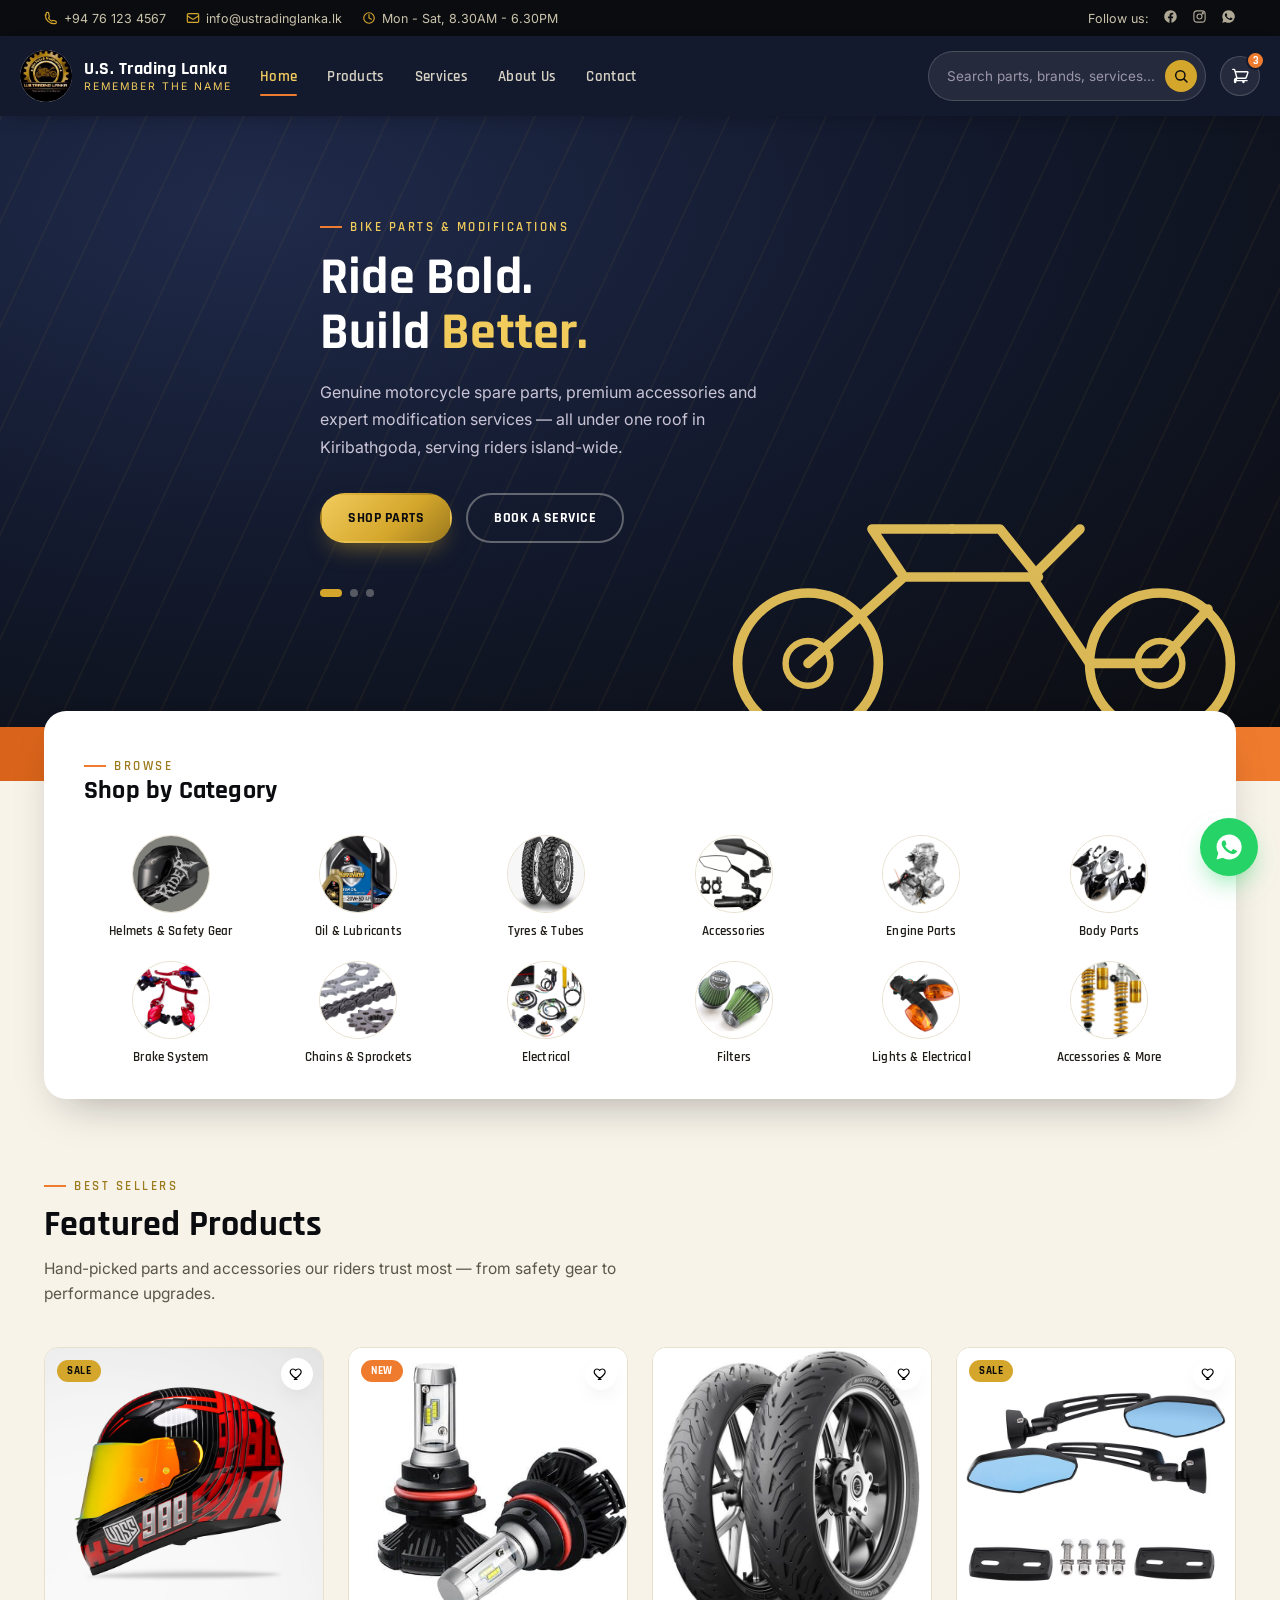
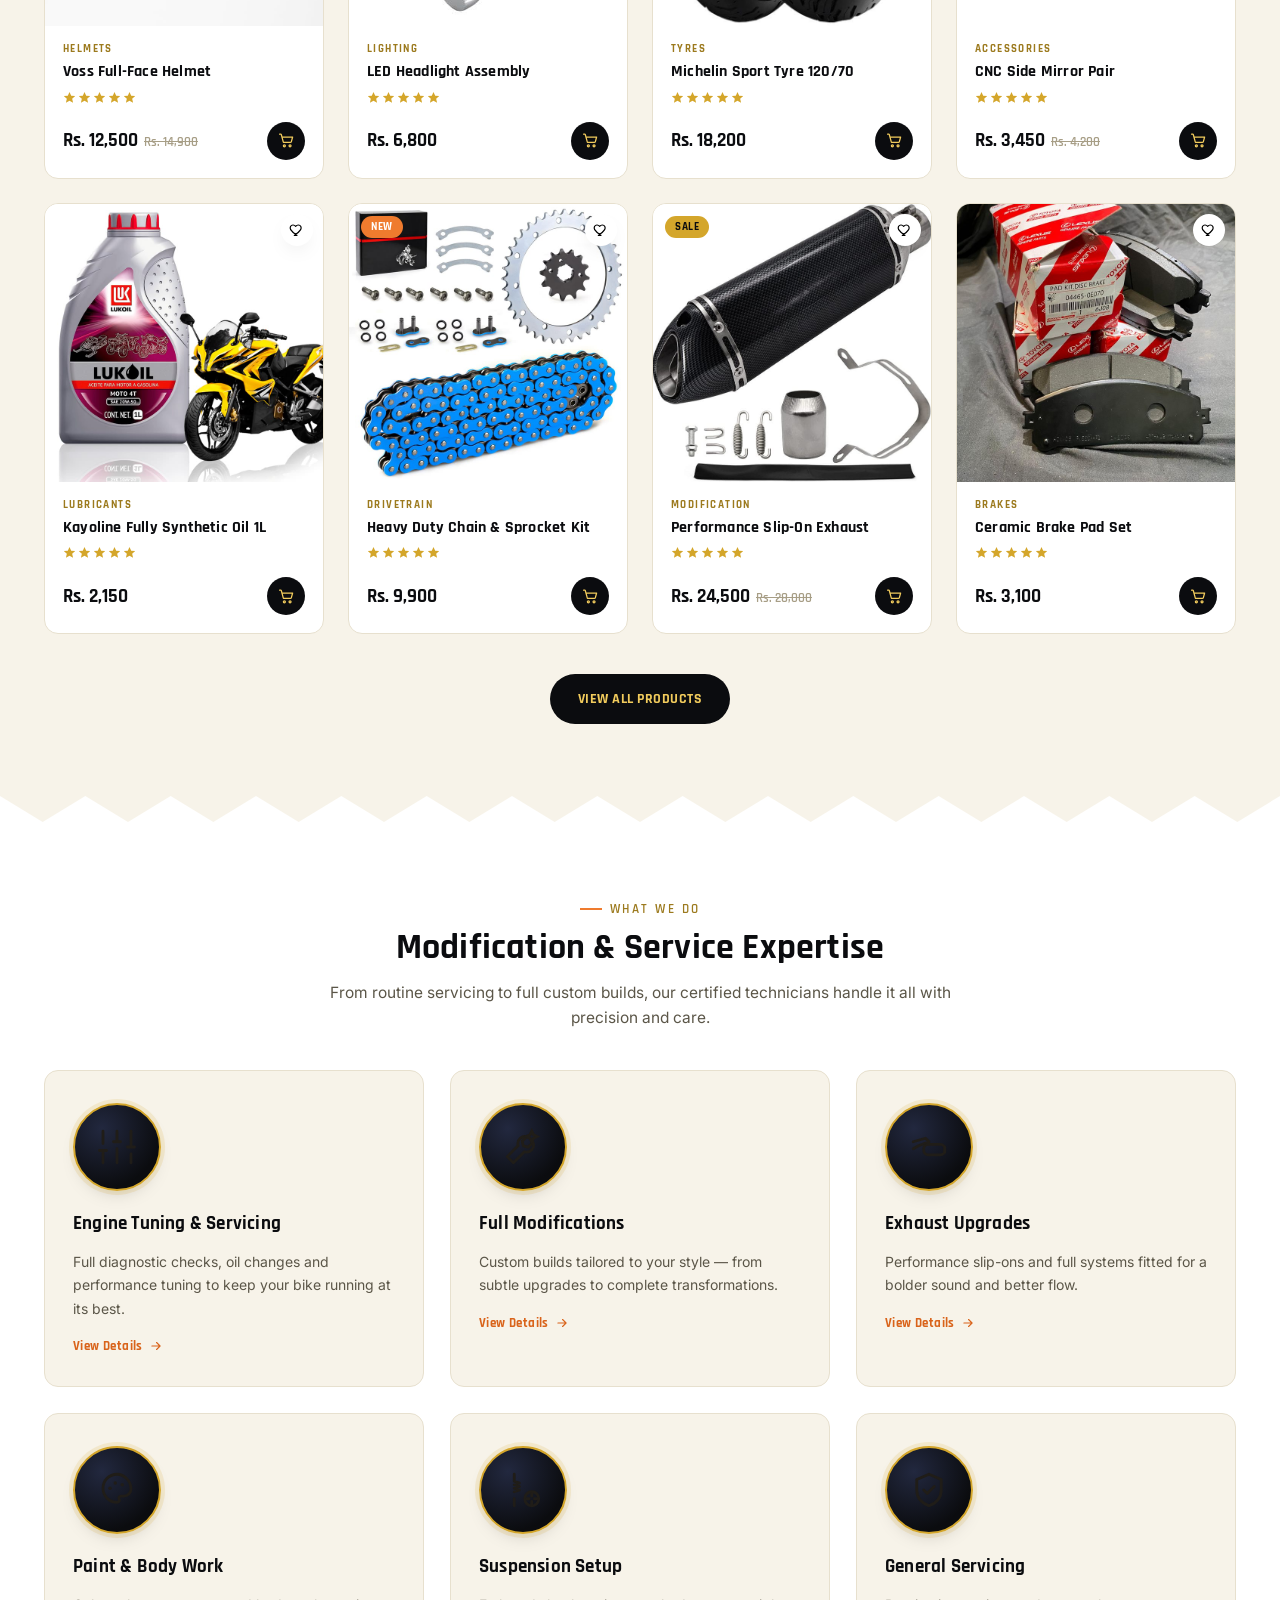
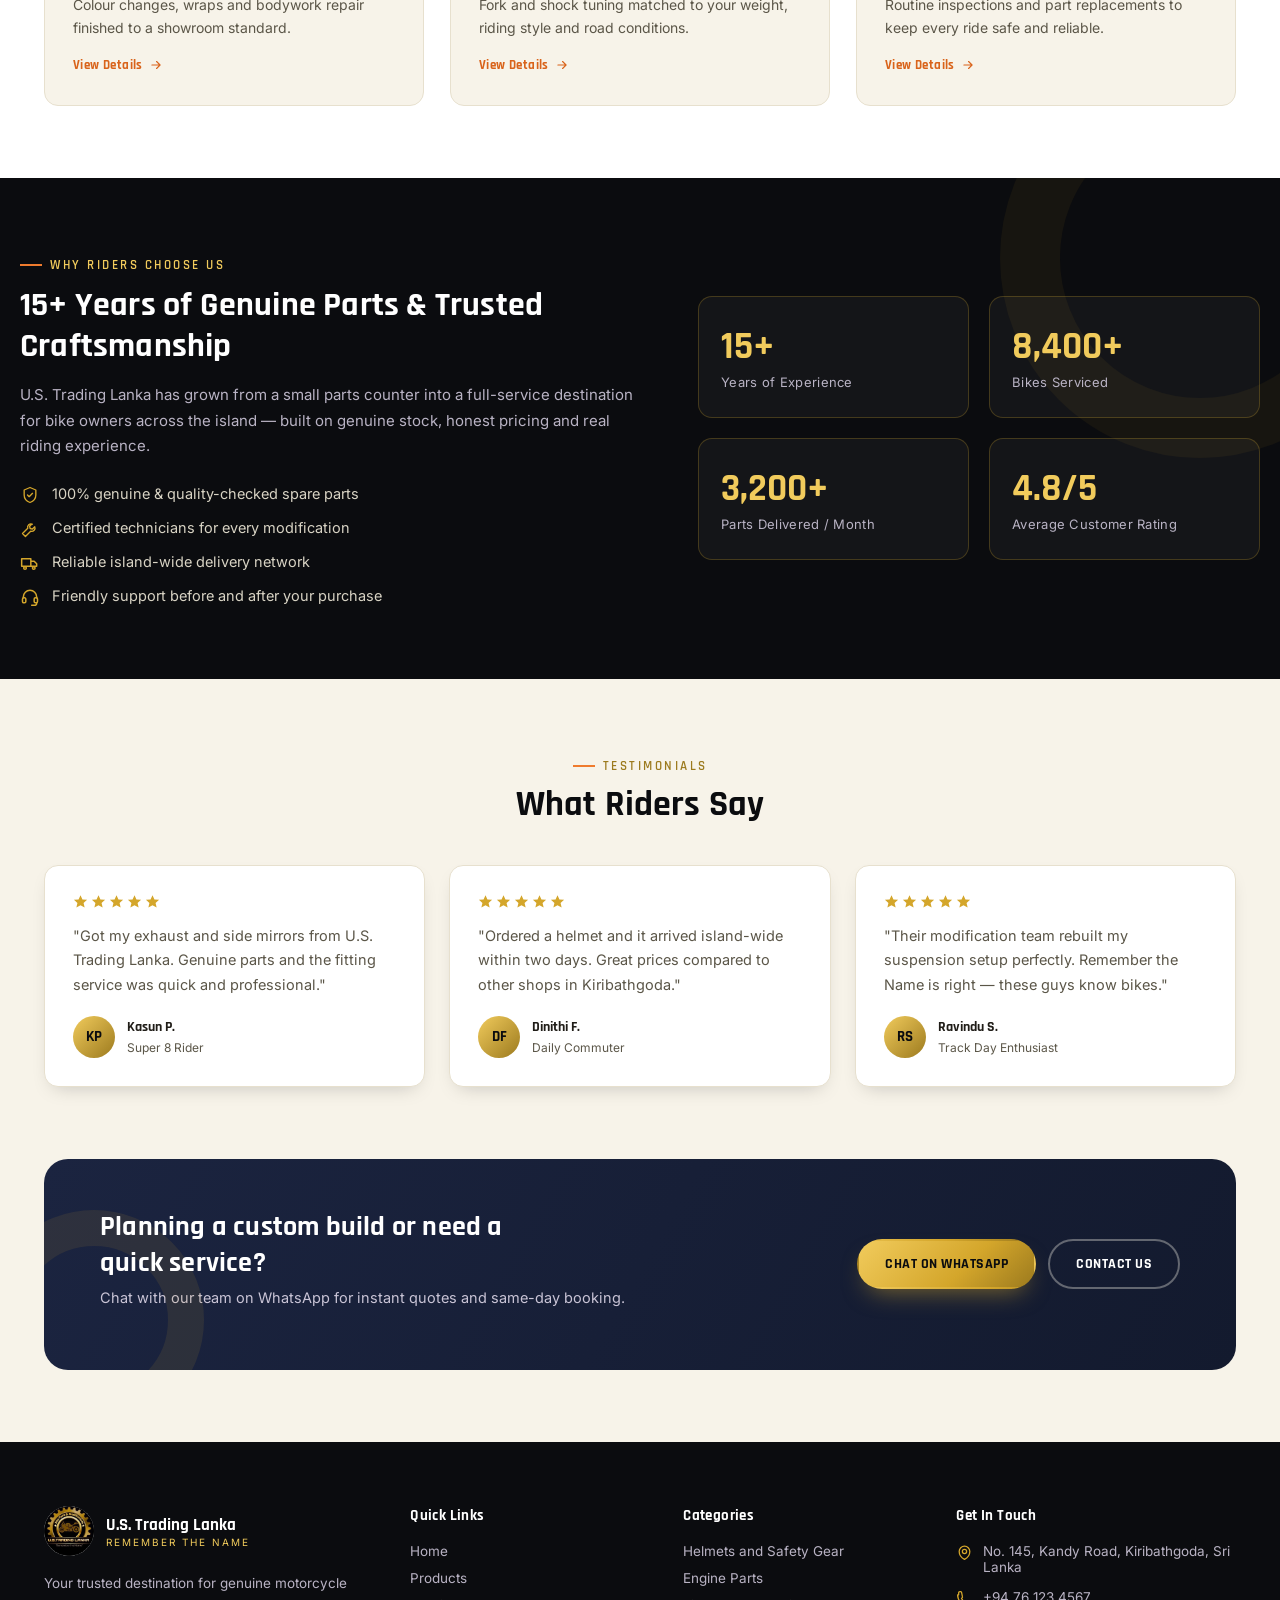
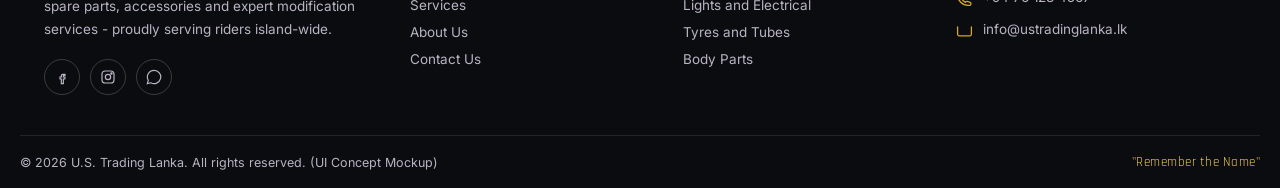
<file: us-trading-lanka/index.html>
<!DOCTYPE html>
<html lang="en">
<head>
<meta charset="UTF-8">
<meta name="viewport" content="width=device-width, initial-scale=1.0">
<meta name="description" content="U.S. Trading Lanka - Bike Parts and Modifications. Genuine motorcycle spare parts, accessories and expert modification services island-wide.">
<link rel="icon" href="images/logo.png">
<link rel="preconnect" href="https://fonts.googleapis.com">
<link rel="preconnect" href="https://fonts.gstatic.com" crossorigin>
<link href="https://fonts.googleapis.com/css2?family=Rajdhani:wght@500;600;700&family=Inter:wght@400;500;600;700&display=swap" rel="stylesheet">
<link rel="stylesheet" href="css/style.css">
<title>U.S. Trading Lanka — Bike Parts &amp; Modifications</title>
</head>
<body>

<div class="topbar">
  <div class="container">
    <div class="topbar-left">
      <span><svg fill="none" viewBox="0 0 24 24" stroke-width="2" stroke="currentColor"><path stroke-linecap="round" stroke-linejoin="round" d="M2.25 6.75c0 8.284 6.716 15 15 15h2.25a1.5 1.5 0 001.5-1.5v-1.372a1.5 1.5 0 00-1.06-1.436l-4.121-1.237a1.5 1.5 0 00-1.514.39l-.9.9a12.03 12.03 0 01-5.622-5.622l.9-.9a1.5 1.5 0 00.39-1.514L7.858 3.31A1.5 1.5 0 006.422 2.25H5.25a1.5 1.5 0 00-1.5 1.5v3z"/></svg> +94 76 123 4567</span>
      <span><svg fill="none" viewBox="0 0 24 24" stroke-width="2" stroke="currentColor"><path stroke-linecap="round" stroke-linejoin="round" d="M21.75 6.75v10.5a2.25 2.25 0 01-2.25 2.25h-15a2.25 2.25 0 01-2.25-2.25V6.75m19.5 0A2.25 2.25 0 0019.5 4.5h-15a2.25 2.25 0 00-2.25 2.25m19.5 0v.243a2.25 2.25 0 01-1.07 1.916l-7.5 4.615a2.25 2.25 0 01-2.36 0L3.32 8.91a2.25 2.25 0 01-1.07-1.916V6.75"/></svg> info@ustradinglanka.lk</span>
      <span><svg fill="none" viewBox="0 0 24 24" stroke-width="2" stroke="currentColor"><path stroke-linecap="round" stroke-linejoin="round" d="M12 6v6l4 2"/><circle cx="12" cy="12" r="9" stroke-linecap="round" stroke-linejoin="round"/></svg> Mon - Sat, 8.30AM - 6.30PM</span>
    </div>
    <div class="topbar-right">
      <span>Follow us:</span>
      <a href="#" aria-label="Facebook"><svg viewBox="0 0 24 24" fill="currentColor"><path d="M22 12.06C22 6.5 17.52 2 12 2S2 6.5 2 12.06c0 5 3.66 9.16 8.44 9.94v-7.03H7.9v-2.91h2.54V9.85c0-2.5 1.49-3.89 3.77-3.89 1.09 0 2.23.2 2.23.2v2.46h-1.26c-1.24 0-1.63.77-1.63 1.56v1.88h2.78l-.44 2.91h-2.34V22c4.78-.78 8.44-4.94 8.44-9.94z"/></svg></a>
      <a href="#" aria-label="Instagram"><svg viewBox="0 0 24 24" fill="none" stroke="currentColor" stroke-width="1.8"><rect x="3" y="3" width="18" height="18" rx="5"/><circle cx="12" cy="12" r="4"/><circle cx="17.2" cy="6.8" r="1"/></svg></a>
      <a href="https://wa.me/94761234567" aria-label="WhatsApp"><svg viewBox="0 0 24 24" fill="currentColor"><path d="M12 2a10 10 0 00-8.6 15.03L2 22l5.1-1.34A10 10 0 1012 2zm5.68 14.24c-.24.68-1.4 1.3-1.94 1.36-.5.06-1.12.08-1.8-.12-.42-.12-.96-.3-1.66-.6-2.92-1.26-4.82-4.2-4.97-4.4-.14-.2-1.18-1.58-1.18-3s.74-2.12 1-2.4c.26-.28.56-.36.76-.36h.54c.18 0 .4-.02.62.48.24.56.8 1.96.88 2.1.08.14.12.32.02.5-.1.2-.16.32-.3.5-.16.18-.32.4-.46.54-.16.16-.32.32-.14.64.18.32.8 1.34 1.74 2.18 1.2 1.06 2.2 1.4 2.52 1.56.32.16.5.14.68-.08.18-.22.78-.9.98-1.22.2-.3.4-.26.68-.16.28.1 1.76.84 2.06.98.3.16.5.24.58.36.08.14.08.76-.16 1.44z"/></svg></a>
    </div>
  </div>
</div>

<header class="site-header">
  <div class="container header-inner">
    <a href="index.html" class="brand">
      <img src="images/logo.png" alt="U.S. Trading Lanka logo">
      <div class="brand-text">
        <strong>U.S. Trading Lanka</strong>
        <span>Remember the Name</span>
      </div>
    </a>

    <nav class="main-nav">
      <a href="index.html" class="active">Home</a>
      <a href="products.html" class="">Products</a>
      <a href="services.html" class="">Services</a>
      <a href="about.html" class="">About Us</a>
      <a href="contact.html" class="">Contact</a>
    </nav>

    <div class="header-actions">
      <form class="search-form desktop-only" role="search">
        <input type="text" placeholder="Search parts, brands, services...">
        <button type="submit" aria-label="Search">
          <svg viewBox="0 0 24 24" fill="none" stroke-width="2.2" stroke="currentColor"><circle cx="11" cy="11" r="7"/><path stroke-linecap="round" d="M21 21l-4.3-4.3"/></svg>
        </button>
      </form>
      <a href="cart.html" class="icon-btn" aria-label="Cart">
        <svg viewBox="0 0 24 24" fill="none" stroke-width="1.8" stroke="currentColor"><path stroke-linecap="round" stroke-linejoin="round" d="M2.25 3h1.386c.51 0 .955.343 1.087.836l.383 1.437M7.5 14.25a3 3 0 00-3 3h15.75m-12.75-3h11.218c1.121-2.3 1.994-4.694 2.602-7.152.153-.614-.319-1.198-.95-1.198H5.106M7.5 14.25L5.106 5.25M7.5 14.25L5.25 18M6 18.75a.75.75 0 11-1.5 0 .75.75 0 011.5 0zM16.5 18.75a.75.75 0 11-1.5 0 .75.75 0 011.5 0z"/></svg>
        <span class="cart-count">3</span>
      </a>
      <button class="menu-toggle" aria-label="Open menu">
        <svg viewBox="0 0 24 24" fill="none" stroke-width="1.8" stroke="currentColor"><path stroke-linecap="round" stroke-linejoin="round" d="M3.75 6.75h16.5M3.75 12h16.5m-16.5 5.25h16.5"/></svg>
      </button>
    </div>
  </div>
</header>

<div class="mobile-drawer">
  <div class="backdrop"></div>
  <div class="panel">
    <button class="close-drawer" aria-label="Close menu">
      <svg viewBox="0 0 24 24" fill="none" stroke-width="2" stroke="currentColor"><path stroke-linecap="round" stroke-linejoin="round" d="M6 18L18 6M6 6l12 12"/></svg>
    </button>
    <form class="search-form" role="search">
      <input type="text" placeholder="Search...">
      <button type="submit" aria-label="Search"><svg viewBox="0 0 24 24" fill="none" stroke-width="2.2" stroke="currentColor"><circle cx="11" cy="11" r="7"/><path stroke-linecap="round" d="M21 21l-4.3-4.3"/></svg></button>
    </form>
    <nav>
      <a href="index.html">Home</a>
      <a href="products.html">Products</a>
      <a href="services.html">Services</a>
      <a href="about.html">About Us</a>
      <a href="contact.html">Contact</a>
      <a href="cart.html">Cart</a>
    </nav>
  </div>
</div>

<section class="hero">
  <div class="container hero-inner">
    <span class="eyebrow">Bike Parts &amp; Modifications</span>
    <h1>Ride Bold.<br>Build <em>Better.</em></h1>
    <p>Genuine motorcycle spare parts, premium accessories and expert modification services — all under one roof in Kiribathgoda, serving riders island-wide.</p>
    <div class="hero-cta">
      <a href="products.html" class="btn btn-primary">Shop Parts</a>
      <a href="services.html" class="btn btn-outline">Book a Service</a>
    </div>
    <div class="hero-dots"><span class="active"></span><span></span><span></span></div>
  </div>
  <div class="hero-moto"><svg viewBox="0 0 200 100" fill="none" xmlns="http://www.w3.org/2000/svg">
<circle cx="40" cy="72" r="22" stroke="url(#g1)" stroke-width="3"/>
<circle cx="150" cy="72" r="22" stroke="url(#g1)" stroke-width="3"/>
<path d="M40 72L70 45H110L128 72M70 45L60 30H85M110 45L125 30" stroke="url(#g1)" stroke-width="3" stroke-linecap="round" stroke-linejoin="round"/>
<path d="M128 72H150M150 72L165 55" stroke="url(#g1)" stroke-width="3" stroke-linecap="round"/>
<path d="M85 30H100L112 45" stroke="url(#g1)" stroke-width="3" stroke-linecap="round" stroke-linejoin="round"/>
<circle cx="40" cy="72" r="7" stroke="url(#g1)" stroke-width="2"/>
<circle cx="150" cy="72" r="7" stroke="url(#g1)" stroke-width="2"/>
<defs><linearGradient id="g1" x1="0" y1="0" x2="200" y2="100"><stop stop-color="#F1CB5C"/><stop offset="1" stop-color="#9C7A1E"/></linearGradient></defs>
</svg></div>
</section>

<div class="trust-bar">
  <div class="container">
    <div class="trust-item"><svg viewBox="0 0 24 24" fill="none" stroke="currentColor" stroke-width="1.8"><path stroke-linecap="round" stroke-linejoin="round" d="M2 7h11v9H2zM13 10h4l3 3v3h-7z"/><circle cx="6" cy="18" r="1.6"/><circle cx="16.5" cy="18" r="1.6"/></svg> Fast Island Wide Delivery</div>
    <div class="trust-item"><svg viewBox="0 0 24 24" fill="none" stroke="currentColor" stroke-width="1.8"><rect x="2.5" y="6" width="19" height="13" rx="2"/><path stroke-linecap="round" d="M2.5 10h19"/><circle cx="17.5" cy="14.5" r="1.2" fill="currentColor" stroke="none"/></svg> Multiple Payment Options</div>
    <div class="trust-item"><svg viewBox="0 0 24 24" fill="none" stroke="currentColor" stroke-width="1.8"><path stroke-linecap="round" stroke-linejoin="round" d="M4 13v-1a8 8 0 0116 0v1"/><rect x="3" y="13" width="4" height="6" rx="1.5"/><rect x="17" y="13" width="4" height="6" rx="1.5"/><path stroke-linecap="round" d="M20 19v.5A2.5 2.5 0 0117.5 22H14"/></svg> 24/7 Customer Support</div>
  </div>
</div>

<div class="container category-wrap">
  <div class="category-card">
    <span class="eyebrow">Browse</span>
    <h2>Shop by Category</h2>
    <div class="cat-grid">

        <a href="products.html" class="cat-item">
          <span class="cat-icon">
            <img src="images/categories/Helmets.jpeg" alt="Helmets & Safety Gear">
          </span>
          <span>Helmets & Safety Gear</span>
        </a>

        <a href="products.html" class="cat-item">
          <span class="cat-icon">
            <img src="images/categories/Oil.jpeg" alt="Oil & Lubricants">
          </span>
          <span>Oil & Lubricants</span>
        </a>

        <a href="products.html" class="cat-item">
          <span class="cat-icon">
            <img src="images/categories/Tyres.jpeg" alt="Tyres & Tubes">
          </span>
          <span>Tyres & Tubes</span>
        </a>

        <a href="products.html" class="cat-item">
          <span class="cat-icon">
            <img src="images/categories/Accessories.jpeg" alt="Accessories">
          </span>
          <span>Accessories</span>
        </a>

        <a href="products.html" class="cat-item">
          <span class="cat-icon">
            <img src="images/categories/Engine.jpeg" alt="Engine Parts">
          </span>
          <span>Engine Parts</span>
        </a>

        <a href="products.html" class="cat-item">
          <span class="cat-icon">
            <img src="images/categories/Body.jpeg" alt="Body Parts">
          </span>
          <span>Body Parts</span>
        </a>

        <a href="products.html" class="cat-item">
          <span class="cat-icon">
            <img src="images/categories/Brake.jpeg" alt="Brake System">
          </span>
          <span>Brake System</span>
        </a>

        <a href="products.html" class="cat-item">
          <span class="cat-icon">
            <img src="images/categories/Chains.jpeg" alt="Chains & Sprockets">
          </span>
          <span>Chains & Sprockets</span>
        </a>

        <a href="products.html" class="cat-item">
          <span class="cat-icon">
            <img src="images/categories/Electrical.jpeg" alt="Electrical">
          </span>
          <span>Electrical</span>
        </a>

        <a href="products.html" class="cat-item">
          <span class="cat-icon">
            <img src="images/categories/Filters.jpeg" alt="Filters">
          </span>
          <span>Filters</span>
        </a>

        <a href="products.html" class="cat-item">
          <span class="cat-icon">
            <img src="images/categories/Lights.jpeg" alt="Lights & Electrical">
          </span>
          <span>Lights & Electrical</span>
        </a>

        <a href="products.html" class="cat-item">
          <span class="cat-icon">
            <img src="images/categories/More.jpeg" alt="Accessories & More">
          </span>
          <span>Accessories & More</span>
        </a>

    </div>
  </div>
</div>

<section class="section">
  <div class="container">
    <div class="section-head">
      <span class="eyebrow">Best Sellers</span>
      <h2>Featured Products</h2>
      <p>Hand-picked parts and accessories our riders trust most — from safety gear to performance upgrades.</p>
    </div>
    <div class="product-grid">

        <div class="product-card">
          <div class="product-media">
            <span class="product-badge sale">Sale</span>
            <button class="wishlist-btn" aria-label="Add to wishlist"><svg viewBox="0 0 24 24" fill="none" stroke="currentColor" stroke-width="1.8"><path stroke-linecap="round" stroke-linejoin="round" d="M12 20s-7-4.35-9.5-8.5C.7 8 2.5 4.5 6 4.5c2 0 3.3 1 4 2 .7-1 2-2 4-2 3.5 0 5.3 3.5 3.5 7-2.5 4.15-9.5 8.5-9.5 8.5z"/></svg></button>
            <img src="images/products/helmet.jpeg" alt="Voss Full-Face Helmet">
          </div>
          <div class="product-body">
            <span class="product-cat">Helmets</span>
            <h4>Voss Full-Face Helmet</h4>
            <div class="product-stars"><svg viewBox="0 0 20 20"><path d="M10 1.5l2.6 5.7 6.2.6-4.7 4.1 1.4 6.1L10 14.9l-5.5 3.1 1.4-6.1L1.2 7.8l6.2-.6L10 1.5z"/></svg><svg viewBox="0 0 20 20"><path d="M10 1.5l2.6 5.7 6.2.6-4.7 4.1 1.4 6.1L10 14.9l-5.5 3.1 1.4-6.1L1.2 7.8l6.2-.6L10 1.5z"/></svg><svg viewBox="0 0 20 20"><path d="M10 1.5l2.6 5.7 6.2.6-4.7 4.1 1.4 6.1L10 14.9l-5.5 3.1 1.4-6.1L1.2 7.8l6.2-.6L10 1.5z"/></svg><svg viewBox="0 0 20 20"><path d="M10 1.5l2.6 5.7 6.2.6-4.7 4.1 1.4 6.1L10 14.9l-5.5 3.1 1.4-6.1L1.2 7.8l6.2-.6L10 1.5z"/></svg><svg viewBox="0 0 20 20"><path d="M10 1.5l2.6 5.7 6.2.6-4.7 4.1 1.4 6.1L10 14.9l-5.5 3.1 1.4-6.1L1.2 7.8l6.2-.6L10 1.5z"/></svg></div>
            <div class="product-price-row">
              <span class="price">Rs. 12,500<small>Rs. 14,900</small></span>
              <button class="add-cart-btn" aria-label="Add to cart"><svg viewBox="0 0 24 24" fill="none" stroke="currentColor" stroke-width="1.8"><path stroke-linecap="round" stroke-linejoin="round" d="M2.25 3h1.386c.51 0 .955.343 1.087.836l2.6 9.764A1.5 1.5 0 007.77 14.6h9.68a1.5 1.5 0 001.447-1.1l1.72-6.4H5.5"/><circle cx="9" cy="19.5" r="1.4"/><circle cx="17" cy="19.5" r="1.4"/></svg></button>
            </div>
          </div>
        </div>

        <div class="product-card">
          <div class="product-media">
            <span class="product-badge">New</span>
            <button class="wishlist-btn" aria-label="Add to wishlist"><svg viewBox="0 0 24 24" fill="none" stroke="currentColor" stroke-width="1.8"><path stroke-linecap="round" stroke-linejoin="round" d="M12 20s-7-4.35-9.5-8.5C.7 8 2.5 4.5 6 4.5c2 0 3.3 1 4 2 .7-1 2-2 4-2 3.5 0 5.3 3.5 3.5 7-2.5 4.15-9.5 8.5-9.5 8.5z"/></svg></button>
            <img src="images/products/headlight.jpeg" alt="LED Headlight Assembly">
          </div>
          <div class="product-body">
            <span class="product-cat">Lighting</span>
            <h4>LED Headlight Assembly</h4>
            <div class="product-stars"><svg viewBox="0 0 20 20"><path d="M10 1.5l2.6 5.7 6.2.6-4.7 4.1 1.4 6.1L10 14.9l-5.5 3.1 1.4-6.1L1.2 7.8l6.2-.6L10 1.5z"/></svg><svg viewBox="0 0 20 20"><path d="M10 1.5l2.6 5.7 6.2.6-4.7 4.1 1.4 6.1L10 14.9l-5.5 3.1 1.4-6.1L1.2 7.8l6.2-.6L10 1.5z"/></svg><svg viewBox="0 0 20 20"><path d="M10 1.5l2.6 5.7 6.2.6-4.7 4.1 1.4 6.1L10 14.9l-5.5 3.1 1.4-6.1L1.2 7.8l6.2-.6L10 1.5z"/></svg><svg viewBox="0 0 20 20"><path d="M10 1.5l2.6 5.7 6.2.6-4.7 4.1 1.4 6.1L10 14.9l-5.5 3.1 1.4-6.1L1.2 7.8l6.2-.6L10 1.5z"/></svg><svg viewBox="0 0 20 20"><path d="M10 1.5l2.6 5.7 6.2.6-4.7 4.1 1.4 6.1L10 14.9l-5.5 3.1 1.4-6.1L1.2 7.8l6.2-.6L10 1.5z"/></svg></div>
            <div class="product-price-row">
              <span class="price">Rs. 6,800</span>
              <button class="add-cart-btn" aria-label="Add to cart"><svg viewBox="0 0 24 24" fill="none" stroke="currentColor" stroke-width="1.8"><path stroke-linecap="round" stroke-linejoin="round" d="M2.25 3h1.386c.51 0 .955.343 1.087.836l2.6 9.764A1.5 1.5 0 007.77 14.6h9.68a1.5 1.5 0 001.447-1.1l1.72-6.4H5.5"/><circle cx="9" cy="19.5" r="1.4"/><circle cx="17" cy="19.5" r="1.4"/></svg></button>
            </div>
          </div>
        </div>

        <div class="product-card">
          <div class="product-media">
            <button class="wishlist-btn" aria-label="Add to wishlist"><svg viewBox="0 0 24 24" fill="none" stroke="currentColor" stroke-width="1.8"><path stroke-linecap="round" stroke-linejoin="round" d="M12 20s-7-4.35-9.5-8.5C.7 8 2.5 4.5 6 4.5c2 0 3.3 1 4 2 .7-1 2-2 4-2 3.5 0 5.3 3.5 3.5 7-2.5 4.15-9.5 8.5-9.5 8.5z"/></svg></button>
            <img src="images/products/tyre.jpeg" alt="Michelin Sport Tyre 120/70">
          </div>
          <div class="product-body">
            <span class="product-cat">Tyres</span>
            <h4>Michelin Sport Tyre 120/70</h4>
            <div class="product-stars"><svg viewBox="0 0 20 20"><path d="M10 1.5l2.6 5.7 6.2.6-4.7 4.1 1.4 6.1L10 14.9l-5.5 3.1 1.4-6.1L1.2 7.8l6.2-.6L10 1.5z"/></svg><svg viewBox="0 0 20 20"><path d="M10 1.5l2.6 5.7 6.2.6-4.7 4.1 1.4 6.1L10 14.9l-5.5 3.1 1.4-6.1L1.2 7.8l6.2-.6L10 1.5z"/></svg><svg viewBox="0 0 20 20"><path d="M10 1.5l2.6 5.7 6.2.6-4.7 4.1 1.4 6.1L10 14.9l-5.5 3.1 1.4-6.1L1.2 7.8l6.2-.6L10 1.5z"/></svg><svg viewBox="0 0 20 20"><path d="M10 1.5l2.6 5.7 6.2.6-4.7 4.1 1.4 6.1L10 14.9l-5.5 3.1 1.4-6.1L1.2 7.8l6.2-.6L10 1.5z"/></svg><svg viewBox="0 0 20 20"><path d="M10 1.5l2.6 5.7 6.2.6-4.7 4.1 1.4 6.1L10 14.9l-5.5 3.1 1.4-6.1L1.2 7.8l6.2-.6L10 1.5z"/></svg></div>
            <div class="product-price-row">
              <span class="price">Rs. 18,200</span>
              <button class="add-cart-btn" aria-label="Add to cart"><svg viewBox="0 0 24 24" fill="none" stroke="currentColor" stroke-width="1.8"><path stroke-linecap="round" stroke-linejoin="round" d="M2.25 3h1.386c.51 0 .955.343 1.087.836l2.6 9.764A1.5 1.5 0 007.77 14.6h9.68a1.5 1.5 0 001.447-1.1l1.72-6.4H5.5"/><circle cx="9" cy="19.5" r="1.4"/><circle cx="17" cy="19.5" r="1.4"/></svg></button>
            </div>
          </div>
        </div>

        <div class="product-card">
          <div class="product-media">
            <span class="product-badge sale">Sale</span>
            <button class="wishlist-btn" aria-label="Add to wishlist"><svg viewBox="0 0 24 24" fill="none" stroke="currentColor" stroke-width="1.8"><path stroke-linecap="round" stroke-linejoin="round" d="M12 20s-7-4.35-9.5-8.5C.7 8 2.5 4.5 6 4.5c2 0 3.3 1 4 2 .7-1 2-2 4-2 3.5 0 5.3 3.5 3.5 7-2.5 4.15-9.5 8.5-9.5 8.5z"/></svg></button>
            <img src="images/products/mirror.jpeg" alt="CNC Side Mirror Pair">
          </div>
          <div class="product-body">
            <span class="product-cat">Accessories</span>
            <h4>CNC Side Mirror Pair</h4>
            <div class="product-stars"><svg viewBox="0 0 20 20"><path d="M10 1.5l2.6 5.7 6.2.6-4.7 4.1 1.4 6.1L10 14.9l-5.5 3.1 1.4-6.1L1.2 7.8l6.2-.6L10 1.5z"/></svg><svg viewBox="0 0 20 20"><path d="M10 1.5l2.6 5.7 6.2.6-4.7 4.1 1.4 6.1L10 14.9l-5.5 3.1 1.4-6.1L1.2 7.8l6.2-.6L10 1.5z"/></svg><svg viewBox="0 0 20 20"><path d="M10 1.5l2.6 5.7 6.2.6-4.7 4.1 1.4 6.1L10 14.9l-5.5 3.1 1.4-6.1L1.2 7.8l6.2-.6L10 1.5z"/></svg><svg viewBox="0 0 20 20"><path d="M10 1.5l2.6 5.7 6.2.6-4.7 4.1 1.4 6.1L10 14.9l-5.5 3.1 1.4-6.1L1.2 7.8l6.2-.6L10 1.5z"/></svg><svg viewBox="0 0 20 20"><path d="M10 1.5l2.6 5.7 6.2.6-4.7 4.1 1.4 6.1L10 14.9l-5.5 3.1 1.4-6.1L1.2 7.8l6.2-.6L10 1.5z"/></svg></div>
            <div class="product-price-row">
              <span class="price">Rs. 3,450<small>Rs. 4,200</small></span>
              <button class="add-cart-btn" aria-label="Add to cart"><svg viewBox="0 0 24 24" fill="none" stroke="currentColor" stroke-width="1.8"><path stroke-linecap="round" stroke-linejoin="round" d="M2.25 3h1.386c.51 0 .955.343 1.087.836l2.6 9.764A1.5 1.5 0 007.77 14.6h9.68a1.5 1.5 0 001.447-1.1l1.72-6.4H5.5"/><circle cx="9" cy="19.5" r="1.4"/><circle cx="17" cy="19.5" r="1.4"/></svg></button>
            </div>
          </div>
        </div>

        <div class="product-card">
          <div class="product-media">
            <button class="wishlist-btn" aria-label="Add to wishlist"><svg viewBox="0 0 24 24" fill="none" stroke="currentColor" stroke-width="1.8"><path stroke-linecap="round" stroke-linejoin="round" d="M12 20s-7-4.35-9.5-8.5C.7 8 2.5 4.5 6 4.5c2 0 3.3 1 4 2 .7-1 2-2 4-2 3.5 0 5.3 3.5 3.5 7-2.5 4.15-9.5 8.5-9.5 8.5z"/></svg></button>
            <img src="images/products/oil.jpeg" alt="Kayoline Fully Synthetic Oil 1L">
          </div>
          <div class="product-body">
            <span class="product-cat">Lubricants</span>
            <h4>Kayoline Fully Synthetic Oil 1L</h4>
            <div class="product-stars"><svg viewBox="0 0 20 20"><path d="M10 1.5l2.6 5.7 6.2.6-4.7 4.1 1.4 6.1L10 14.9l-5.5 3.1 1.4-6.1L1.2 7.8l6.2-.6L10 1.5z"/></svg><svg viewBox="0 0 20 20"><path d="M10 1.5l2.6 5.7 6.2.6-4.7 4.1 1.4 6.1L10 14.9l-5.5 3.1 1.4-6.1L1.2 7.8l6.2-.6L10 1.5z"/></svg><svg viewBox="0 0 20 20"><path d="M10 1.5l2.6 5.7 6.2.6-4.7 4.1 1.4 6.1L10 14.9l-5.5 3.1 1.4-6.1L1.2 7.8l6.2-.6L10 1.5z"/></svg><svg viewBox="0 0 20 20"><path d="M10 1.5l2.6 5.7 6.2.6-4.7 4.1 1.4 6.1L10 14.9l-5.5 3.1 1.4-6.1L1.2 7.8l6.2-.6L10 1.5z"/></svg><svg viewBox="0 0 20 20"><path d="M10 1.5l2.6 5.7 6.2.6-4.7 4.1 1.4 6.1L10 14.9l-5.5 3.1 1.4-6.1L1.2 7.8l6.2-.6L10 1.5z"/></svg></div>
            <div class="product-price-row">
              <span class="price">Rs. 2,150</span>
              <button class="add-cart-btn" aria-label="Add to cart"><svg viewBox="0 0 24 24" fill="none" stroke="currentColor" stroke-width="1.8"><path stroke-linecap="round" stroke-linejoin="round" d="M2.25 3h1.386c.51 0 .955.343 1.087.836l2.6 9.764A1.5 1.5 0 007.77 14.6h9.68a1.5 1.5 0 001.447-1.1l1.72-6.4H5.5"/><circle cx="9" cy="19.5" r="1.4"/><circle cx="17" cy="19.5" r="1.4"/></svg></button>
            </div>
          </div>
        </div>

        <div class="product-card">
          <div class="product-media">
            <span class="product-badge">New</span>
            <button class="wishlist-btn" aria-label="Add to wishlist"><svg viewBox="0 0 24 24" fill="none" stroke="currentColor" stroke-width="1.8"><path stroke-linecap="round" stroke-linejoin="round" d="M12 20s-7-4.35-9.5-8.5C.7 8 2.5 4.5 6 4.5c2 0 3.3 1 4 2 .7-1 2-2 4-2 3.5 0 5.3 3.5 3.5 7-2.5 4.15-9.5 8.5-9.5 8.5z"/></svg></button>
            <img src="images/products/chain.jpeg" alt="Heavy Duty Chain & Sprocket Kit">
          </div>
          <div class="product-body">
            <span class="product-cat">Drivetrain</span>
            <h4>Heavy Duty Chain & Sprocket Kit</h4>
            <div class="product-stars"><svg viewBox="0 0 20 20"><path d="M10 1.5l2.6 5.7 6.2.6-4.7 4.1 1.4 6.1L10 14.9l-5.5 3.1 1.4-6.1L1.2 7.8l6.2-.6L10 1.5z"/></svg><svg viewBox="0 0 20 20"><path d="M10 1.5l2.6 5.7 6.2.6-4.7 4.1 1.4 6.1L10 14.9l-5.5 3.1 1.4-6.1L1.2 7.8l6.2-.6L10 1.5z"/></svg><svg viewBox="0 0 20 20"><path d="M10 1.5l2.6 5.7 6.2.6-4.7 4.1 1.4 6.1L10 14.9l-5.5 3.1 1.4-6.1L1.2 7.8l6.2-.6L10 1.5z"/></svg><svg viewBox="0 0 20 20"><path d="M10 1.5l2.6 5.7 6.2.6-4.7 4.1 1.4 6.1L10 14.9l-5.5 3.1 1.4-6.1L1.2 7.8l6.2-.6L10 1.5z"/></svg><svg viewBox="0 0 20 20"><path d="M10 1.5l2.6 5.7 6.2.6-4.7 4.1 1.4 6.1L10 14.9l-5.5 3.1 1.4-6.1L1.2 7.8l6.2-.6L10 1.5z"/></svg></div>
            <div class="product-price-row">
              <span class="price">Rs. 9,900</span>
              <button class="add-cart-btn" aria-label="Add to cart"><svg viewBox="0 0 24 24" fill="none" stroke="currentColor" stroke-width="1.8"><path stroke-linecap="round" stroke-linejoin="round" d="M2.25 3h1.386c.51 0 .955.343 1.087.836l2.6 9.764A1.5 1.5 0 007.77 14.6h9.68a1.5 1.5 0 001.447-1.1l1.72-6.4H5.5"/><circle cx="9" cy="19.5" r="1.4"/><circle cx="17" cy="19.5" r="1.4"/></svg></button>
            </div>
          </div>
        </div>

        <div class="product-card">
          <div class="product-media">
            <span class="product-badge sale">Sale</span>
            <button class="wishlist-btn" aria-label="Add to wishlist"><svg viewBox="0 0 24 24" fill="none" stroke="currentColor" stroke-width="1.8"><path stroke-linecap="round" stroke-linejoin="round" d="M12 20s-7-4.35-9.5-8.5C.7 8 2.5 4.5 6 4.5c2 0 3.3 1 4 2 .7-1 2-2 4-2 3.5 0 5.3 3.5 3.5 7-2.5 4.15-9.5 8.5-9.5 8.5z"/></svg></button>
            <img src="images/products/exhaust.jpeg" alt="Performance Slip-On Exhaust">
          </div>
          <div class="product-body">
            <span class="product-cat">Modification</span>
            <h4>Performance Slip-On Exhaust</h4>
            <div class="product-stars"><svg viewBox="0 0 20 20"><path d="M10 1.5l2.6 5.7 6.2.6-4.7 4.1 1.4 6.1L10 14.9l-5.5 3.1 1.4-6.1L1.2 7.8l6.2-.6L10 1.5z"/></svg><svg viewBox="0 0 20 20"><path d="M10 1.5l2.6 5.7 6.2.6-4.7 4.1 1.4 6.1L10 14.9l-5.5 3.1 1.4-6.1L1.2 7.8l6.2-.6L10 1.5z"/></svg><svg viewBox="0 0 20 20"><path d="M10 1.5l2.6 5.7 6.2.6-4.7 4.1 1.4 6.1L10 14.9l-5.5 3.1 1.4-6.1L1.2 7.8l6.2-.6L10 1.5z"/></svg><svg viewBox="0 0 20 20"><path d="M10 1.5l2.6 5.7 6.2.6-4.7 4.1 1.4 6.1L10 14.9l-5.5 3.1 1.4-6.1L1.2 7.8l6.2-.6L10 1.5z"/></svg><svg viewBox="0 0 20 20"><path d="M10 1.5l2.6 5.7 6.2.6-4.7 4.1 1.4 6.1L10 14.9l-5.5 3.1 1.4-6.1L1.2 7.8l6.2-.6L10 1.5z"/></svg></div>
            <div class="product-price-row">
              <span class="price">Rs. 24,500<small>Rs. 28,000</small></span>
              <button class="add-cart-btn" aria-label="Add to cart"><svg viewBox="0 0 24 24" fill="none" stroke="currentColor" stroke-width="1.8"><path stroke-linecap="round" stroke-linejoin="round" d="M2.25 3h1.386c.51 0 .955.343 1.087.836l2.6 9.764A1.5 1.5 0 007.77 14.6h9.68a1.5 1.5 0 001.447-1.1l1.72-6.4H5.5"/><circle cx="9" cy="19.5" r="1.4"/><circle cx="17" cy="19.5" r="1.4"/></svg></button>
            </div>
          </div>
        </div>

        <div class="product-card">
          <div class="product-media">
            <button class="wishlist-btn" aria-label="Add to wishlist"><svg viewBox="0 0 24 24" fill="none" stroke="currentColor" stroke-width="1.8"><path stroke-linecap="round" stroke-linejoin="round" d="M12 20s-7-4.35-9.5-8.5C.7 8 2.5 4.5 6 4.5c2 0 3.3 1 4 2 .7-1 2-2 4-2 3.5 0 5.3 3.5 3.5 7-2.5 4.15-9.5 8.5-9.5 8.5z"/></svg></button>
            <img src="images/products/brake.jpeg" alt="Ceramic Brake Pad Set">
          </div>
          <div class="product-body">
            <span class="product-cat">Brakes</span>
            <h4>Ceramic Brake Pad Set</h4>
            <div class="product-stars"><svg viewBox="0 0 20 20"><path d="M10 1.5l2.6 5.7 6.2.6-4.7 4.1 1.4 6.1L10 14.9l-5.5 3.1 1.4-6.1L1.2 7.8l6.2-.6L10 1.5z"/></svg><svg viewBox="0 0 20 20"><path d="M10 1.5l2.6 5.7 6.2.6-4.7 4.1 1.4 6.1L10 14.9l-5.5 3.1 1.4-6.1L1.2 7.8l6.2-.6L10 1.5z"/></svg><svg viewBox="0 0 20 20"><path d="M10 1.5l2.6 5.7 6.2.6-4.7 4.1 1.4 6.1L10 14.9l-5.5 3.1 1.4-6.1L1.2 7.8l6.2-.6L10 1.5z"/></svg><svg viewBox="0 0 20 20"><path d="M10 1.5l2.6 5.7 6.2.6-4.7 4.1 1.4 6.1L10 14.9l-5.5 3.1 1.4-6.1L1.2 7.8l6.2-.6L10 1.5z"/></svg><svg viewBox="0 0 20 20"><path d="M10 1.5l2.6 5.7 6.2.6-4.7 4.1 1.4 6.1L10 14.9l-5.5 3.1 1.4-6.1L1.2 7.8l6.2-.6L10 1.5z"/></svg></div>
            <div class="product-price-row">
              <span class="price">Rs. 3,100</span>
              <button class="add-cart-btn" aria-label="Add to cart"><svg viewBox="0 0 24 24" fill="none" stroke="currentColor" stroke-width="1.8"><path stroke-linecap="round" stroke-linejoin="round" d="M2.25 3h1.386c.51 0 .955.343 1.087.836l2.6 9.764A1.5 1.5 0 007.77 14.6h9.68a1.5 1.5 0 001.447-1.1l1.72-6.4H5.5"/><circle cx="9" cy="19.5" r="1.4"/><circle cx="17" cy="19.5" r="1.4"/></svg></button>
            </div>
          </div>
        </div>


    </div>
    <div class="products-footer">
      <a href="products.html" class="btn btn-dark">View All Products</a>
    </div>
  </div>
</section>

<div class="gear-divider"><svg viewBox="0 0 1200 26" preserveAspectRatio="none" xmlns="http://www.w3.org/2000/svg"><polygon points="0.0,0 40.0,26 80.0,0 120.0,26 160.0,0 200.0,26 240.0,0 280.0,26 320.0,0 360.0,26 400.0,0 440.0,26 480.0,0 520.0,26 560.0,0 600.0,26 640.0,0 680.0,26 720.0,0 760.0,26 800.0,0 840.0,26 880.0,0 920.0,26 960.0,0 1000.0,26 1040.0,0 1080.0,26 1120.0,0 1160.0,26 1200.0,0 1200,26 0,26" fill="var(--white)"/></svg></div>
<section class="section services-section">
  <div class="container">
    <div class="section-head center" style="margin:0 auto 40px;">
      <span class="eyebrow">What We Do</span>
      <h2>Modification &amp; Service Expertise</h2>
      <p>From routine servicing to full custom builds, our certified technicians handle it all with precision and care.</p>
    </div>
    <div class="service-grid">
        <div class="service-card">
          <div class="ring-badge"><svg viewBox="0 0 24 24" fill="none" stroke="currentColor" stroke-width="1.6"><path stroke-linecap="round" stroke-linejoin="round" d="M4 21V14M4 10V3M12 21v-8M12 9V3M20 21v-5M20 12V3M2 14h4M10 9h4M18 12h4"/></svg></div>
          <h3>Engine Tuning & Servicing</h3>
          <p>Full diagnostic checks, oil changes and performance tuning to keep your bike running at its best.</p>
          <a href="services.html" class="link-arrow">View Details <svg viewBox="0 0 24 24" fill="none" stroke="currentColor" stroke-width="2"><path stroke-linecap="round" stroke-linejoin="round" d="M5 12h14M13 6l6 6-6 6"/></svg></a>
        </div>
        <div class="service-card">
          <div class="ring-badge"><svg viewBox="0 0 24 24" fill="none" stroke="currentColor" stroke-width="1.6"><path stroke-linecap="round" stroke-linejoin="round" d="M14.7 6.3a4 4 0 00-5.4 4.9L3 17.5 6.5 21l6.3-6.3a4 4 0 004.9-5.4l-2.8 2.8-2.7-.7-.7-2.7 2.8-2.8z"/><path stroke-linecap="round" d="M17 3l1 2 2 1-2 1-1 2-1-2-2-1 2-1 1-2z"/></svg></div>
          <h3>Full Modifications</h3>
          <p>Custom builds tailored to your style — from subtle upgrades to complete transformations.</p>
          <a href="services.html" class="link-arrow">View Details <svg viewBox="0 0 24 24" fill="none" stroke="currentColor" stroke-width="2"><path stroke-linecap="round" stroke-linejoin="round" d="M5 12h14M13 6l6 6-6 6"/></svg></a>
        </div>
        <div class="service-card">
          <div class="ring-badge"><svg viewBox="0 0 24 24" fill="none" stroke="currentColor" stroke-width="1.6"><path stroke-linecap="round" stroke-linejoin="round" d="M3 9l7-2 2 2-6 2.3L3 13"/><rect x="9" y="10.5" width="12" height="6" rx="2.5"/><path stroke-linecap="round" d="M21 12v3"/></svg></div>
          <h3>Exhaust Upgrades</h3>
          <p>Performance slip-ons and full systems fitted for a bolder sound and better flow.</p>
          <a href="services.html" class="link-arrow">View Details <svg viewBox="0 0 24 24" fill="none" stroke="currentColor" stroke-width="2"><path stroke-linecap="round" stroke-linejoin="round" d="M5 12h14M13 6l6 6-6 6"/></svg></a>
        </div>
        <div class="service-card">
          <div class="ring-badge"><svg viewBox="0 0 24 24" fill="none" stroke="currentColor" stroke-width="1.6"><path stroke-linecap="round" stroke-linejoin="round" d="M12 3a8 8 0 000 16c1.2 0 1.7-.9 1.2-1.9-.4-.8.1-1.6 1-1.6H16a4 4 0 004-4c0-4.7-3.8-8.5-8-8.5z"/><circle cx="8" cy="11" r="1" fill="currentColor" stroke="none"/><circle cx="11" cy="8" r="1" fill="currentColor" stroke="none"/><circle cx="15" cy="9" r="1" fill="currentColor" stroke="none"/></svg></div>
          <h3>Paint & Body Work</h3>
          <p>Colour changes, wraps and bodywork repair finished to a showroom standard.</p>
          <a href="services.html" class="link-arrow">View Details <svg viewBox="0 0 24 24" fill="none" stroke="currentColor" stroke-width="2"><path stroke-linecap="round" stroke-linejoin="round" d="M5 12h14M13 6l6 6-6 6"/></svg></a>
        </div>
        <div class="service-card">
          <div class="ring-badge"><svg viewBox="0 0 24 24" fill="none" stroke="currentColor" stroke-width="1.6"><path stroke-linecap="round" stroke-linejoin="round" d="M7 3v4M7 21v-4M7 7l3 1-3 1 3 1-3 1 3 1-3 1"/><circle cx="17" cy="17" r="4"/><path stroke-linecap="round" d="M17 14v1.5M17 18.5V20M14 17h1.5M18.5 17H20"/></svg></div>
          <h3>Suspension Setup</h3>
          <p>Fork and shock tuning matched to your weight, riding style and road conditions.</p>
          <a href="services.html" class="link-arrow">View Details <svg viewBox="0 0 24 24" fill="none" stroke="currentColor" stroke-width="2"><path stroke-linecap="round" stroke-linejoin="round" d="M5 12h14M13 6l6 6-6 6"/></svg></a>
        </div>
        <div class="service-card">
          <div class="ring-badge"><svg viewBox="0 0 24 24" fill="none" stroke="currentColor" stroke-width="1.6"><path stroke-linecap="round" stroke-linejoin="round" d="M12 3l7 3v6c0 4.5-3 7.5-7 9-4-1.5-7-4.5-7-9V6l7-3z"/><path stroke-linecap="round" stroke-linejoin="round" d="M9 12l2 2 4-4"/></svg></div>
          <h3>General Servicing</h3>
          <p>Routine inspections and part replacements to keep every ride safe and reliable.</p>
          <a href="services.html" class="link-arrow">View Details <svg viewBox="0 0 24 24" fill="none" stroke="currentColor" stroke-width="2"><path stroke-linecap="round" stroke-linejoin="round" d="M5 12h14M13 6l6 6-6 6"/></svg></a>
        </div>
    </div>
  </div>
</section>

<section class="experience-section">
  <div class="container section">
    <div class="exp-grid">
      <div>
        <span class="eyebrow">Why Riders Choose Us</span>
        <h2>15+ Years of Genuine Parts &amp; Trusted Craftsmanship</h2>
        <p>U.S. Trading Lanka has grown from a small parts counter into a full-service destination for bike owners across the island — built on genuine stock, honest pricing and real riding experience.</p>
        <ul class="exp-list">
          <li><svg viewBox="0 0 24 24" fill="none" stroke="currentColor" stroke-width="1.6"><path stroke-linecap="round" stroke-linejoin="round" d="M12 3l7 3v6c0 4.5-3 7.5-7 9-4-1.5-7-4.5-7-9V6l7-3z"/><path stroke-linecap="round" stroke-linejoin="round" d="M9 12l2 2 4-4"/></svg> 100% genuine &amp; quality-checked spare parts</li>
          <li><svg viewBox="0 0 24 24" fill="none" stroke="currentColor" stroke-width="1.6"><path stroke-linecap="round" stroke-linejoin="round" d="M14.7 6.3a4 4 0 00-5.4 4.9L3 17.5 6.5 21l6.3-6.3a4 4 0 004.9-5.4l-2.8 2.8-2.7-.7-.7-2.7 2.8-2.8z"/></svg> Certified technicians for every modification</li>
          <li><svg viewBox="0 0 24 24" fill="none" stroke="currentColor" stroke-width="1.8"><path stroke-linecap="round" stroke-linejoin="round" d="M2 7h11v9H2zM13 10h4l3 3v3h-7z"/><circle cx="6" cy="18" r="1.6"/><circle cx="16.5" cy="18" r="1.6"/></svg> Reliable island-wide delivery network</li>
          <li><svg viewBox="0 0 24 24" fill="none" stroke="currentColor" stroke-width="1.8"><path stroke-linecap="round" stroke-linejoin="round" d="M4 13v-1a8 8 0 0116 0v1"/><rect x="3" y="13" width="4" height="6" rx="1.5"/><rect x="17" y="13" width="4" height="6" rx="1.5"/><path stroke-linecap="round" d="M20 19v.5A2.5 2.5 0 0117.5 22H14"/></svg> Friendly support before and after your purchase</li>
        </ul>
      </div>
      <div class="stat-grid">
        <div class="stat-box"><strong>15+</strong><span>Years of Experience</span></div>
        <div class="stat-box"><strong>8,400+</strong><span>Bikes Serviced</span></div>
        <div class="stat-box"><strong>3,200+</strong><span>Parts Delivered / Month</span></div>
        <div class="stat-box"><strong>4.8/5</strong><span>Average Customer Rating</span></div>
      </div>
    </div>
  </div>
</section>

<section class="section">
  <div class="container">
    <div class="section-head center" style="margin:0 auto 40px;">
      <span class="eyebrow">Testimonials</span>
      <h2>What Riders Say</h2>
    </div>
    <div class="testi-grid">
        <div class="testi-card">
          <div class="testi-stars"><svg viewBox="0 0 20 20"><path d="M10 1.5l2.6 5.7 6.2.6-4.7 4.1 1.4 6.1L10 14.9l-5.5 3.1 1.4-6.1L1.2 7.8l6.2-.6L10 1.5z"/></svg><svg viewBox="0 0 20 20"><path d="M10 1.5l2.6 5.7 6.2.6-4.7 4.1 1.4 6.1L10 14.9l-5.5 3.1 1.4-6.1L1.2 7.8l6.2-.6L10 1.5z"/></svg><svg viewBox="0 0 20 20"><path d="M10 1.5l2.6 5.7 6.2.6-4.7 4.1 1.4 6.1L10 14.9l-5.5 3.1 1.4-6.1L1.2 7.8l6.2-.6L10 1.5z"/></svg><svg viewBox="0 0 20 20"><path d="M10 1.5l2.6 5.7 6.2.6-4.7 4.1 1.4 6.1L10 14.9l-5.5 3.1 1.4-6.1L1.2 7.8l6.2-.6L10 1.5z"/></svg><svg viewBox="0 0 20 20"><path d="M10 1.5l2.6 5.7 6.2.6-4.7 4.1 1.4 6.1L10 14.9l-5.5 3.1 1.4-6.1L1.2 7.8l6.2-.6L10 1.5z"/></svg></div>
          <p>"Got my exhaust and side mirrors from U.S. Trading Lanka. Genuine parts and the fitting service was quick and professional."</p>
          <div class="testi-person">
            <div class="testi-avatar">KP</div>
            <div><strong>Kasun P.</strong><span>Super 8 Rider</span></div>
          </div>
        </div>
        <div class="testi-card">
          <div class="testi-stars"><svg viewBox="0 0 20 20"><path d="M10 1.5l2.6 5.7 6.2.6-4.7 4.1 1.4 6.1L10 14.9l-5.5 3.1 1.4-6.1L1.2 7.8l6.2-.6L10 1.5z"/></svg><svg viewBox="0 0 20 20"><path d="M10 1.5l2.6 5.7 6.2.6-4.7 4.1 1.4 6.1L10 14.9l-5.5 3.1 1.4-6.1L1.2 7.8l6.2-.6L10 1.5z"/></svg><svg viewBox="0 0 20 20"><path d="M10 1.5l2.6 5.7 6.2.6-4.7 4.1 1.4 6.1L10 14.9l-5.5 3.1 1.4-6.1L1.2 7.8l6.2-.6L10 1.5z"/></svg><svg viewBox="0 0 20 20"><path d="M10 1.5l2.6 5.7 6.2.6-4.7 4.1 1.4 6.1L10 14.9l-5.5 3.1 1.4-6.1L1.2 7.8l6.2-.6L10 1.5z"/></svg><svg viewBox="0 0 20 20"><path d="M10 1.5l2.6 5.7 6.2.6-4.7 4.1 1.4 6.1L10 14.9l-5.5 3.1 1.4-6.1L1.2 7.8l6.2-.6L10 1.5z"/></svg></div>
          <p>"Ordered a helmet and it arrived island-wide within two days. Great prices compared to other shops in Kiribathgoda."</p>
          <div class="testi-person">
            <div class="testi-avatar">DF</div>
            <div><strong>Dinithi F.</strong><span>Daily Commuter</span></div>
          </div>
        </div>
        <div class="testi-card">
          <div class="testi-stars"><svg viewBox="0 0 20 20"><path d="M10 1.5l2.6 5.7 6.2.6-4.7 4.1 1.4 6.1L10 14.9l-5.5 3.1 1.4-6.1L1.2 7.8l6.2-.6L10 1.5z"/></svg><svg viewBox="0 0 20 20"><path d="M10 1.5l2.6 5.7 6.2.6-4.7 4.1 1.4 6.1L10 14.9l-5.5 3.1 1.4-6.1L1.2 7.8l6.2-.6L10 1.5z"/></svg><svg viewBox="0 0 20 20"><path d="M10 1.5l2.6 5.7 6.2.6-4.7 4.1 1.4 6.1L10 14.9l-5.5 3.1 1.4-6.1L1.2 7.8l6.2-.6L10 1.5z"/></svg><svg viewBox="0 0 20 20"><path d="M10 1.5l2.6 5.7 6.2.6-4.7 4.1 1.4 6.1L10 14.9l-5.5 3.1 1.4-6.1L1.2 7.8l6.2-.6L10 1.5z"/></svg><svg viewBox="0 0 20 20"><path d="M10 1.5l2.6 5.7 6.2.6-4.7 4.1 1.4 6.1L10 14.9l-5.5 3.1 1.4-6.1L1.2 7.8l6.2-.6L10 1.5z"/></svg></div>
          <p>"Their modification team rebuilt my suspension setup perfectly. Remember the Name is right — these guys know bikes."</p>
          <div class="testi-person">
            <div class="testi-avatar">RS</div>
            <div><strong>Ravindu S.</strong><span>Track Day Enthusiast</span></div>
          </div>
        </div>
    </div>
  </div>
</section>

<section class="section" style="padding-top:0;">
  <div class="container">
    <div class="cta-banner">
      <div>
        <h3>Planning a custom build or need a quick service?</h3>
        <p>Chat with our team on WhatsApp for instant quotes and same-day booking.</p>
      </div>
      <div class="cta-actions">
        <a href="https://wa.me/94761234567" class="btn btn-primary" target="_blank" rel="noopener">Chat on WhatsApp</a>
        <a href="contact.html" class="btn btn-outline">Contact Us</a>
      </div>
    </div>
  </div>
</section>


<footer class="site-footer">
  <div class="footer-top">
    <div class="container footer-grid">
      <div>
        <div class="footer-brand">
          <img src="images/logo.png" alt="U.S. Trading Lanka logo">
          <div>
            <strong>U.S. Trading Lanka</strong>
            <span>Remember the Name</span>
          </div>
        </div>
        <p class="desc">Your trusted destination for genuine motorcycle spare parts, accessories and expert modification services - proudly serving riders island-wide.</p>
        <div class="footer-social">
          <a href="#" aria-label="Facebook"><svg viewBox="0 0 24 24" fill="none" stroke="currentColor" stroke-width="1.8"><path d="M15 8h-2a2 2 0 00-2 2v2H9v3h2v7h3v-7h2.2l.3-3H14v-1.5c0-.5.3-1 1-1h1.5V8z"/></svg></a>
          <a href="#" aria-label="Instagram"><svg viewBox="0 0 24 24" fill="none" stroke="currentColor" stroke-width="1.8"><rect x="3" y="3" width="18" height="18" rx="5"/><circle cx="12" cy="12" r="4"/><circle cx="17.2" cy="6.8" r="1"/></svg></a>
          <a href="https://wa.me/94761234567" aria-label="WhatsApp"><svg viewBox="0 0 24 24" fill="none" stroke="currentColor" stroke-width="1.8"><path d="M12 2a10 10 0 00-8.6 15.03L2 22l5.1-1.34A10 10 0 1012 2z"/></svg></a>
        </div>
      </div>

      <div>
        <h4>Quick Links</h4>
        <div class="footer-links">
          <a href="index.html">Home</a>
          <a href="products.html">Products</a>
          <a href="services.html">Services</a>
          <a href="about.html">About Us</a>
          <a href="contact.html">Contact Us</a>
        </div>
      </div>

      <div>
        <h4>Categories</h4>
        <div class="footer-links">
          <a href="products.html">Helmets and Safety Gear</a>
          <a href="products.html">Engine Parts</a>
          <a href="products.html">Lights and Electrical</a>
          <a href="products.html">Tyres and Tubes</a>
          <a href="products.html">Body Parts</a>
        </div>
      </div>

      <div>
        <h4>Get In Touch</h4>
        <ul class="footer-contact">
          <li><svg viewBox="0 0 24 24" fill="none" stroke="currentColor" stroke-width="1.8"><path stroke-linecap="round" stroke-linejoin="round" d="M15 10.5a3 3 0 11-6 0 3 3 0 016 0z"/><path stroke-linecap="round" stroke-linejoin="round" d="M19.5 10.5c0 7.142-7.5 11.25-7.5 11.25S4.5 17.642 4.5 10.5a7.5 7.5 0 1115 0z"/></svg><span>No. 145, Kandy Road, Kiribathgoda, Sri Lanka</span></li>
          <li><svg viewBox="0 0 24 24" fill="none" stroke="currentColor" stroke-width="1.8"><path stroke-linecap="round" stroke-linejoin="round" d="M2.25 6.75c0 8.284 6.716 15 15 15h2.25a1.5 1.5 0 001.5-1.5v-1.372a1.5 1.5 0 00-1.06-1.436l-4.121-1.237a1.5 1.5 0 00-1.514.39l-.9.9a12.03 12.03 0 01-5.622-5.622l.9-.9a1.5 1.5 0 00.39-1.514L7.858 3.31A1.5 1.5 0 006.422 2.25H5.25a1.5 1.5 0 00-1.5 1.5v3z"/></svg><span>+94 76 123 4567</span></li>
          <li><svg viewBox="0 0 24 24" fill="none" stroke="currentColor" stroke-width="1.8"><path stroke-linecap="round" stroke-linejoin="round" d="M21.75 6.75v10.5a2.25 2.25 0 01-2.25 2.25h-15a2.25 2.25 0 01-2.25-2.25V6.75"/></svg><span>info@ustradinglanka.lk</span></li>
        </ul>
      </div>
    </div>
  </div>
  <div class="container footer-bottom">
    <span>&copy; 2026 U.S. Trading Lanka. All rights reserved. (UI Concept Mockup)</span>
    <span class="tagline">"Remember the Name"</span>
  </div>
</footer>

<a href="https://wa.me/94761234567" class="whatsapp-float" target="_blank" rel="noopener" aria-label="Chat on WhatsApp">
  <svg viewBox="0 0 24 24"><path d="M12 2a10 10 0 00-8.6 15.03L2 22l5.1-1.34A10 10 0 1012 2zm5.68 14.24c-.24.68-1.4 1.3-1.94 1.36-.5.06-1.12.08-1.8-.12-.42-.12-.96-.3-1.66-.6-2.92-1.26-4.82-4.2-4.97-4.4-.14-.2-1.18-1.58-1.18-3s.74-2.12 1-2.4c.26-.28.56-.36.76-.36h.54c.18 0 .4-.02.62.48.24.56.8 1.96.88 2.1.08.14.12.32.02.5-.1.2-.16.32-.3.5-.16.18-.32.4-.46.54-.16.16-.32.32-.14.64.18.32.8 1.34 1.74 2.18 1.2 1.06 2.2 1.4 2.52 1.56.32.16.5.14.68-.08.18-.22.78-.9.98-1.22.2-.3.4-.26.68-.16.28.1 1.76.84 2.06.98.3.16.5.24.58.36.08.14.08.76-.16 1.44z"/></svg>
</a>
<script src="js/script.js"></script>

</body>
</html>
</file>
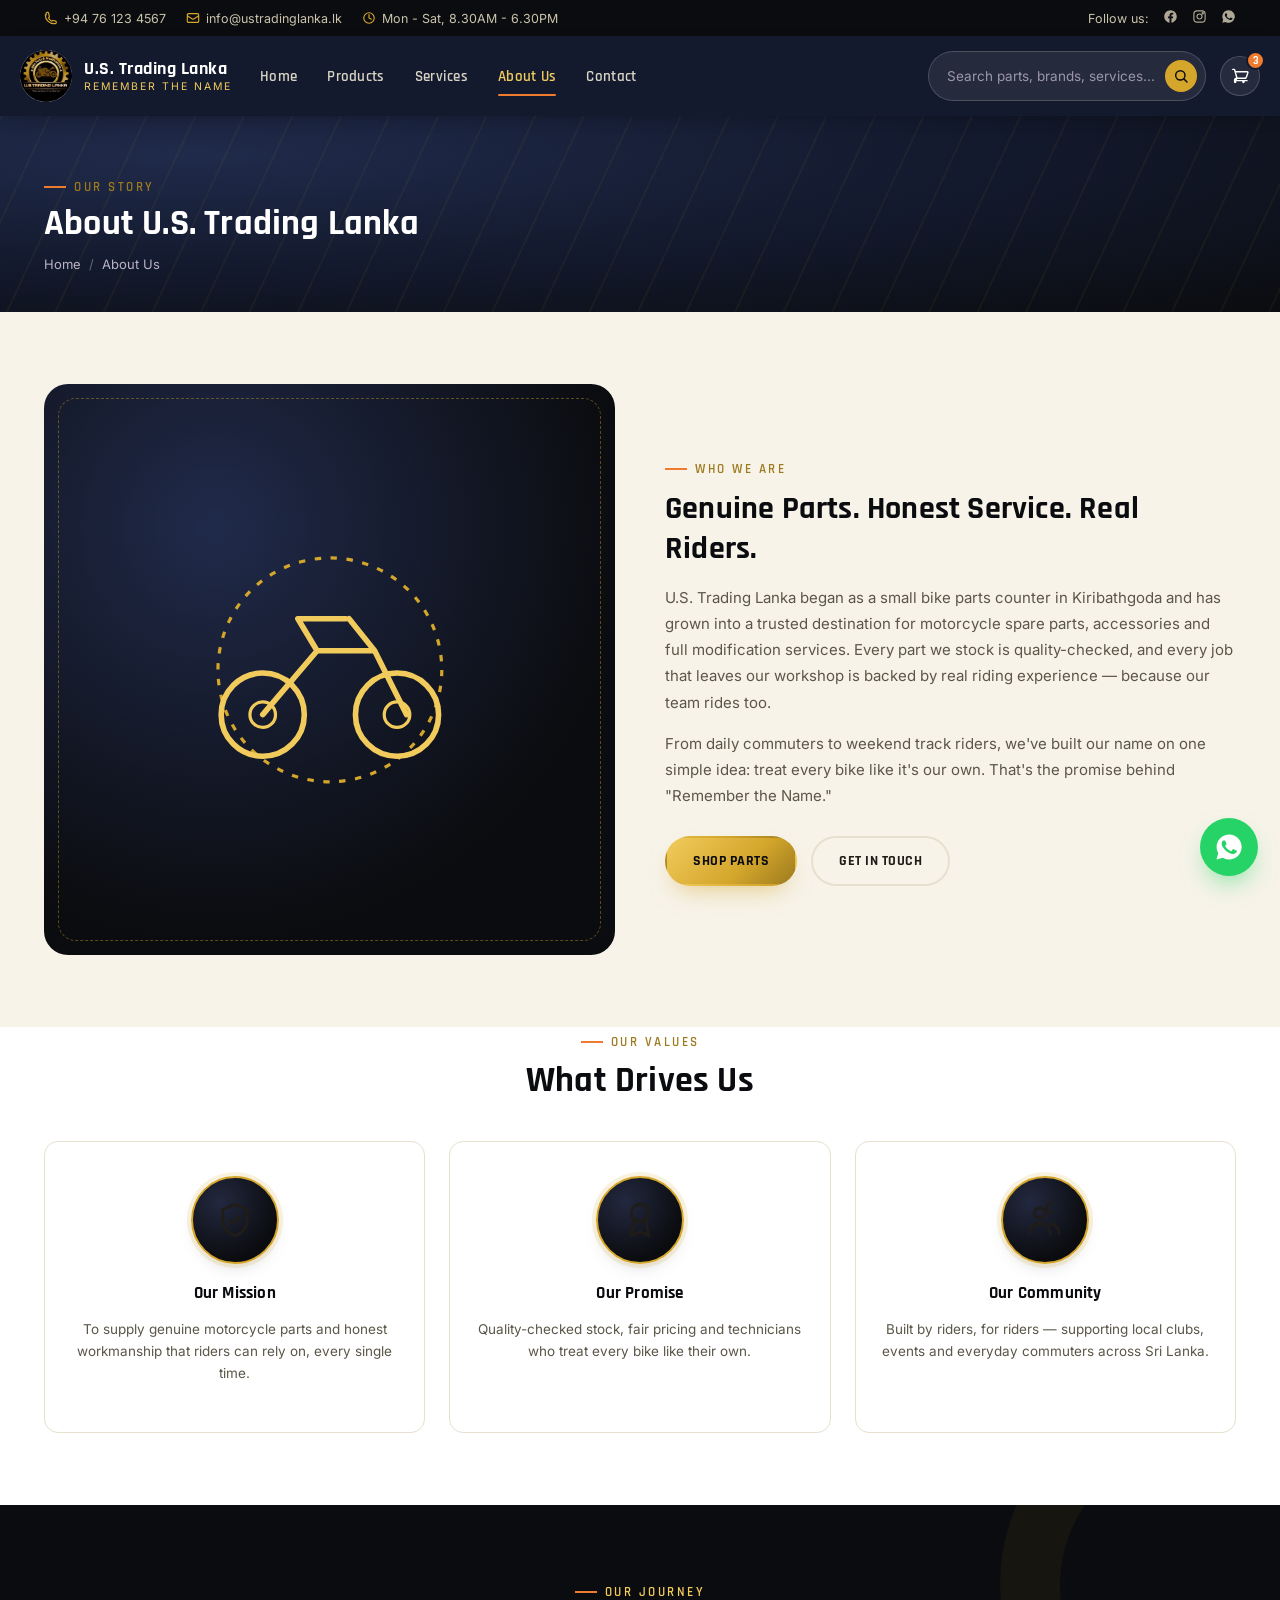
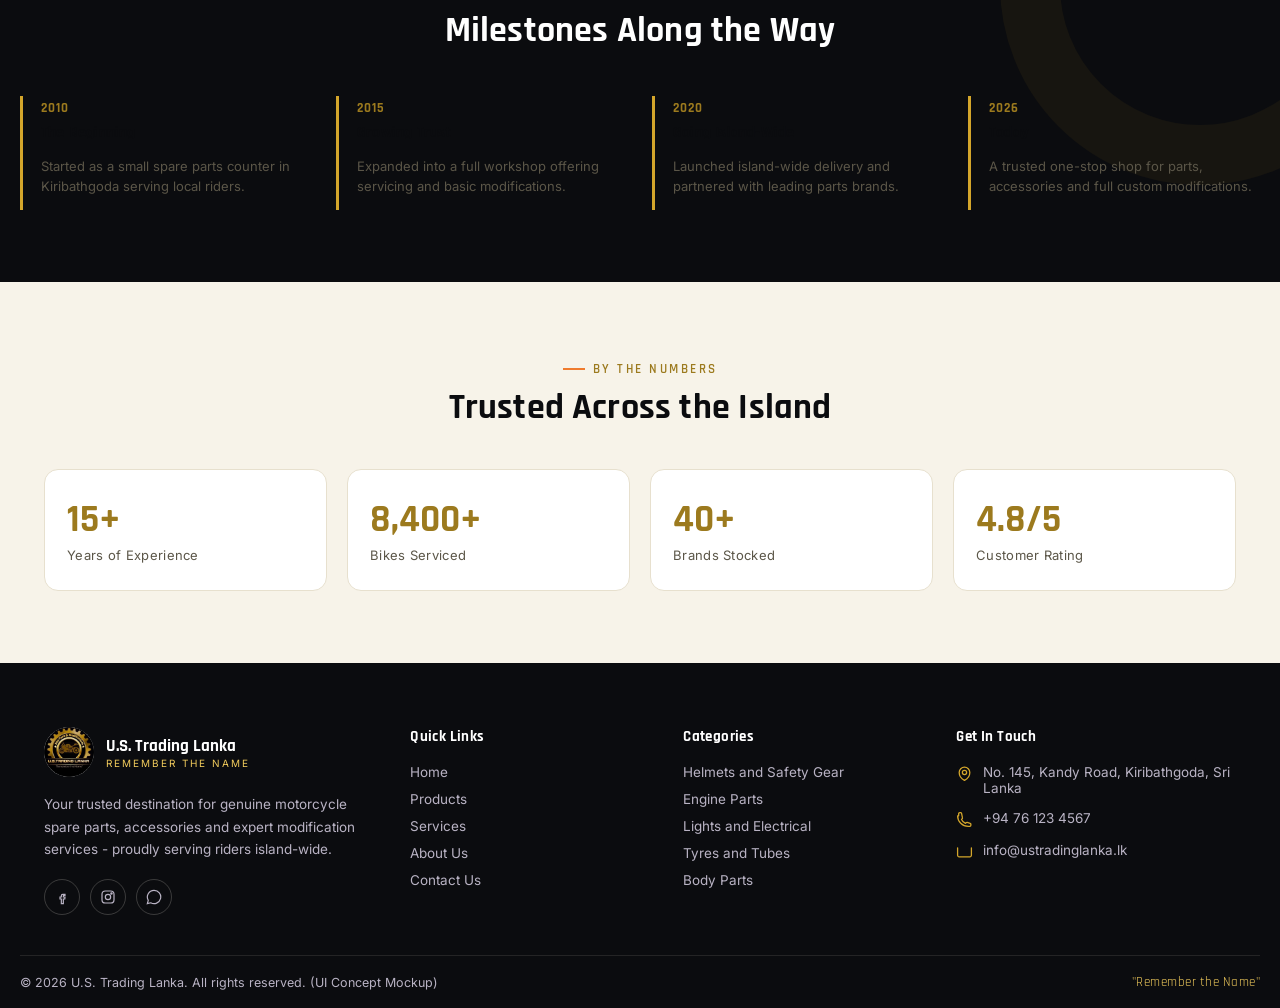
<file: us-trading-lanka/about.html>
<!DOCTYPE html>
<html lang="en">
<head>
<meta charset="UTF-8">
<meta name="viewport" content="width=device-width, initial-scale=1.0">
<meta name="description" content="U.S. Trading Lanka - Bike Parts and Modifications. Genuine motorcycle spare parts, accessories and expert modification services island-wide.">
<link rel="icon" href="images/logo.png">
<link rel="preconnect" href="https://fonts.googleapis.com">
<link rel="preconnect" href="https://fonts.gstatic.com" crossorigin>
<link href="https://fonts.googleapis.com/css2?family=Rajdhani:wght@500;600;700&family=Inter:wght@400;500;600;700&display=swap" rel="stylesheet">
<link rel="stylesheet" href="css/style.css">
<title>About Us — U.S. Trading Lanka</title>
</head>
<body>

<div class="topbar">
  <div class="container">
    <div class="topbar-left">
      <span><svg fill="none" viewBox="0 0 24 24" stroke-width="2" stroke="currentColor"><path stroke-linecap="round" stroke-linejoin="round" d="M2.25 6.75c0 8.284 6.716 15 15 15h2.25a1.5 1.5 0 001.5-1.5v-1.372a1.5 1.5 0 00-1.06-1.436l-4.121-1.237a1.5 1.5 0 00-1.514.39l-.9.9a12.03 12.03 0 01-5.622-5.622l.9-.9a1.5 1.5 0 00.39-1.514L7.858 3.31A1.5 1.5 0 006.422 2.25H5.25a1.5 1.5 0 00-1.5 1.5v3z"/></svg> +94 76 123 4567</span>
      <span><svg fill="none" viewBox="0 0 24 24" stroke-width="2" stroke="currentColor"><path stroke-linecap="round" stroke-linejoin="round" d="M21.75 6.75v10.5a2.25 2.25 0 01-2.25 2.25h-15a2.25 2.25 0 01-2.25-2.25V6.75m19.5 0A2.25 2.25 0 0019.5 4.5h-15a2.25 2.25 0 00-2.25 2.25m19.5 0v.243a2.25 2.25 0 01-1.07 1.916l-7.5 4.615a2.25 2.25 0 01-2.36 0L3.32 8.91a2.25 2.25 0 01-1.07-1.916V6.75"/></svg> info@ustradinglanka.lk</span>
      <span><svg fill="none" viewBox="0 0 24 24" stroke-width="2" stroke="currentColor"><path stroke-linecap="round" stroke-linejoin="round" d="M12 6v6l4 2"/><circle cx="12" cy="12" r="9" stroke-linecap="round" stroke-linejoin="round"/></svg> Mon - Sat, 8.30AM - 6.30PM</span>
    </div>
    <div class="topbar-right">
      <span>Follow us:</span>
      <a href="#" aria-label="Facebook"><svg viewBox="0 0 24 24" fill="currentColor"><path d="M22 12.06C22 6.5 17.52 2 12 2S2 6.5 2 12.06c0 5 3.66 9.16 8.44 9.94v-7.03H7.9v-2.91h2.54V9.85c0-2.5 1.49-3.89 3.77-3.89 1.09 0 2.23.2 2.23.2v2.46h-1.26c-1.24 0-1.63.77-1.63 1.56v1.88h2.78l-.44 2.91h-2.34V22c4.78-.78 8.44-4.94 8.44-9.94z"/></svg></a>
      <a href="#" aria-label="Instagram"><svg viewBox="0 0 24 24" fill="none" stroke="currentColor" stroke-width="1.8"><rect x="3" y="3" width="18" height="18" rx="5"/><circle cx="12" cy="12" r="4"/><circle cx="17.2" cy="6.8" r="1"/></svg></a>
      <a href="https://wa.me/94761234567" aria-label="WhatsApp"><svg viewBox="0 0 24 24" fill="currentColor"><path d="M12 2a10 10 0 00-8.6 15.03L2 22l5.1-1.34A10 10 0 1012 2zm5.68 14.24c-.24.68-1.4 1.3-1.94 1.36-.5.06-1.12.08-1.8-.12-.42-.12-.96-.3-1.66-.6-2.92-1.26-4.82-4.2-4.97-4.4-.14-.2-1.18-1.58-1.18-3s.74-2.12 1-2.4c.26-.28.56-.36.76-.36h.54c.18 0 .4-.02.62.48.24.56.8 1.96.88 2.1.08.14.12.32.02.5-.1.2-.16.32-.3.5-.16.18-.32.4-.46.54-.16.16-.32.32-.14.64.18.32.8 1.34 1.74 2.18 1.2 1.06 2.2 1.4 2.52 1.56.32.16.5.14.68-.08.18-.22.78-.9.98-1.22.2-.3.4-.26.68-.16.28.1 1.76.84 2.06.98.3.16.5.24.58.36.08.14.08.76-.16 1.44z"/></svg></a>
    </div>
  </div>
</div>

<header class="site-header">
  <div class="container header-inner">
    <a href="index.html" class="brand">
      <img src="images/logo.png" alt="U.S. Trading Lanka logo">
      <div class="brand-text">
        <strong>U.S. Trading Lanka</strong>
        <span>Remember the Name</span>
      </div>
    </a>

    <nav class="main-nav">
      <a href="index.html" class="">Home</a>
      <a href="products.html" class="">Products</a>
      <a href="services.html" class="">Services</a>
      <a href="about.html" class="active">About Us</a>
      <a href="contact.html" class="">Contact</a>
    </nav>

    <div class="header-actions">
      <form class="search-form desktop-only" role="search">
        <input type="text" placeholder="Search parts, brands, services...">
        <button type="submit" aria-label="Search">
          <svg viewBox="0 0 24 24" fill="none" stroke-width="2.2" stroke="currentColor"><circle cx="11" cy="11" r="7"/><path stroke-linecap="round" d="M21 21l-4.3-4.3"/></svg>
        </button>
      </form>
      <a href="cart.html" class="icon-btn" aria-label="Cart">
        <svg viewBox="0 0 24 24" fill="none" stroke-width="1.8" stroke="currentColor"><path stroke-linecap="round" stroke-linejoin="round" d="M2.25 3h1.386c.51 0 .955.343 1.087.836l.383 1.437M7.5 14.25a3 3 0 00-3 3h15.75m-12.75-3h11.218c1.121-2.3 1.994-4.694 2.602-7.152.153-.614-.319-1.198-.95-1.198H5.106M7.5 14.25L5.106 5.25M7.5 14.25L5.25 18M6 18.75a.75.75 0 11-1.5 0 .75.75 0 011.5 0zM16.5 18.75a.75.75 0 11-1.5 0 .75.75 0 011.5 0z"/></svg>
        <span class="cart-count">3</span>
      </a>
      <button class="menu-toggle" aria-label="Open menu">
        <svg viewBox="0 0 24 24" fill="none" stroke-width="1.8" stroke="currentColor"><path stroke-linecap="round" stroke-linejoin="round" d="M3.75 6.75h16.5M3.75 12h16.5m-16.5 5.25h16.5"/></svg>
      </button>
    </div>
  </div>
</header>

<div class="mobile-drawer">
  <div class="backdrop"></div>
  <div class="panel">
    <button class="close-drawer" aria-label="Close menu">
      <svg viewBox="0 0 24 24" fill="none" stroke-width="2" stroke="currentColor"><path stroke-linecap="round" stroke-linejoin="round" d="M6 18L18 6M6 6l12 12"/></svg>
    </button>
    <form class="search-form" role="search">
      <input type="text" placeholder="Search...">
      <button type="submit" aria-label="Search"><svg viewBox="0 0 24 24" fill="none" stroke-width="2.2" stroke="currentColor"><circle cx="11" cy="11" r="7"/><path stroke-linecap="round" d="M21 21l-4.3-4.3"/></svg></button>
    </form>
    <nav>
      <a href="index.html">Home</a>
      <a href="products.html">Products</a>
      <a href="services.html">Services</a>
      <a href="about.html">About Us</a>
      <a href="contact.html">Contact</a>
      <a href="cart.html">Cart</a>
    </nav>
  </div>
</div>

<div class="page-banner">
  <div class="container">
    <span class="eyebrow">Our Story</span>
    <h1>About U.S. Trading Lanka</h1>
    <div class="breadcrumb"><a href="index.html">Home</a><span class="sep">/</span><span>About Us</span></div>
  </div>
</div>

<section class="section">
  <div class="container about-hero">
    <div class="about-art"><svg viewBox="0 0 200 200" fill="none" xmlns="http://www.w3.org/2000/svg">
<circle cx="100" cy="100" r="70" stroke="#D4A62B" stroke-width="2" stroke-dasharray="4 6"/>
<circle cx="58" cy="128" r="26" stroke="url(#g2)" stroke-width="3.5"/>
<circle cx="142" cy="128" r="26" stroke="url(#g2)" stroke-width="3.5"/>
<path d="M58 128L92 88H128L148 128M92 88L80 68H110M128 88L112 68" stroke="url(#g2)" stroke-width="3.5" stroke-linecap="round" stroke-linejoin="round"/>
<circle cx="58" cy="128" r="8" stroke="url(#g2)" stroke-width="2"/>
<circle cx="142" cy="128" r="8" stroke="url(#g2)" stroke-width="2"/>
<defs><linearGradient id="g2" x1="0" y1="0" x2="200" y2="200"><stop stop-color="#F1CB5C"/><stop offset="1" stop-color="#EF7B2E"/></linearGradient></defs>
</svg></div>
    <div>
      <span class="eyebrow">Who We Are</span>
      <h2 style="font-size:32px; margin-top:12px; line-height:1.25;">Genuine Parts. Honest Service. Real Riders.</h2>
      <p style="color:var(--ink-soft); margin-top:16px; line-height:1.75; font-size:15px;">
        U.S. Trading Lanka began as a small bike parts counter in Kiribathgoda and has grown into a trusted destination
        for motorcycle spare parts, accessories and full modification services. Every part we stock is quality-checked,
        and every job that leaves our workshop is backed by real riding experience — because our team rides too.
      </p>
      <p style="color:var(--ink-soft); margin-top:14px; line-height:1.75; font-size:15px;">
        From daily commuters to weekend track riders, we've built our name on one simple idea: treat every bike like
        it's our own. That's the promise behind "Remember the Name."
      </p>
      <div class="hero-cta" style="margin-top:26px;">
        <a href="products.html" class="btn btn-primary">Shop Parts</a>
        <a href="contact.html" class="btn btn-outline" style="border-color:var(--line); color:var(--ink);">Get In Touch</a>
      </div>
    </div>
  </div>
</section>

<section class="section" style="background:var(--white); padding-top:0;">
  <div class="container">
    <div class="section-head center" style="margin:0 auto 40px;">
      <span class="eyebrow">Our Values</span>
      <h2>What Drives Us</h2>
    </div>
    <div class="mission-grid">
        <div class="mission-card">
          <div class="ring-badge"><svg viewBox="0 0 24 24" fill="none" stroke="currentColor" stroke-width="1.6"><path stroke-linecap="round" stroke-linejoin="round" d="M12 3l7 3v6c0 4.5-3 7.5-7 9-4-1.5-7-4.5-7-9V6l7-3z"/><path stroke-linecap="round" stroke-linejoin="round" d="M9 12l2 2 4-4"/></svg></div>
          <h3>Our Mission</h3>
          <p>To supply genuine motorcycle parts and honest workmanship that riders can rely on, every single time.</p>
        </div>
        <div class="mission-card">
          <div class="ring-badge"><svg viewBox="0 0 24 24" fill="none" stroke="currentColor" stroke-width="1.6"><circle cx="12" cy="8" r="5"/><path stroke-linecap="round" stroke-linejoin="round" d="M8.5 12.5L7 21l5-2.5L17 21l-1.5-8.5"/></svg></div>
          <h3>Our Promise</h3>
          <p>Quality-checked stock, fair pricing and technicians who treat every bike like their own.</p>
        </div>
        <div class="mission-card">
          <div class="ring-badge"><svg viewBox="0 0 24 24" fill="none" stroke="currentColor" stroke-width="1.6"><circle cx="9" cy="8" r="3"/><path stroke-linecap="round" stroke-linejoin="round" d="M3 20c0-3.3 2.7-6 6-6s6 2.7 6 6M16 8a3 3 0 110-6M15 14c2.8.3 5 2.7 5 6"/></svg></div>
          <h3>Our Community</h3>
          <p>Built by riders, for riders — supporting local clubs, events and everyday commuters across Sri Lanka.</p>
        </div>
    </div>
  </div>
</section>

<section class="experience-section">
  <div class="container section">
    <div class="section-head center" style="margin:0 auto 44px;">
      <span class="eyebrow" style="color:var(--gold-light);">Our Journey</span>
      <h2 style="color:#fff;">Milestones Along the Way</h2>
    </div>
    <div class="timeline" style="position:relative; z-index:2;">
        <div class="timeline-item">
          <span class="num">2010</span>
          <h4>The Beginning</h4>
          <p>Started as a small spare parts counter in Kiribathgoda serving local riders.</p>
        </div>
        <div class="timeline-item">
          <span class="num">2015</span>
          <h4>Growing Trust</h4>
          <p>Expanded into a full workshop offering servicing and basic modifications.</p>
        </div>
        <div class="timeline-item">
          <span class="num">2020</span>
          <h4>Going Island-Wide</h4>
          <p>Launched island-wide delivery and partnered with leading parts brands.</p>
        </div>
        <div class="timeline-item">
          <span class="num">2026</span>
          <h4>Today</h4>
          <p>A trusted one-stop shop for parts, accessories and full custom modifications.</p>
        </div>
    </div>
  </div>
</section>

<section class="section">
  <div class="container">
    <div class="section-head center" style="margin:0 auto 40px;">
      <span class="eyebrow">By The Numbers</span>
      <h2>Trusted Across the Island</h2>
    </div>
    <div class="stat-grid cols-4">
      <div class="stat-box" style="background:#fff; border-color:var(--line);">
        <strong style="color:var(--gold-dark);">15+</strong><span style="color:var(--ink-soft);">Years of Experience</span>
      </div>
      <div class="stat-box" style="background:#fff; border-color:var(--line);">
        <strong style="color:var(--gold-dark);">8,400+</strong><span style="color:var(--ink-soft);">Bikes Serviced</span>
      </div>
      <div class="stat-box" style="background:#fff; border-color:var(--line);">
        <strong style="color:var(--gold-dark);">40+</strong><span style="color:var(--ink-soft);">Brands Stocked</span>
      </div>
      <div class="stat-box" style="background:#fff; border-color:var(--line);">
        <strong style="color:var(--gold-dark);">4.8/5</strong><span style="color:var(--ink-soft);">Customer Rating</span>
      </div>
    </div>
  </div>
</section>


<footer class="site-footer">
  <div class="footer-top">
    <div class="container footer-grid">
      <div>
        <div class="footer-brand">
          <img src="images/logo.png" alt="U.S. Trading Lanka logo">
          <div>
            <strong>U.S. Trading Lanka</strong>
            <span>Remember the Name</span>
          </div>
        </div>
        <p class="desc">Your trusted destination for genuine motorcycle spare parts, accessories and expert modification services - proudly serving riders island-wide.</p>
        <div class="footer-social">
          <a href="#" aria-label="Facebook"><svg viewBox="0 0 24 24" fill="none" stroke="currentColor" stroke-width="1.8"><path d="M15 8h-2a2 2 0 00-2 2v2H9v3h2v7h3v-7h2.2l.3-3H14v-1.5c0-.5.3-1 1-1h1.5V8z"/></svg></a>
          <a href="#" aria-label="Instagram"><svg viewBox="0 0 24 24" fill="none" stroke="currentColor" stroke-width="1.8"><rect x="3" y="3" width="18" height="18" rx="5"/><circle cx="12" cy="12" r="4"/><circle cx="17.2" cy="6.8" r="1"/></svg></a>
          <a href="https://wa.me/94761234567" aria-label="WhatsApp"><svg viewBox="0 0 24 24" fill="none" stroke="currentColor" stroke-width="1.8"><path d="M12 2a10 10 0 00-8.6 15.03L2 22l5.1-1.34A10 10 0 1012 2z"/></svg></a>
        </div>
      </div>

      <div>
        <h4>Quick Links</h4>
        <div class="footer-links">
          <a href="index.html">Home</a>
          <a href="products.html">Products</a>
          <a href="services.html">Services</a>
          <a href="about.html">About Us</a>
          <a href="contact.html">Contact Us</a>
        </div>
      </div>

      <div>
        <h4>Categories</h4>
        <div class="footer-links">
          <a href="products.html">Helmets and Safety Gear</a>
          <a href="products.html">Engine Parts</a>
          <a href="products.html">Lights and Electrical</a>
          <a href="products.html">Tyres and Tubes</a>
          <a href="products.html">Body Parts</a>
        </div>
      </div>

      <div>
        <h4>Get In Touch</h4>
        <ul class="footer-contact">
          <li><svg viewBox="0 0 24 24" fill="none" stroke="currentColor" stroke-width="1.8"><path stroke-linecap="round" stroke-linejoin="round" d="M15 10.5a3 3 0 11-6 0 3 3 0 016 0z"/><path stroke-linecap="round" stroke-linejoin="round" d="M19.5 10.5c0 7.142-7.5 11.25-7.5 11.25S4.5 17.642 4.5 10.5a7.5 7.5 0 1115 0z"/></svg><span>No. 145, Kandy Road, Kiribathgoda, Sri Lanka</span></li>
          <li><svg viewBox="0 0 24 24" fill="none" stroke="currentColor" stroke-width="1.8"><path stroke-linecap="round" stroke-linejoin="round" d="M2.25 6.75c0 8.284 6.716 15 15 15h2.25a1.5 1.5 0 001.5-1.5v-1.372a1.5 1.5 0 00-1.06-1.436l-4.121-1.237a1.5 1.5 0 00-1.514.39l-.9.9a12.03 12.03 0 01-5.622-5.622l.9-.9a1.5 1.5 0 00.39-1.514L7.858 3.31A1.5 1.5 0 006.422 2.25H5.25a1.5 1.5 0 00-1.5 1.5v3z"/></svg><span>+94 76 123 4567</span></li>
          <li><svg viewBox="0 0 24 24" fill="none" stroke="currentColor" stroke-width="1.8"><path stroke-linecap="round" stroke-linejoin="round" d="M21.75 6.75v10.5a2.25 2.25 0 01-2.25 2.25h-15a2.25 2.25 0 01-2.25-2.25V6.75"/></svg><span>info@ustradinglanka.lk</span></li>
        </ul>
      </div>
    </div>
  </div>
  <div class="container footer-bottom">
    <span>&copy; 2026 U.S. Trading Lanka. All rights reserved. (UI Concept Mockup)</span>
    <span class="tagline">"Remember the Name"</span>
  </div>
</footer>

<a href="https://wa.me/94761234567" class="whatsapp-float" target="_blank" rel="noopener" aria-label="Chat on WhatsApp">
  <svg viewBox="0 0 24 24"><path d="M12 2a10 10 0 00-8.6 15.03L2 22l5.1-1.34A10 10 0 1012 2zm5.68 14.24c-.24.68-1.4 1.3-1.94 1.36-.5.06-1.12.08-1.8-.12-.42-.12-.96-.3-1.66-.6-2.92-1.26-4.82-4.2-4.97-4.4-.14-.2-1.18-1.58-1.18-3s.74-2.12 1-2.4c.26-.28.56-.36.76-.36h.54c.18 0 .4-.02.62.48.24.56.8 1.96.88 2.1.08.14.12.32.02.5-.1.2-.16.32-.3.5-.16.18-.32.4-.46.54-.16.16-.32.32-.14.64.18.32.8 1.34 1.74 2.18 1.2 1.06 2.2 1.4 2.52 1.56.32.16.5.14.68-.08.18-.22.78-.9.98-1.22.2-.3.4-.26.68-.16.28.1 1.76.84 2.06.98.3.16.5.24.58.36.08.14.08.76-.16 1.44z"/></svg>
</a>
<script src="js/script.js"></script>
</body>
</html>
</file>
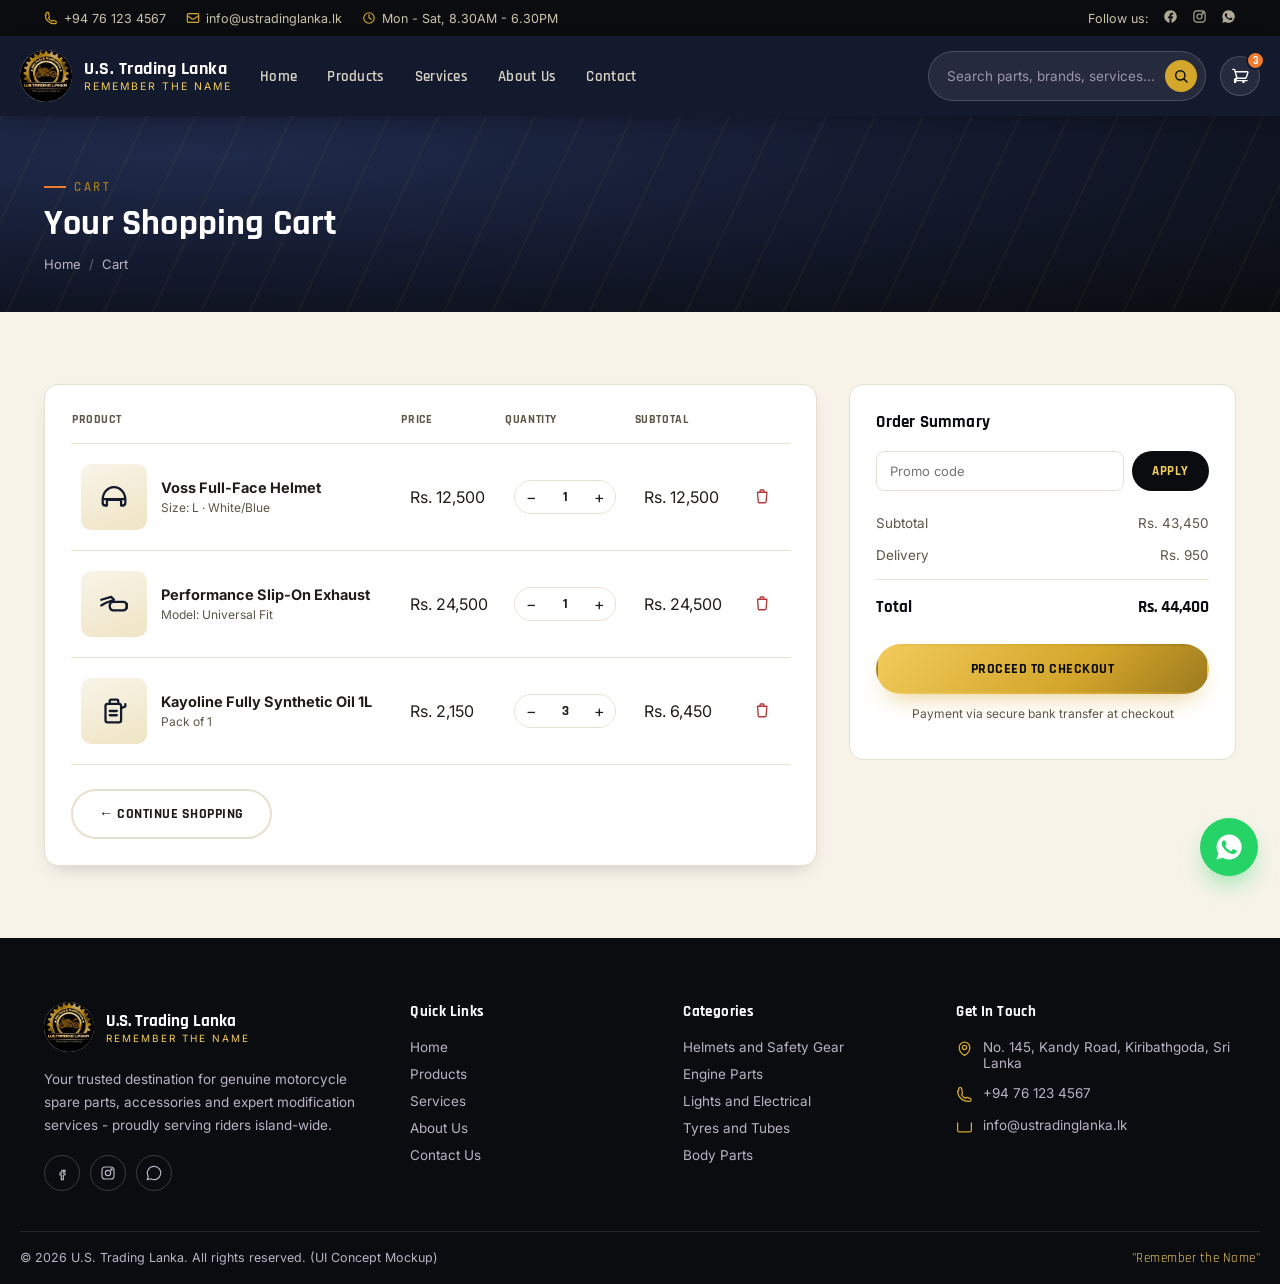
<file: us-trading-lanka/cart.html>
<!DOCTYPE html>
<html lang="en">
<head>
<meta charset="UTF-8">
<meta name="viewport" content="width=device-width, initial-scale=1.0">
<meta name="description" content="U.S. Trading Lanka - Bike Parts and Modifications. Genuine motorcycle spare parts, accessories and expert modification services island-wide.">
<link rel="icon" href="images/logo.png">
<link rel="preconnect" href="https://fonts.googleapis.com">
<link rel="preconnect" href="https://fonts.gstatic.com" crossorigin>
<link href="https://fonts.googleapis.com/css2?family=Rajdhani:wght@500;600;700&family=Inter:wght@400;500;600;700&display=swap" rel="stylesheet">
<link rel="stylesheet" href="css/style.css">
<title>Your Cart — U.S. Trading Lanka</title>
</head>
<body>

<div class="topbar">
  <div class="container">
    <div class="topbar-left">
      <span><svg fill="none" viewBox="0 0 24 24" stroke-width="2" stroke="currentColor"><path stroke-linecap="round" stroke-linejoin="round" d="M2.25 6.75c0 8.284 6.716 15 15 15h2.25a1.5 1.5 0 001.5-1.5v-1.372a1.5 1.5 0 00-1.06-1.436l-4.121-1.237a1.5 1.5 0 00-1.514.39l-.9.9a12.03 12.03 0 01-5.622-5.622l.9-.9a1.5 1.5 0 00.39-1.514L7.858 3.31A1.5 1.5 0 006.422 2.25H5.25a1.5 1.5 0 00-1.5 1.5v3z"/></svg> +94 76 123 4567</span>
      <span><svg fill="none" viewBox="0 0 24 24" stroke-width="2" stroke="currentColor"><path stroke-linecap="round" stroke-linejoin="round" d="M21.75 6.75v10.5a2.25 2.25 0 01-2.25 2.25h-15a2.25 2.25 0 01-2.25-2.25V6.75m19.5 0A2.25 2.25 0 0019.5 4.5h-15a2.25 2.25 0 00-2.25 2.25m19.5 0v.243a2.25 2.25 0 01-1.07 1.916l-7.5 4.615a2.25 2.25 0 01-2.36 0L3.32 8.91a2.25 2.25 0 01-1.07-1.916V6.75"/></svg> info@ustradinglanka.lk</span>
      <span><svg fill="none" viewBox="0 0 24 24" stroke-width="2" stroke="currentColor"><path stroke-linecap="round" stroke-linejoin="round" d="M12 6v6l4 2"/><circle cx="12" cy="12" r="9" stroke-linecap="round" stroke-linejoin="round"/></svg> Mon - Sat, 8.30AM - 6.30PM</span>
    </div>
    <div class="topbar-right">
      <span>Follow us:</span>
      <a href="#" aria-label="Facebook"><svg viewBox="0 0 24 24" fill="currentColor"><path d="M22 12.06C22 6.5 17.52 2 12 2S2 6.5 2 12.06c0 5 3.66 9.16 8.44 9.94v-7.03H7.9v-2.91h2.54V9.85c0-2.5 1.49-3.89 3.77-3.89 1.09 0 2.23.2 2.23.2v2.46h-1.26c-1.24 0-1.63.77-1.63 1.56v1.88h2.78l-.44 2.91h-2.34V22c4.78-.78 8.44-4.94 8.44-9.94z"/></svg></a>
      <a href="#" aria-label="Instagram"><svg viewBox="0 0 24 24" fill="none" stroke="currentColor" stroke-width="1.8"><rect x="3" y="3" width="18" height="18" rx="5"/><circle cx="12" cy="12" r="4"/><circle cx="17.2" cy="6.8" r="1"/></svg></a>
      <a href="https://wa.me/94761234567" aria-label="WhatsApp"><svg viewBox="0 0 24 24" fill="currentColor"><path d="M12 2a10 10 0 00-8.6 15.03L2 22l5.1-1.34A10 10 0 1012 2zm5.68 14.24c-.24.68-1.4 1.3-1.94 1.36-.5.06-1.12.08-1.8-.12-.42-.12-.96-.3-1.66-.6-2.92-1.26-4.82-4.2-4.97-4.4-.14-.2-1.18-1.58-1.18-3s.74-2.12 1-2.4c.26-.28.56-.36.76-.36h.54c.18 0 .4-.02.62.48.24.56.8 1.96.88 2.1.08.14.12.32.02.5-.1.2-.16.32-.3.5-.16.18-.32.4-.46.54-.16.16-.32.32-.14.64.18.32.8 1.34 1.74 2.18 1.2 1.06 2.2 1.4 2.52 1.56.32.16.5.14.68-.08.18-.22.78-.9.98-1.22.2-.3.4-.26.68-.16.28.1 1.76.84 2.06.98.3.16.5.24.58.36.08.14.08.76-.16 1.44z"/></svg></a>
    </div>
  </div>
</div>

<header class="site-header">
  <div class="container header-inner">
    <a href="index.html" class="brand">
      <img src="images/logo.png" alt="U.S. Trading Lanka logo">
      <div class="brand-text">
        <strong>U.S. Trading Lanka</strong>
        <span>Remember the Name</span>
      </div>
    </a>

    <nav class="main-nav">
      <a href="index.html" class="">Home</a>
      <a href="products.html" class="">Products</a>
      <a href="services.html" class="">Services</a>
      <a href="about.html" class="">About Us</a>
      <a href="contact.html" class="">Contact</a>
    </nav>

    <div class="header-actions">
      <form class="search-form desktop-only" role="search">
        <input type="text" placeholder="Search parts, brands, services...">
        <button type="submit" aria-label="Search">
          <svg viewBox="0 0 24 24" fill="none" stroke-width="2.2" stroke="currentColor"><circle cx="11" cy="11" r="7"/><path stroke-linecap="round" d="M21 21l-4.3-4.3"/></svg>
        </button>
      </form>
      <a href="cart.html" class="icon-btn" aria-label="Cart">
        <svg viewBox="0 0 24 24" fill="none" stroke-width="1.8" stroke="currentColor"><path stroke-linecap="round" stroke-linejoin="round" d="M2.25 3h1.386c.51 0 .955.343 1.087.836l.383 1.437M7.5 14.25a3 3 0 00-3 3h15.75m-12.75-3h11.218c1.121-2.3 1.994-4.694 2.602-7.152.153-.614-.319-1.198-.95-1.198H5.106M7.5 14.25L5.106 5.25M7.5 14.25L5.25 18M6 18.75a.75.75 0 11-1.5 0 .75.75 0 011.5 0zM16.5 18.75a.75.75 0 11-1.5 0 .75.75 0 011.5 0z"/></svg>
        <span class="cart-count">3</span>
      </a>
      <button class="menu-toggle" aria-label="Open menu">
        <svg viewBox="0 0 24 24" fill="none" stroke-width="1.8" stroke="currentColor"><path stroke-linecap="round" stroke-linejoin="round" d="M3.75 6.75h16.5M3.75 12h16.5m-16.5 5.25h16.5"/></svg>
      </button>
    </div>
  </div>
</header>

<div class="mobile-drawer">
  <div class="backdrop"></div>
  <div class="panel">
    <button class="close-drawer" aria-label="Close menu">
      <svg viewBox="0 0 24 24" fill="none" stroke-width="2" stroke="currentColor"><path stroke-linecap="round" stroke-linejoin="round" d="M6 18L18 6M6 6l12 12"/></svg>
    </button>
    <form class="search-form" role="search">
      <input type="text" placeholder="Search...">
      <button type="submit" aria-label="Search"><svg viewBox="0 0 24 24" fill="none" stroke-width="2.2" stroke="currentColor"><circle cx="11" cy="11" r="7"/><path stroke-linecap="round" d="M21 21l-4.3-4.3"/></svg></button>
    </form>
    <nav>
      <a href="index.html">Home</a>
      <a href="products.html">Products</a>
      <a href="services.html">Services</a>
      <a href="about.html">About Us</a>
      <a href="contact.html">Contact</a>
      <a href="cart.html">Cart</a>
    </nav>
  </div>
</div>

<div class="page-banner">
  <div class="container">
    <span class="eyebrow">Cart</span>
    <h1>Your Shopping Cart</h1>
    <div class="breadcrumb"><a href="index.html">Home</a><span class="sep">/</span><span>Cart</span></div>
  </div>
</div>

<section class="section">
  <div class="container">

    <div class="empty-state cart-empty-msg" style="display:none;">
      <div class="ring-badge"><svg viewBox="0 0 24 24" fill="none" stroke="currentColor" stroke-width="1.8"><path stroke-linecap="round" stroke-linejoin="round" d="M2.25 3h1.386c.51 0 .955.343 1.087.836l2.6 9.764A1.5 1.5 0 007.77 14.6h9.68a1.5 1.5 0 001.447-1.1l1.72-6.4H5.5"/><circle cx="9" cy="19.5" r="1.4"/><circle cx="17" cy="19.5" r="1.4"/></svg></div>
      <h3>Your cart is empty</h3>
      <p>Looks like you haven't added any parts yet. Start browsing our catalogue.</p>
      <a href="products.html" class="btn btn-primary">Shop Products</a>
    </div>

    <div class="cart-layout">
      <div class="card-panel" style="padding:26px; overflow-x:auto;">
        <table class="cart-table">
          <thead>
            <tr><th>Product</th><th>Price</th><th>Quantity</th><th>Subtotal</th><th></th></tr>
          </thead>
          <tbody>
        <tr data-price="12500">
          <td>
            <div class="cart-prod">
              <div class="thumb"><svg viewBox="0 0 24 24" fill="none" stroke="currentColor" stroke-width="1.6"><path stroke-linecap="round" stroke-linejoin="round" d="M4 14c0-5 3.6-9 8-9s8 4 8 9v2a2 2 0 01-2 2h-1v-3a1 1 0 00-1-1H8a1 1 0 00-1 1v3H6a2 2 0 01-2-2v-2z"/><path stroke-linecap="round" d="M4.5 13.5h15"/></svg></div>
              <div><strong>Voss Full-Face Helmet</strong><span>Size: L · White/Blue</span></div>
            </div>
          </td>
          <td>Rs. 12,500</td>
          <td>
            <div class="qty-stepper">
              <button class="qty-minus" type="button" aria-label="Decrease quantity">−</button>
              <span class="qty-val">1</span>
              <button class="qty-plus" type="button" aria-label="Increase quantity">+</button>
            </div>
          </td>
          <td class="line-total">Rs. 12,500</td>
          <td><button class="remove-btn" aria-label="Remove item"><svg viewBox="0 0 24 24" fill="none" stroke="currentColor" stroke-width="1.8"><path stroke-linecap="round" stroke-linejoin="round" d="M6 7h12M9.5 7V5a1 1 0 011-1h3a1 1 0 011 1v2m-8.5 0l1 12.5A1.5 1.5 0 008 21h8a1.5 1.5 0 001.5-1.5L18.5 7"/></svg></button></td>
        </tr>
        <tr data-price="24500">
          <td>
            <div class="cart-prod">
              <div class="thumb"><svg viewBox="0 0 24 24" fill="none" stroke="currentColor" stroke-width="1.6"><path stroke-linecap="round" stroke-linejoin="round" d="M3 9l7-2 2 2-6 2.3L3 13"/><rect x="9" y="10.5" width="12" height="6" rx="2.5"/><path stroke-linecap="round" d="M21 12v3"/></svg></div>
              <div><strong>Performance Slip-On Exhaust</strong><span>Model: Universal Fit</span></div>
            </div>
          </td>
          <td>Rs. 24,500</td>
          <td>
            <div class="qty-stepper">
              <button class="qty-minus" type="button" aria-label="Decrease quantity">−</button>
              <span class="qty-val">1</span>
              <button class="qty-plus" type="button" aria-label="Increase quantity">+</button>
            </div>
          </td>
          <td class="line-total">Rs. 24,500</td>
          <td><button class="remove-btn" aria-label="Remove item"><svg viewBox="0 0 24 24" fill="none" stroke="currentColor" stroke-width="1.8"><path stroke-linecap="round" stroke-linejoin="round" d="M6 7h12M9.5 7V5a1 1 0 011-1h3a1 1 0 011 1v2m-8.5 0l1 12.5A1.5 1.5 0 008 21h8a1.5 1.5 0 001.5-1.5L18.5 7"/></svg></button></td>
        </tr>
        <tr data-price="2150">
          <td>
            <div class="cart-prod">
              <div class="thumb"><svg viewBox="0 0 24 24" fill="none" stroke="currentColor" stroke-width="1.6"><rect x="6" y="7" width="11" height="13" rx="1.5"/><path stroke-linecap="round" stroke-linejoin="round" d="M9 7V5a1 1 0 011-1h4a1 1 0 011 1v2M17 10l3-1.2M20 8.8V7.2"/><path stroke-linecap="round" d="M9 12h5M9 15h5"/></svg></div>
              <div><strong>Kayoline Fully Synthetic Oil 1L</strong><span>Pack of 1</span></div>
            </div>
          </td>
          <td>Rs. 2,150</td>
          <td>
            <div class="qty-stepper">
              <button class="qty-minus" type="button" aria-label="Decrease quantity">−</button>
              <span class="qty-val">3</span>
              <button class="qty-plus" type="button" aria-label="Increase quantity">+</button>
            </div>
          </td>
          <td class="line-total">Rs. 6,450</td>
          <td><button class="remove-btn" aria-label="Remove item"><svg viewBox="0 0 24 24" fill="none" stroke="currentColor" stroke-width="1.8"><path stroke-linecap="round" stroke-linejoin="round" d="M6 7h12M9.5 7V5a1 1 0 011-1h3a1 1 0 011 1v2m-8.5 0l1 12.5A1.5 1.5 0 008 21h8a1.5 1.5 0 001.5-1.5L18.5 7"/></svg></button></td>
        </tr>
          </tbody>
        </table>
        <div style="display:flex; justify-content:space-between; margin-top:24px; flex-wrap:wrap; gap:12px;">
          <a href="products.html" class="btn btn-outline" style="border-color:var(--line); color:var(--ink);">← Continue Shopping</a>
        </div>
      </div>

      <div class="summary-box">
        <h3>Order Summary</h3>
        <div class="promo-row">
          <input type="text" placeholder="Promo code">
          <button class="btn btn-dark btn-sm" type="button">Apply</button>
        </div>
        <div class="summary-row"><span>Subtotal</span><span id="cart-subtotal">Rs. 0</span></div>
        <div class="summary-row"><span>Delivery</span><span id="cart-delivery">Rs. 0</span></div>
        <div class="summary-row total"><span>Total</span><span id="cart-total">Rs. 0</span></div>
        <a href="checkout.html" class="btn btn-primary btn-block" style="margin-top:18px;">Proceed to Checkout</a>
        <p style="font-size:12px; color:var(--ink-soft); text-align:center; margin-top:12px;">Payment via secure bank transfer at checkout</p>
      </div>
    </div>
  </div>
</section>


<footer class="site-footer">
  <div class="footer-top">
    <div class="container footer-grid">
      <div>
        <div class="footer-brand">
          <img src="images/logo.png" alt="U.S. Trading Lanka logo">
          <div>
            <strong>U.S. Trading Lanka</strong>
            <span>Remember the Name</span>
          </div>
        </div>
        <p class="desc">Your trusted destination for genuine motorcycle spare parts, accessories and expert modification services - proudly serving riders island-wide.</p>
        <div class="footer-social">
          <a href="#" aria-label="Facebook"><svg viewBox="0 0 24 24" fill="none" stroke="currentColor" stroke-width="1.8"><path d="M15 8h-2a2 2 0 00-2 2v2H9v3h2v7h3v-7h2.2l.3-3H14v-1.5c0-.5.3-1 1-1h1.5V8z"/></svg></a>
          <a href="#" aria-label="Instagram"><svg viewBox="0 0 24 24" fill="none" stroke="currentColor" stroke-width="1.8"><rect x="3" y="3" width="18" height="18" rx="5"/><circle cx="12" cy="12" r="4"/><circle cx="17.2" cy="6.8" r="1"/></svg></a>
          <a href="https://wa.me/94761234567" aria-label="WhatsApp"><svg viewBox="0 0 24 24" fill="none" stroke="currentColor" stroke-width="1.8"><path d="M12 2a10 10 0 00-8.6 15.03L2 22l5.1-1.34A10 10 0 1012 2z"/></svg></a>
        </div>
      </div>

      <div>
        <h4>Quick Links</h4>
        <div class="footer-links">
          <a href="index.html">Home</a>
          <a href="products.html">Products</a>
          <a href="services.html">Services</a>
          <a href="about.html">About Us</a>
          <a href="contact.html">Contact Us</a>
        </div>
      </div>

      <div>
        <h4>Categories</h4>
        <div class="footer-links">
          <a href="products.html">Helmets and Safety Gear</a>
          <a href="products.html">Engine Parts</a>
          <a href="products.html">Lights and Electrical</a>
          <a href="products.html">Tyres and Tubes</a>
          <a href="products.html">Body Parts</a>
        </div>
      </div>

      <div>
        <h4>Get In Touch</h4>
        <ul class="footer-contact">
          <li><svg viewBox="0 0 24 24" fill="none" stroke="currentColor" stroke-width="1.8"><path stroke-linecap="round" stroke-linejoin="round" d="M15 10.5a3 3 0 11-6 0 3 3 0 016 0z"/><path stroke-linecap="round" stroke-linejoin="round" d="M19.5 10.5c0 7.142-7.5 11.25-7.5 11.25S4.5 17.642 4.5 10.5a7.5 7.5 0 1115 0z"/></svg><span>No. 145, Kandy Road, Kiribathgoda, Sri Lanka</span></li>
          <li><svg viewBox="0 0 24 24" fill="none" stroke="currentColor" stroke-width="1.8"><path stroke-linecap="round" stroke-linejoin="round" d="M2.25 6.75c0 8.284 6.716 15 15 15h2.25a1.5 1.5 0 001.5-1.5v-1.372a1.5 1.5 0 00-1.06-1.436l-4.121-1.237a1.5 1.5 0 00-1.514.39l-.9.9a12.03 12.03 0 01-5.622-5.622l.9-.9a1.5 1.5 0 00.39-1.514L7.858 3.31A1.5 1.5 0 006.422 2.25H5.25a1.5 1.5 0 00-1.5 1.5v3z"/></svg><span>+94 76 123 4567</span></li>
          <li><svg viewBox="0 0 24 24" fill="none" stroke="currentColor" stroke-width="1.8"><path stroke-linecap="round" stroke-linejoin="round" d="M21.75 6.75v10.5a2.25 2.25 0 01-2.25 2.25h-15a2.25 2.25 0 01-2.25-2.25V6.75"/></svg><span>info@ustradinglanka.lk</span></li>
        </ul>
      </div>
    </div>
  </div>
  <div class="container footer-bottom">
    <span>&copy; 2026 U.S. Trading Lanka. All rights reserved. (UI Concept Mockup)</span>
    <span class="tagline">"Remember the Name"</span>
  </div>
</footer>

<a href="https://wa.me/94761234567" class="whatsapp-float" target="_blank" rel="noopener" aria-label="Chat on WhatsApp">
  <svg viewBox="0 0 24 24"><path d="M12 2a10 10 0 00-8.6 15.03L2 22l5.1-1.34A10 10 0 1012 2zm5.68 14.24c-.24.68-1.4 1.3-1.94 1.36-.5.06-1.12.08-1.8-.12-.42-.12-.96-.3-1.66-.6-2.92-1.26-4.82-4.2-4.97-4.4-.14-.2-1.18-1.58-1.18-3s.74-2.12 1-2.4c.26-.28.56-.36.76-.36h.54c.18 0 .4-.02.62.48.24.56.8 1.96.88 2.1.08.14.12.32.02.5-.1.2-.16.32-.3.5-.16.18-.32.4-.46.54-.16.16-.32.32-.14.64.18.32.8 1.34 1.74 2.18 1.2 1.06 2.2 1.4 2.52 1.56.32.16.5.14.68-.08.18-.22.78-.9.98-1.22.2-.3.4-.26.68-.16.28.1 1.76.84 2.06.98.3.16.5.24.58.36.08.14.08.76-.16 1.44z"/></svg>
</a>
<script src="js/script.js"></script>
</body>
</html>
</file>
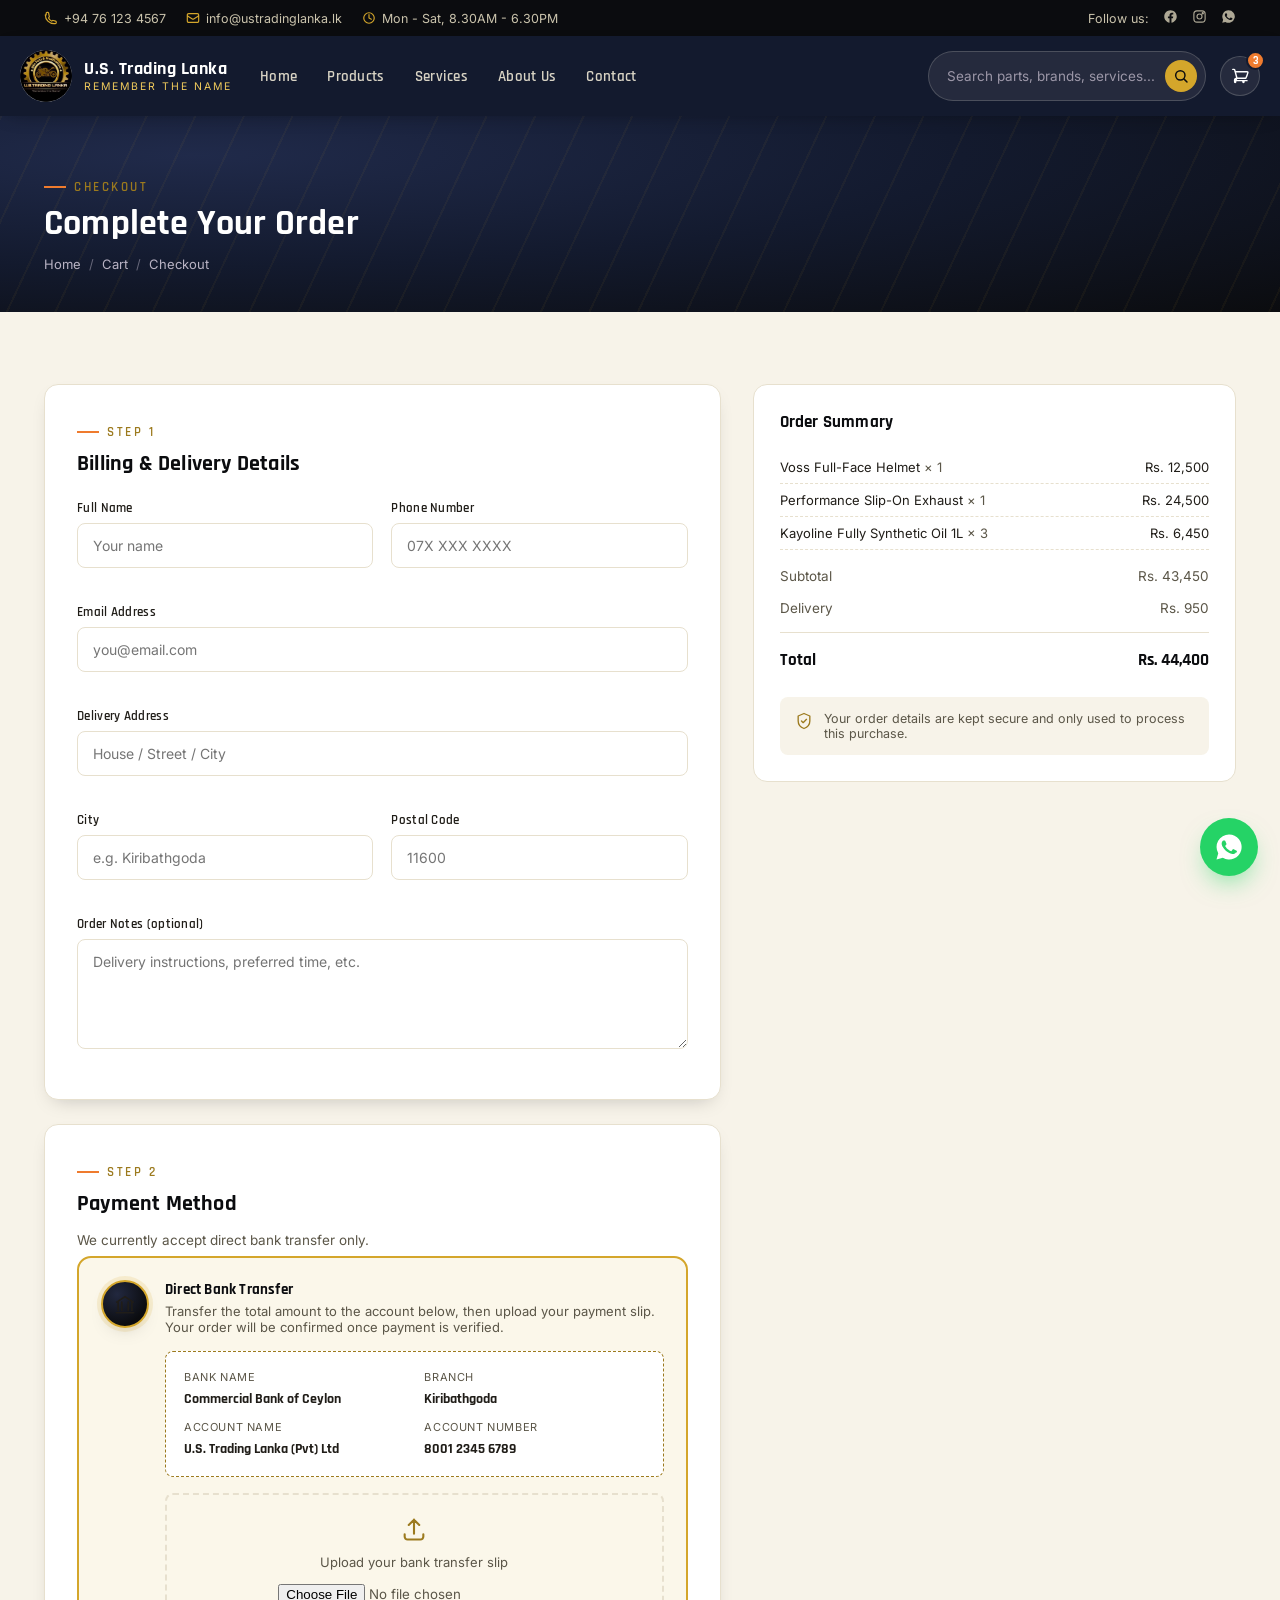
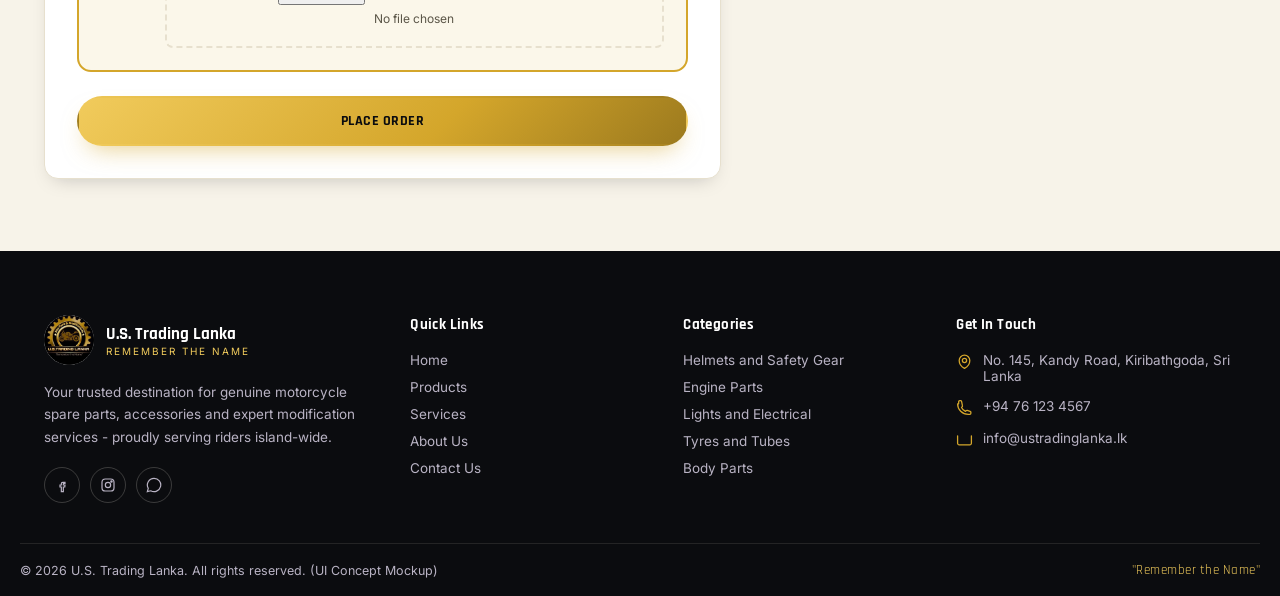
<file: us-trading-lanka/checkout.html>
<!DOCTYPE html>
<html lang="en">
<head>
<meta charset="UTF-8">
<meta name="viewport" content="width=device-width, initial-scale=1.0">
<meta name="description" content="U.S. Trading Lanka - Bike Parts and Modifications. Genuine motorcycle spare parts, accessories and expert modification services island-wide.">
<link rel="icon" href="images/logo.png">
<link rel="preconnect" href="https://fonts.googleapis.com">
<link rel="preconnect" href="https://fonts.gstatic.com" crossorigin>
<link href="https://fonts.googleapis.com/css2?family=Rajdhani:wght@500;600;700&family=Inter:wght@400;500;600;700&display=swap" rel="stylesheet">
<link rel="stylesheet" href="css/style.css">
<title>Checkout — U.S. Trading Lanka</title>
</head>
<body>

<div class="topbar">
  <div class="container">
    <div class="topbar-left">
      <span><svg fill="none" viewBox="0 0 24 24" stroke-width="2" stroke="currentColor"><path stroke-linecap="round" stroke-linejoin="round" d="M2.25 6.75c0 8.284 6.716 15 15 15h2.25a1.5 1.5 0 001.5-1.5v-1.372a1.5 1.5 0 00-1.06-1.436l-4.121-1.237a1.5 1.5 0 00-1.514.39l-.9.9a12.03 12.03 0 01-5.622-5.622l.9-.9a1.5 1.5 0 00.39-1.514L7.858 3.31A1.5 1.5 0 006.422 2.25H5.25a1.5 1.5 0 00-1.5 1.5v3z"/></svg> +94 76 123 4567</span>
      <span><svg fill="none" viewBox="0 0 24 24" stroke-width="2" stroke="currentColor"><path stroke-linecap="round" stroke-linejoin="round" d="M21.75 6.75v10.5a2.25 2.25 0 01-2.25 2.25h-15a2.25 2.25 0 01-2.25-2.25V6.75m19.5 0A2.25 2.25 0 0019.5 4.5h-15a2.25 2.25 0 00-2.25 2.25m19.5 0v.243a2.25 2.25 0 01-1.07 1.916l-7.5 4.615a2.25 2.25 0 01-2.36 0L3.32 8.91a2.25 2.25 0 01-1.07-1.916V6.75"/></svg> info@ustradinglanka.lk</span>
      <span><svg fill="none" viewBox="0 0 24 24" stroke-width="2" stroke="currentColor"><path stroke-linecap="round" stroke-linejoin="round" d="M12 6v6l4 2"/><circle cx="12" cy="12" r="9" stroke-linecap="round" stroke-linejoin="round"/></svg> Mon - Sat, 8.30AM - 6.30PM</span>
    </div>
    <div class="topbar-right">
      <span>Follow us:</span>
      <a href="#" aria-label="Facebook"><svg viewBox="0 0 24 24" fill="currentColor"><path d="M22 12.06C22 6.5 17.52 2 12 2S2 6.5 2 12.06c0 5 3.66 9.16 8.44 9.94v-7.03H7.9v-2.91h2.54V9.85c0-2.5 1.49-3.89 3.77-3.89 1.09 0 2.23.2 2.23.2v2.46h-1.26c-1.24 0-1.63.77-1.63 1.56v1.88h2.78l-.44 2.91h-2.34V22c4.78-.78 8.44-4.94 8.44-9.94z"/></svg></a>
      <a href="#" aria-label="Instagram"><svg viewBox="0 0 24 24" fill="none" stroke="currentColor" stroke-width="1.8"><rect x="3" y="3" width="18" height="18" rx="5"/><circle cx="12" cy="12" r="4"/><circle cx="17.2" cy="6.8" r="1"/></svg></a>
      <a href="https://wa.me/94761234567" aria-label="WhatsApp"><svg viewBox="0 0 24 24" fill="currentColor"><path d="M12 2a10 10 0 00-8.6 15.03L2 22l5.1-1.34A10 10 0 1012 2zm5.68 14.24c-.24.68-1.4 1.3-1.94 1.36-.5.06-1.12.08-1.8-.12-.42-.12-.96-.3-1.66-.6-2.92-1.26-4.82-4.2-4.97-4.4-.14-.2-1.18-1.58-1.18-3s.74-2.12 1-2.4c.26-.28.56-.36.76-.36h.54c.18 0 .4-.02.62.48.24.56.8 1.96.88 2.1.08.14.12.32.02.5-.1.2-.16.32-.3.5-.16.18-.32.4-.46.54-.16.16-.32.32-.14.64.18.32.8 1.34 1.74 2.18 1.2 1.06 2.2 1.4 2.52 1.56.32.16.5.14.68-.08.18-.22.78-.9.98-1.22.2-.3.4-.26.68-.16.28.1 1.76.84 2.06.98.3.16.5.24.58.36.08.14.08.76-.16 1.44z"/></svg></a>
    </div>
  </div>
</div>

<header class="site-header">
  <div class="container header-inner">
    <a href="index.html" class="brand">
      <img src="images/logo.png" alt="U.S. Trading Lanka logo">
      <div class="brand-text">
        <strong>U.S. Trading Lanka</strong>
        <span>Remember the Name</span>
      </div>
    </a>

    <nav class="main-nav">
      <a href="index.html" class="">Home</a>
      <a href="products.html" class="">Products</a>
      <a href="services.html" class="">Services</a>
      <a href="about.html" class="">About Us</a>
      <a href="contact.html" class="">Contact</a>
    </nav>

    <div class="header-actions">
      <form class="search-form desktop-only" role="search">
        <input type="text" placeholder="Search parts, brands, services...">
        <button type="submit" aria-label="Search">
          <svg viewBox="0 0 24 24" fill="none" stroke-width="2.2" stroke="currentColor"><circle cx="11" cy="11" r="7"/><path stroke-linecap="round" d="M21 21l-4.3-4.3"/></svg>
        </button>
      </form>
      <a href="cart.html" class="icon-btn" aria-label="Cart">
        <svg viewBox="0 0 24 24" fill="none" stroke-width="1.8" stroke="currentColor"><path stroke-linecap="round" stroke-linejoin="round" d="M2.25 3h1.386c.51 0 .955.343 1.087.836l.383 1.437M7.5 14.25a3 3 0 00-3 3h15.75m-12.75-3h11.218c1.121-2.3 1.994-4.694 2.602-7.152.153-.614-.319-1.198-.95-1.198H5.106M7.5 14.25L5.106 5.25M7.5 14.25L5.25 18M6 18.75a.75.75 0 11-1.5 0 .75.75 0 011.5 0zM16.5 18.75a.75.75 0 11-1.5 0 .75.75 0 011.5 0z"/></svg>
        <span class="cart-count">3</span>
      </a>
      <button class="menu-toggle" aria-label="Open menu">
        <svg viewBox="0 0 24 24" fill="none" stroke-width="1.8" stroke="currentColor"><path stroke-linecap="round" stroke-linejoin="round" d="M3.75 6.75h16.5M3.75 12h16.5m-16.5 5.25h16.5"/></svg>
      </button>
    </div>
  </div>
</header>

<div class="mobile-drawer">
  <div class="backdrop"></div>
  <div class="panel">
    <button class="close-drawer" aria-label="Close menu">
      <svg viewBox="0 0 24 24" fill="none" stroke-width="2" stroke="currentColor"><path stroke-linecap="round" stroke-linejoin="round" d="M6 18L18 6M6 6l12 12"/></svg>
    </button>
    <form class="search-form" role="search">
      <input type="text" placeholder="Search...">
      <button type="submit" aria-label="Search"><svg viewBox="0 0 24 24" fill="none" stroke-width="2.2" stroke="currentColor"><circle cx="11" cy="11" r="7"/><path stroke-linecap="round" d="M21 21l-4.3-4.3"/></svg></button>
    </form>
    <nav>
      <a href="index.html">Home</a>
      <a href="products.html">Products</a>
      <a href="services.html">Services</a>
      <a href="about.html">About Us</a>
      <a href="contact.html">Contact</a>
      <a href="cart.html">Cart</a>
    </nav>
  </div>
</div>

<div class="page-banner">
  <div class="container">
    <span class="eyebrow">Checkout</span>
    <h1>Complete Your Order</h1>
    <div class="breadcrumb"><a href="index.html">Home</a><span class="sep">/</span><a href="cart.html">Cart</a><span class="sep">/</span><span>Checkout</span></div>
  </div>
</div>

<section class="section">
  <div class="container checkout-layout">

    <form id="checkout-form">
      <div class="card-panel" style="margin-bottom:24px;">
        <span class="eyebrow">Step 1</span>
        <h2 style="font-size:22px; margin:10px 0 22px;">Billing &amp; Delivery Details</h2>
        <div class="form-grid">
          <div class="form-field"><label for="f-name">Full Name</label><input id="f-name" type="text" placeholder="Your name" required></div>
          <div class="form-field"><label for="f-phone">Phone Number</label><input id="f-phone" type="tel" placeholder="07X XXX XXXX" required></div>
          <div class="form-field full"><label for="f-email">Email Address</label><input id="f-email" type="email" placeholder="you@email.com" required></div>
          <div class="form-field full"><label for="f-address">Delivery Address</label><input id="f-address" type="text" placeholder="House / Street / City" required></div>
          <div class="form-field"><label for="f-city">City</label><input id="f-city" type="text" placeholder="e.g. Kiribathgoda" required></div>
          <div class="form-field"><label for="f-postal">Postal Code</label><input id="f-postal" type="text" placeholder="11600"></div>
          <div class="form-field full"><label for="f-notes">Order Notes (optional)</label><textarea id="f-notes" placeholder="Delivery instructions, preferred time, etc."></textarea></div>
        </div>
      </div>

      <div class="card-panel">
        <span class="eyebrow">Step 2</span>
        <h2 style="font-size:22px; margin:10px 0 6px;">Payment Method</h2>
        <p style="color:var(--ink-soft); font-size:13.5px; margin-bottom:6px;">We currently accept direct bank transfer only.</p>

        <div class="pay-method">
          <div class="ring-badge"><svg viewBox="0 0 24 24" fill="none" stroke="currentColor" stroke-width="1.8"><path stroke-linecap="round" stroke-linejoin="round" d="M3 10l9-6 9 6M4.5 10v9M8.5 10v9M15.5 10v9M19.5 10v9M2.5 21.5h19"/></svg></div>
          <div>
            <h4>Direct Bank Transfer</h4>
            <p>Transfer the total amount to the account below, then upload your payment slip. Your order will be confirmed once payment is verified.</p>

            <div class="bank-details">
              <div><span>Bank Name</span><strong>Commercial Bank of Ceylon</strong></div>
              <div><span>Branch</span><strong>Kiribathgoda</strong></div>
              <div><span>Account Name</span><strong>U.S. Trading Lanka (Pvt) Ltd</strong></div>
              <div><span>Account Number</span><strong>8001 2345 6789</strong></div>
            </div>

            <div class="upload-slip">
              <svg viewBox="0 0 24 24" fill="none" stroke="currentColor" stroke-width="1.8"><path stroke-linecap="round" stroke-linejoin="round" d="M12 16V4m0 0L7.5 8.5M12 4l4.5 4.5M4 16.5v2A2.5 2.5 0 006.5 21h11a2.5 2.5 0 002.5-2.5v-2"/></svg>
              <p style="margin:8px 0 4px; font-size:13px;">Upload your bank transfer slip</p>
              <input id="slip-upload" type="file" accept="image/*,.pdf">
              <p class="file-name" style="margin-top:6px; font-size:12px; color:var(--ink-soft);">No file chosen</p>
            </div>
          </div>
        </div>

        <button type="submit" class="btn btn-primary btn-block" style="margin-top:24px;">Place Order</button>

        <div class="checkout-success" style="display:none; margin-top:20px; gap:14px; align-items:flex-start; background:#F1F8F0; border:1px solid #BFE3C0; border-radius:var(--radius-sm); padding:18px;">
          <div style="width:34px; height:34px; border-radius:50%; background:#3C9A4C; display:flex; align-items:center; justify-content:center; flex:none;">
            <svg viewBox="0 0 24 24" fill="none" stroke="#fff" stroke-width="2.4" style="width:18px;height:18px;"><path stroke-linecap="round" stroke-linejoin="round" d="M4.5 12.75l6 6 9-13.5"/></svg>
          </div>
          <div>
            <strong style="display:block; color:#2B6B36; font-family:var(--font-display); font-size:15px;">Order placed successfully!</strong>
            <span style="font-size:13px; color:#3E6B44;">This is a UI demo — no real order has been submitted. Our team will verify your bank transfer and confirm shortly.</span>
          </div>
        </div>
      </div>
    </form>

    <div class="summary-box" style="position:sticky; top:100px;">
      <h3>Order Summary</h3>
      <div class="order-item-row"><span class="name">Voss Full-Face Helmet <span class="qty">× 1</span></span><span>Rs. 12,500</span></div><div class="order-item-row"><span class="name">Performance Slip-On Exhaust <span class="qty">× 1</span></span><span>Rs. 24,500</span></div><div class="order-item-row"><span class="name">Kayoline Fully Synthetic Oil 1L <span class="qty">× 3</span></span><span>Rs. 6,450</span></div>
      <div class="summary-row" style="margin-top:10px;"><span>Subtotal</span><span>Rs. 43,450</span></div>
      <div class="summary-row"><span>Delivery</span><span>Rs. 950</span></div>
      <div class="summary-row total"><span>Total</span><span>Rs. 44,400</span></div>
      <div style="margin-top:18px; padding:14px; background:var(--cream); border-radius:var(--radius-sm); font-size:12.5px; color:var(--ink-soft); display:flex; gap:10px;">
        <span class="icon-sm" style="color:var(--gold-dark);"><svg viewBox="0 0 24 24" fill="none" stroke="currentColor" stroke-width="1.6"><path stroke-linecap="round" stroke-linejoin="round" d="M12 3l7 3v6c0 4.5-3 7.5-7 9-4-1.5-7-4.5-7-9V6l7-3z"/><path stroke-linecap="round" stroke-linejoin="round" d="M9 12l2 2 4-4"/></svg></span>
        <span>Your order details are kept secure and only used to process this purchase.</span>
      </div>
    </div>
  </div>
</section>


<footer class="site-footer">
  <div class="footer-top">
    <div class="container footer-grid">
      <div>
        <div class="footer-brand">
          <img src="images/logo.png" alt="U.S. Trading Lanka logo">
          <div>
            <strong>U.S. Trading Lanka</strong>
            <span>Remember the Name</span>
          </div>
        </div>
        <p class="desc">Your trusted destination for genuine motorcycle spare parts, accessories and expert modification services - proudly serving riders island-wide.</p>
        <div class="footer-social">
          <a href="#" aria-label="Facebook"><svg viewBox="0 0 24 24" fill="none" stroke="currentColor" stroke-width="1.8"><path d="M15 8h-2a2 2 0 00-2 2v2H9v3h2v7h3v-7h2.2l.3-3H14v-1.5c0-.5.3-1 1-1h1.5V8z"/></svg></a>
          <a href="#" aria-label="Instagram"><svg viewBox="0 0 24 24" fill="none" stroke="currentColor" stroke-width="1.8"><rect x="3" y="3" width="18" height="18" rx="5"/><circle cx="12" cy="12" r="4"/><circle cx="17.2" cy="6.8" r="1"/></svg></a>
          <a href="https://wa.me/94761234567" aria-label="WhatsApp"><svg viewBox="0 0 24 24" fill="none" stroke="currentColor" stroke-width="1.8"><path d="M12 2a10 10 0 00-8.6 15.03L2 22l5.1-1.34A10 10 0 1012 2z"/></svg></a>
        </div>
      </div>

      <div>
        <h4>Quick Links</h4>
        <div class="footer-links">
          <a href="index.html">Home</a>
          <a href="products.html">Products</a>
          <a href="services.html">Services</a>
          <a href="about.html">About Us</a>
          <a href="contact.html">Contact Us</a>
        </div>
      </div>

      <div>
        <h4>Categories</h4>
        <div class="footer-links">
          <a href="products.html">Helmets and Safety Gear</a>
          <a href="products.html">Engine Parts</a>
          <a href="products.html">Lights and Electrical</a>
          <a href="products.html">Tyres and Tubes</a>
          <a href="products.html">Body Parts</a>
        </div>
      </div>

      <div>
        <h4>Get In Touch</h4>
        <ul class="footer-contact">
          <li><svg viewBox="0 0 24 24" fill="none" stroke="currentColor" stroke-width="1.8"><path stroke-linecap="round" stroke-linejoin="round" d="M15 10.5a3 3 0 11-6 0 3 3 0 016 0z"/><path stroke-linecap="round" stroke-linejoin="round" d="M19.5 10.5c0 7.142-7.5 11.25-7.5 11.25S4.5 17.642 4.5 10.5a7.5 7.5 0 1115 0z"/></svg><span>No. 145, Kandy Road, Kiribathgoda, Sri Lanka</span></li>
          <li><svg viewBox="0 0 24 24" fill="none" stroke="currentColor" stroke-width="1.8"><path stroke-linecap="round" stroke-linejoin="round" d="M2.25 6.75c0 8.284 6.716 15 15 15h2.25a1.5 1.5 0 001.5-1.5v-1.372a1.5 1.5 0 00-1.06-1.436l-4.121-1.237a1.5 1.5 0 00-1.514.39l-.9.9a12.03 12.03 0 01-5.622-5.622l.9-.9a1.5 1.5 0 00.39-1.514L7.858 3.31A1.5 1.5 0 006.422 2.25H5.25a1.5 1.5 0 00-1.5 1.5v3z"/></svg><span>+94 76 123 4567</span></li>
          <li><svg viewBox="0 0 24 24" fill="none" stroke="currentColor" stroke-width="1.8"><path stroke-linecap="round" stroke-linejoin="round" d="M21.75 6.75v10.5a2.25 2.25 0 01-2.25 2.25h-15a2.25 2.25 0 01-2.25-2.25V6.75"/></svg><span>info@ustradinglanka.lk</span></li>
        </ul>
      </div>
    </div>
  </div>
  <div class="container footer-bottom">
    <span>&copy; 2026 U.S. Trading Lanka. All rights reserved. (UI Concept Mockup)</span>
    <span class="tagline">"Remember the Name"</span>
  </div>
</footer>

<a href="https://wa.me/94761234567" class="whatsapp-float" target="_blank" rel="noopener" aria-label="Chat on WhatsApp">
  <svg viewBox="0 0 24 24"><path d="M12 2a10 10 0 00-8.6 15.03L2 22l5.1-1.34A10 10 0 1012 2zm5.68 14.24c-.24.68-1.4 1.3-1.94 1.36-.5.06-1.12.08-1.8-.12-.42-.12-.96-.3-1.66-.6-2.92-1.26-4.82-4.2-4.97-4.4-.14-.2-1.18-1.58-1.18-3s.74-2.12 1-2.4c.26-.28.56-.36.76-.36h.54c.18 0 .4-.02.62.48.24.56.8 1.96.88 2.1.08.14.12.32.02.5-.1.2-.16.32-.3.5-.16.18-.32.4-.46.54-.16.16-.32.32-.14.64.18.32.8 1.34 1.74 2.18 1.2 1.06 2.2 1.4 2.52 1.56.32.16.5.14.68-.08.18-.22.78-.9.98-1.22.2-.3.4-.26.68-.16.28.1 1.76.84 2.06.98.3.16.5.24.58.36.08.14.08.76-.16 1.44z"/></svg>
</a>
<script src="js/script.js"></script>
</body>
</html>
</file>
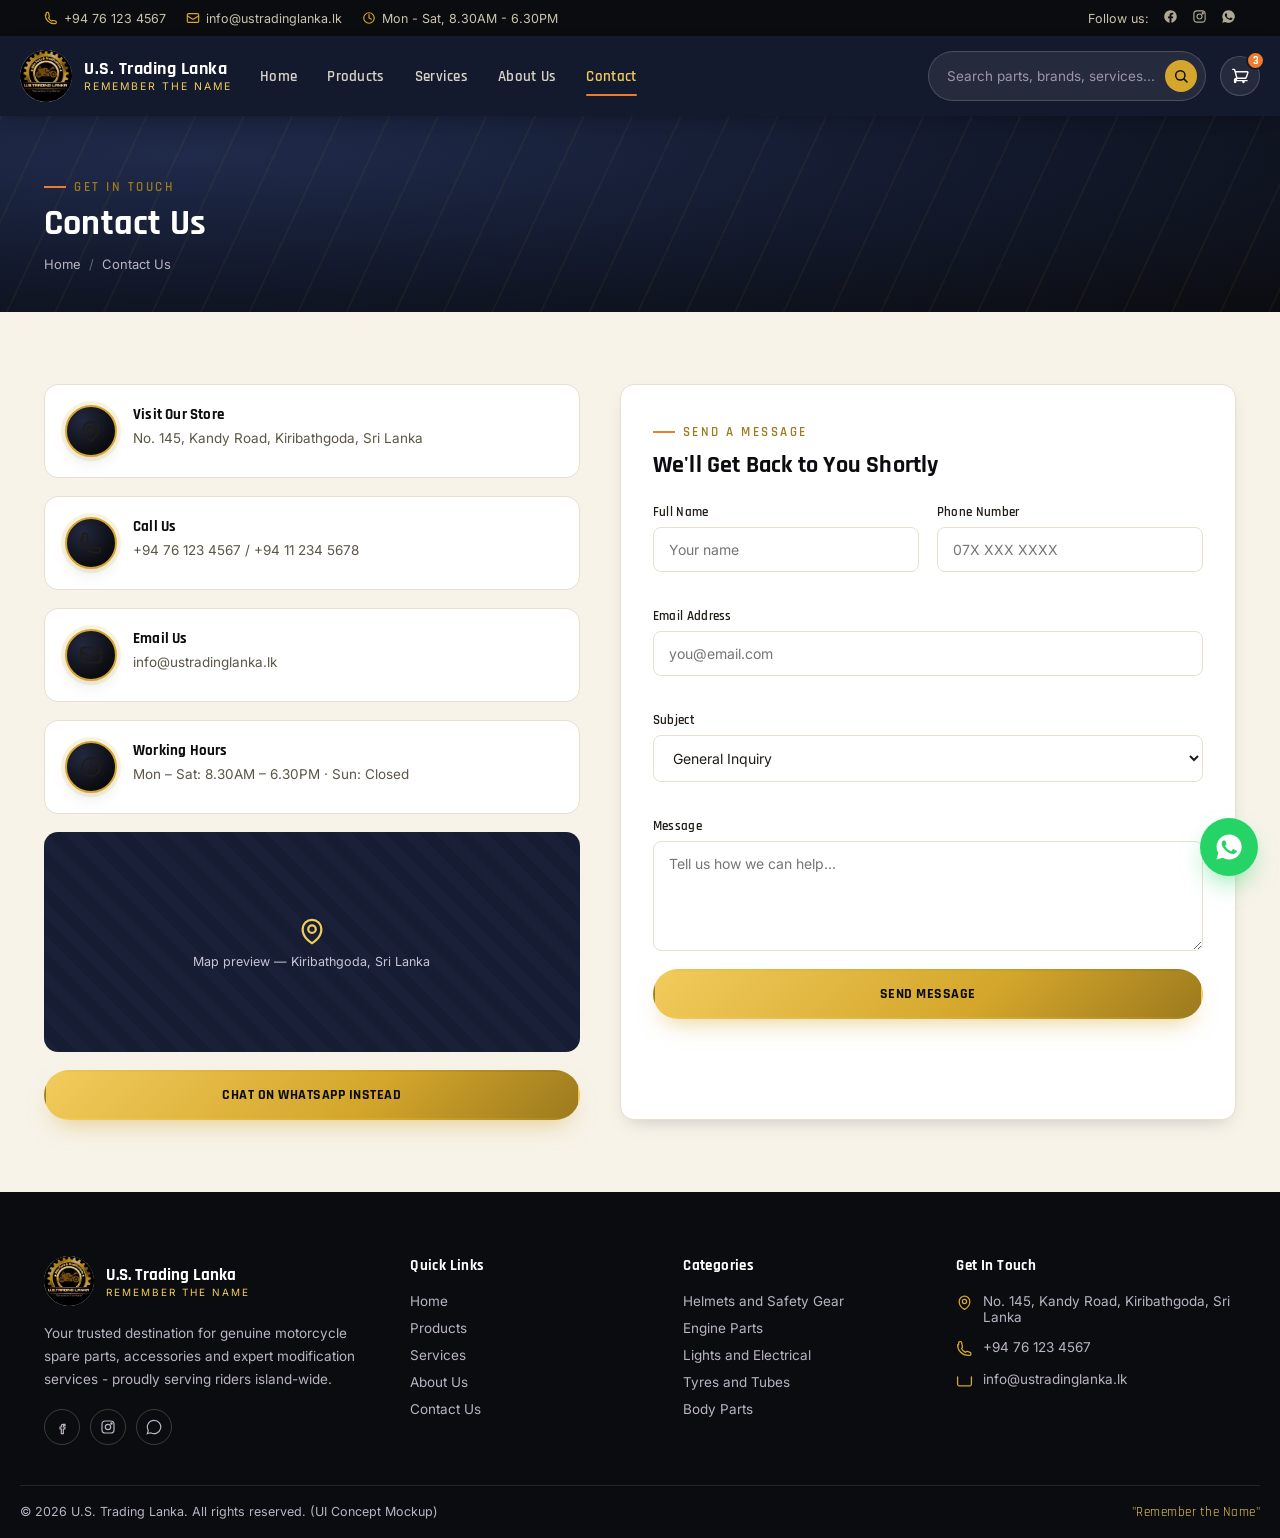
<file: us-trading-lanka/contact.html>
<!DOCTYPE html>
<html lang="en">
<head>
<meta charset="UTF-8">
<meta name="viewport" content="width=device-width, initial-scale=1.0">
<meta name="description" content="U.S. Trading Lanka - Bike Parts and Modifications. Genuine motorcycle spare parts, accessories and expert modification services island-wide.">
<link rel="icon" href="images/logo.png">
<link rel="preconnect" href="https://fonts.googleapis.com">
<link rel="preconnect" href="https://fonts.gstatic.com" crossorigin>
<link href="https://fonts.googleapis.com/css2?family=Rajdhani:wght@500;600;700&family=Inter:wght@400;500;600;700&display=swap" rel="stylesheet">
<link rel="stylesheet" href="css/style.css">
<title>Contact Us — U.S. Trading Lanka</title>
</head>
<body>

<div class="topbar">
  <div class="container">
    <div class="topbar-left">
      <span><svg fill="none" viewBox="0 0 24 24" stroke-width="2" stroke="currentColor"><path stroke-linecap="round" stroke-linejoin="round" d="M2.25 6.75c0 8.284 6.716 15 15 15h2.25a1.5 1.5 0 001.5-1.5v-1.372a1.5 1.5 0 00-1.06-1.436l-4.121-1.237a1.5 1.5 0 00-1.514.39l-.9.9a12.03 12.03 0 01-5.622-5.622l.9-.9a1.5 1.5 0 00.39-1.514L7.858 3.31A1.5 1.5 0 006.422 2.25H5.25a1.5 1.5 0 00-1.5 1.5v3z"/></svg> +94 76 123 4567</span>
      <span><svg fill="none" viewBox="0 0 24 24" stroke-width="2" stroke="currentColor"><path stroke-linecap="round" stroke-linejoin="round" d="M21.75 6.75v10.5a2.25 2.25 0 01-2.25 2.25h-15a2.25 2.25 0 01-2.25-2.25V6.75m19.5 0A2.25 2.25 0 0019.5 4.5h-15a2.25 2.25 0 00-2.25 2.25m19.5 0v.243a2.25 2.25 0 01-1.07 1.916l-7.5 4.615a2.25 2.25 0 01-2.36 0L3.32 8.91a2.25 2.25 0 01-1.07-1.916V6.75"/></svg> info@ustradinglanka.lk</span>
      <span><svg fill="none" viewBox="0 0 24 24" stroke-width="2" stroke="currentColor"><path stroke-linecap="round" stroke-linejoin="round" d="M12 6v6l4 2"/><circle cx="12" cy="12" r="9" stroke-linecap="round" stroke-linejoin="round"/></svg> Mon - Sat, 8.30AM - 6.30PM</span>
    </div>
    <div class="topbar-right">
      <span>Follow us:</span>
      <a href="#" aria-label="Facebook"><svg viewBox="0 0 24 24" fill="currentColor"><path d="M22 12.06C22 6.5 17.52 2 12 2S2 6.5 2 12.06c0 5 3.66 9.16 8.44 9.94v-7.03H7.9v-2.91h2.54V9.85c0-2.5 1.49-3.89 3.77-3.89 1.09 0 2.23.2 2.23.2v2.46h-1.26c-1.24 0-1.63.77-1.63 1.56v1.88h2.78l-.44 2.91h-2.34V22c4.78-.78 8.44-4.94 8.44-9.94z"/></svg></a>
      <a href="#" aria-label="Instagram"><svg viewBox="0 0 24 24" fill="none" stroke="currentColor" stroke-width="1.8"><rect x="3" y="3" width="18" height="18" rx="5"/><circle cx="12" cy="12" r="4"/><circle cx="17.2" cy="6.8" r="1"/></svg></a>
      <a href="https://wa.me/94761234567" aria-label="WhatsApp"><svg viewBox="0 0 24 24" fill="currentColor"><path d="M12 2a10 10 0 00-8.6 15.03L2 22l5.1-1.34A10 10 0 1012 2zm5.68 14.24c-.24.68-1.4 1.3-1.94 1.36-.5.06-1.12.08-1.8-.12-.42-.12-.96-.3-1.66-.6-2.92-1.26-4.82-4.2-4.97-4.4-.14-.2-1.18-1.58-1.18-3s.74-2.12 1-2.4c.26-.28.56-.36.76-.36h.54c.18 0 .4-.02.62.48.24.56.8 1.96.88 2.1.08.14.12.32.02.5-.1.2-.16.32-.3.5-.16.18-.32.4-.46.54-.16.16-.32.32-.14.64.18.32.8 1.34 1.74 2.18 1.2 1.06 2.2 1.4 2.52 1.56.32.16.5.14.68-.08.18-.22.78-.9.98-1.22.2-.3.4-.26.68-.16.28.1 1.76.84 2.06.98.3.16.5.24.58.36.08.14.08.76-.16 1.44z"/></svg></a>
    </div>
  </div>
</div>

<header class="site-header">
  <div class="container header-inner">
    <a href="index.html" class="brand">
      <img src="images/logo.png" alt="U.S. Trading Lanka logo">
      <div class="brand-text">
        <strong>U.S. Trading Lanka</strong>
        <span>Remember the Name</span>
      </div>
    </a>

    <nav class="main-nav">
      <a href="index.html" class="">Home</a>
      <a href="products.html" class="">Products</a>
      <a href="services.html" class="">Services</a>
      <a href="about.html" class="">About Us</a>
      <a href="contact.html" class="active">Contact</a>
    </nav>

    <div class="header-actions">
      <form class="search-form desktop-only" role="search">
        <input type="text" placeholder="Search parts, brands, services...">
        <button type="submit" aria-label="Search">
          <svg viewBox="0 0 24 24" fill="none" stroke-width="2.2" stroke="currentColor"><circle cx="11" cy="11" r="7"/><path stroke-linecap="round" d="M21 21l-4.3-4.3"/></svg>
        </button>
      </form>
      <a href="cart.html" class="icon-btn" aria-label="Cart">
        <svg viewBox="0 0 24 24" fill="none" stroke-width="1.8" stroke="currentColor"><path stroke-linecap="round" stroke-linejoin="round" d="M2.25 3h1.386c.51 0 .955.343 1.087.836l.383 1.437M7.5 14.25a3 3 0 00-3 3h15.75m-12.75-3h11.218c1.121-2.3 1.994-4.694 2.602-7.152.153-.614-.319-1.198-.95-1.198H5.106M7.5 14.25L5.106 5.25M7.5 14.25L5.25 18M6 18.75a.75.75 0 11-1.5 0 .75.75 0 011.5 0zM16.5 18.75a.75.75 0 11-1.5 0 .75.75 0 011.5 0z"/></svg>
        <span class="cart-count">3</span>
      </a>
      <button class="menu-toggle" aria-label="Open menu">
        <svg viewBox="0 0 24 24" fill="none" stroke-width="1.8" stroke="currentColor"><path stroke-linecap="round" stroke-linejoin="round" d="M3.75 6.75h16.5M3.75 12h16.5m-16.5 5.25h16.5"/></svg>
      </button>
    </div>
  </div>
</header>

<div class="mobile-drawer">
  <div class="backdrop"></div>
  <div class="panel">
    <button class="close-drawer" aria-label="Close menu">
      <svg viewBox="0 0 24 24" fill="none" stroke-width="2" stroke="currentColor"><path stroke-linecap="round" stroke-linejoin="round" d="M6 18L18 6M6 6l12 12"/></svg>
    </button>
    <form class="search-form" role="search">
      <input type="text" placeholder="Search...">
      <button type="submit" aria-label="Search"><svg viewBox="0 0 24 24" fill="none" stroke-width="2.2" stroke="currentColor"><circle cx="11" cy="11" r="7"/><path stroke-linecap="round" d="M21 21l-4.3-4.3"/></svg></button>
    </form>
    <nav>
      <a href="index.html">Home</a>
      <a href="products.html">Products</a>
      <a href="services.html">Services</a>
      <a href="about.html">About Us</a>
      <a href="contact.html">Contact</a>
      <a href="cart.html">Cart</a>
    </nav>
  </div>
</div>

<div class="page-banner">
  <div class="container">
    <span class="eyebrow">Get In Touch</span>
    <h1>Contact Us</h1>
    <div class="breadcrumb"><a href="index.html">Home</a><span class="sep">/</span><span>Contact Us</span></div>
  </div>
</div>

<section class="section">
  <div class="container contact-grid">
    <div>
      <div class="contact-info-list">
        <div class="contact-info-item">
          <div class="ring-badge"><svg viewBox="0 0 24 24" fill="none" stroke="currentColor" stroke-width="1.8"><path stroke-linecap="round" stroke-linejoin="round" d="M15 10.5a3 3 0 11-6 0 3 3 0 016 0z"/><path stroke-linecap="round" stroke-linejoin="round" d="M19.5 10.5c0 7.142-7.5 11.25-7.5 11.25S4.5 17.642 4.5 10.5a7.5 7.5 0 1115 0z"/></svg></div>
          <div><h4>Visit Our Store</h4><p>No. 145, Kandy Road, Kiribathgoda, Sri Lanka</p></div>
        </div>
        <div class="contact-info-item">
          <div class="ring-badge"><svg viewBox="0 0 24 24" fill="none" stroke="currentColor" stroke-width="1.8"><path stroke-linecap="round" stroke-linejoin="round" d="M2.25 6.75c0 8.284 6.716 15 15 15h2.25a1.5 1.5 0 001.5-1.5v-1.372a1.5 1.5 0 00-1.06-1.436l-4.121-1.237a1.5 1.5 0 00-1.514.39l-.9.9a12.03 12.03 0 01-5.622-5.622l.9-.9a1.5 1.5 0 00.39-1.514L7.858 3.31A1.5 1.5 0 006.422 2.25H5.25a1.5 1.5 0 00-1.5 1.5v3z"/></svg></div>
          <div><h4>Call Us</h4><p>+94 76 123 4567 / +94 11 234 5678</p></div>
        </div>
        <div class="contact-info-item">
          <div class="ring-badge"><svg viewBox="0 0 24 24" fill="none" stroke="currentColor" stroke-width="1.8"><path stroke-linecap="round" stroke-linejoin="round" d="M21.75 6.75v10.5a2.25 2.25 0 01-2.25 2.25h-15a2.25 2.25 0 01-2.25-2.25V6.75m19.5 0A2.25 2.25 0 0019.5 4.5h-15a2.25 2.25 0 00-2.25 2.25m19.5 0v.243a2.25 2.25 0 01-1.07 1.916l-7.5 4.615a2.25 2.25 0 01-2.36 0L3.32 8.91a2.25 2.25 0 01-1.07-1.916V6.75"/></svg></div>
          <div><h4>Email Us</h4><p>info@ustradinglanka.lk</p></div>
        </div>
        <div class="contact-info-item">
          <div class="ring-badge"><svg viewBox="0 0 24 24" fill="none" stroke="currentColor" stroke-width="1.8"><circle cx="12" cy="12" r="9"/><path stroke-linecap="round" stroke-linejoin="round" d="M12 7v5l3.5 2"/></svg></div>
          <div><h4>Working Hours</h4><p>Mon – Sat: 8.30AM – 6.30PM · Sun: Closed</p></div>
        </div>
      </div>
      <div class="map-box">
        <svg viewBox="0 0 24 24" fill="none" stroke="currentColor" stroke-width="1.8"><path stroke-linecap="round" stroke-linejoin="round" d="M15 10.5a3 3 0 11-6 0 3 3 0 016 0z"/><path stroke-linecap="round" stroke-linejoin="round" d="M19.5 10.5c0 7.142-7.5 11.25-7.5 11.25S4.5 17.642 4.5 10.5a7.5 7.5 0 1115 0z"/></svg>
        <span>Map preview — Kiribathgoda, Sri Lanka</span>
      </div>
      <a href="https://wa.me/94761234567" class="btn btn-primary btn-block" style="margin-top:18px;" target="_blank" rel="noopener">Chat on WhatsApp Instead</a>
    </div>

    <div class="card-panel">
      <span class="eyebrow">Send a Message</span>
      <h2 style="font-size:24px; margin-top:10px; margin-bottom:24px;">We'll Get Back to You Shortly</h2>
      <form id="contact-form">
        <div class="form-grid">
          <div class="form-field">
            <label for="c-name">Full Name</label>
            <input id="c-name" type="text" placeholder="Your name" required>
          </div>
          <div class="form-field">
            <label for="c-phone">Phone Number</label>
            <input id="c-phone" type="tel" placeholder="07X XXX XXXX" required>
          </div>
          <div class="form-field full">
            <label for="c-email">Email Address</label>
            <input id="c-email" type="email" placeholder="you@email.com" required>
          </div>
          <div class="form-field full">
            <label for="c-subject">Subject</label>
            <select id="c-subject">
              <option>General Inquiry</option>
              <option>Product Availability</option>
              <option>Service Booking</option>
              <option>Order Support</option>
            </select>
          </div>
          <div class="form-field full">
            <label for="c-message">Message</label>
            <textarea id="c-message" placeholder="Tell us how we can help..." required></textarea>
          </div>
        </div>
        <button type="submit" class="btn btn-primary btn-block">Send Message</button>
      </form>
    </div>
  </div>
</section>


<footer class="site-footer">
  <div class="footer-top">
    <div class="container footer-grid">
      <div>
        <div class="footer-brand">
          <img src="images/logo.png" alt="U.S. Trading Lanka logo">
          <div>
            <strong>U.S. Trading Lanka</strong>
            <span>Remember the Name</span>
          </div>
        </div>
        <p class="desc">Your trusted destination for genuine motorcycle spare parts, accessories and expert modification services - proudly serving riders island-wide.</p>
        <div class="footer-social">
          <a href="#" aria-label="Facebook"><svg viewBox="0 0 24 24" fill="none" stroke="currentColor" stroke-width="1.8"><path d="M15 8h-2a2 2 0 00-2 2v2H9v3h2v7h3v-7h2.2l.3-3H14v-1.5c0-.5.3-1 1-1h1.5V8z"/></svg></a>
          <a href="#" aria-label="Instagram"><svg viewBox="0 0 24 24" fill="none" stroke="currentColor" stroke-width="1.8"><rect x="3" y="3" width="18" height="18" rx="5"/><circle cx="12" cy="12" r="4"/><circle cx="17.2" cy="6.8" r="1"/></svg></a>
          <a href="https://wa.me/94761234567" aria-label="WhatsApp"><svg viewBox="0 0 24 24" fill="none" stroke="currentColor" stroke-width="1.8"><path d="M12 2a10 10 0 00-8.6 15.03L2 22l5.1-1.34A10 10 0 1012 2z"/></svg></a>
        </div>
      </div>

      <div>
        <h4>Quick Links</h4>
        <div class="footer-links">
          <a href="index.html">Home</a>
          <a href="products.html">Products</a>
          <a href="services.html">Services</a>
          <a href="about.html">About Us</a>
          <a href="contact.html">Contact Us</a>
        </div>
      </div>

      <div>
        <h4>Categories</h4>
        <div class="footer-links">
          <a href="products.html">Helmets and Safety Gear</a>
          <a href="products.html">Engine Parts</a>
          <a href="products.html">Lights and Electrical</a>
          <a href="products.html">Tyres and Tubes</a>
          <a href="products.html">Body Parts</a>
        </div>
      </div>

      <div>
        <h4>Get In Touch</h4>
        <ul class="footer-contact">
          <li><svg viewBox="0 0 24 24" fill="none" stroke="currentColor" stroke-width="1.8"><path stroke-linecap="round" stroke-linejoin="round" d="M15 10.5a3 3 0 11-6 0 3 3 0 016 0z"/><path stroke-linecap="round" stroke-linejoin="round" d="M19.5 10.5c0 7.142-7.5 11.25-7.5 11.25S4.5 17.642 4.5 10.5a7.5 7.5 0 1115 0z"/></svg><span>No. 145, Kandy Road, Kiribathgoda, Sri Lanka</span></li>
          <li><svg viewBox="0 0 24 24" fill="none" stroke="currentColor" stroke-width="1.8"><path stroke-linecap="round" stroke-linejoin="round" d="M2.25 6.75c0 8.284 6.716 15 15 15h2.25a1.5 1.5 0 001.5-1.5v-1.372a1.5 1.5 0 00-1.06-1.436l-4.121-1.237a1.5 1.5 0 00-1.514.39l-.9.9a12.03 12.03 0 01-5.622-5.622l.9-.9a1.5 1.5 0 00.39-1.514L7.858 3.31A1.5 1.5 0 006.422 2.25H5.25a1.5 1.5 0 00-1.5 1.5v3z"/></svg><span>+94 76 123 4567</span></li>
          <li><svg viewBox="0 0 24 24" fill="none" stroke="currentColor" stroke-width="1.8"><path stroke-linecap="round" stroke-linejoin="round" d="M21.75 6.75v10.5a2.25 2.25 0 01-2.25 2.25h-15a2.25 2.25 0 01-2.25-2.25V6.75"/></svg><span>info@ustradinglanka.lk</span></li>
        </ul>
      </div>
    </div>
  </div>
  <div class="container footer-bottom">
    <span>&copy; 2026 U.S. Trading Lanka. All rights reserved. (UI Concept Mockup)</span>
    <span class="tagline">"Remember the Name"</span>
  </div>
</footer>

<a href="https://wa.me/94761234567" class="whatsapp-float" target="_blank" rel="noopener" aria-label="Chat on WhatsApp">
  <svg viewBox="0 0 24 24"><path d="M12 2a10 10 0 00-8.6 15.03L2 22l5.1-1.34A10 10 0 1012 2zm5.68 14.24c-.24.68-1.4 1.3-1.94 1.36-.5.06-1.12.08-1.8-.12-.42-.12-.96-.3-1.66-.6-2.92-1.26-4.82-4.2-4.97-4.4-.14-.2-1.18-1.58-1.18-3s.74-2.12 1-2.4c.26-.28.56-.36.76-.36h.54c.18 0 .4-.02.62.48.24.56.8 1.96.88 2.1.08.14.12.32.02.5-.1.2-.16.32-.3.5-.16.18-.32.4-.46.54-.16.16-.32.32-.14.64.18.32.8 1.34 1.74 2.18 1.2 1.06 2.2 1.4 2.52 1.56.32.16.5.14.68-.08.18-.22.78-.9.98-1.22.2-.3.4-.26.68-.16.28.1 1.76.84 2.06.98.3.16.5.24.58.36.08.14.08.76-.16 1.44z"/></svg>
</a>
<script src="js/script.js"></script>
</body>
</html>
</file>
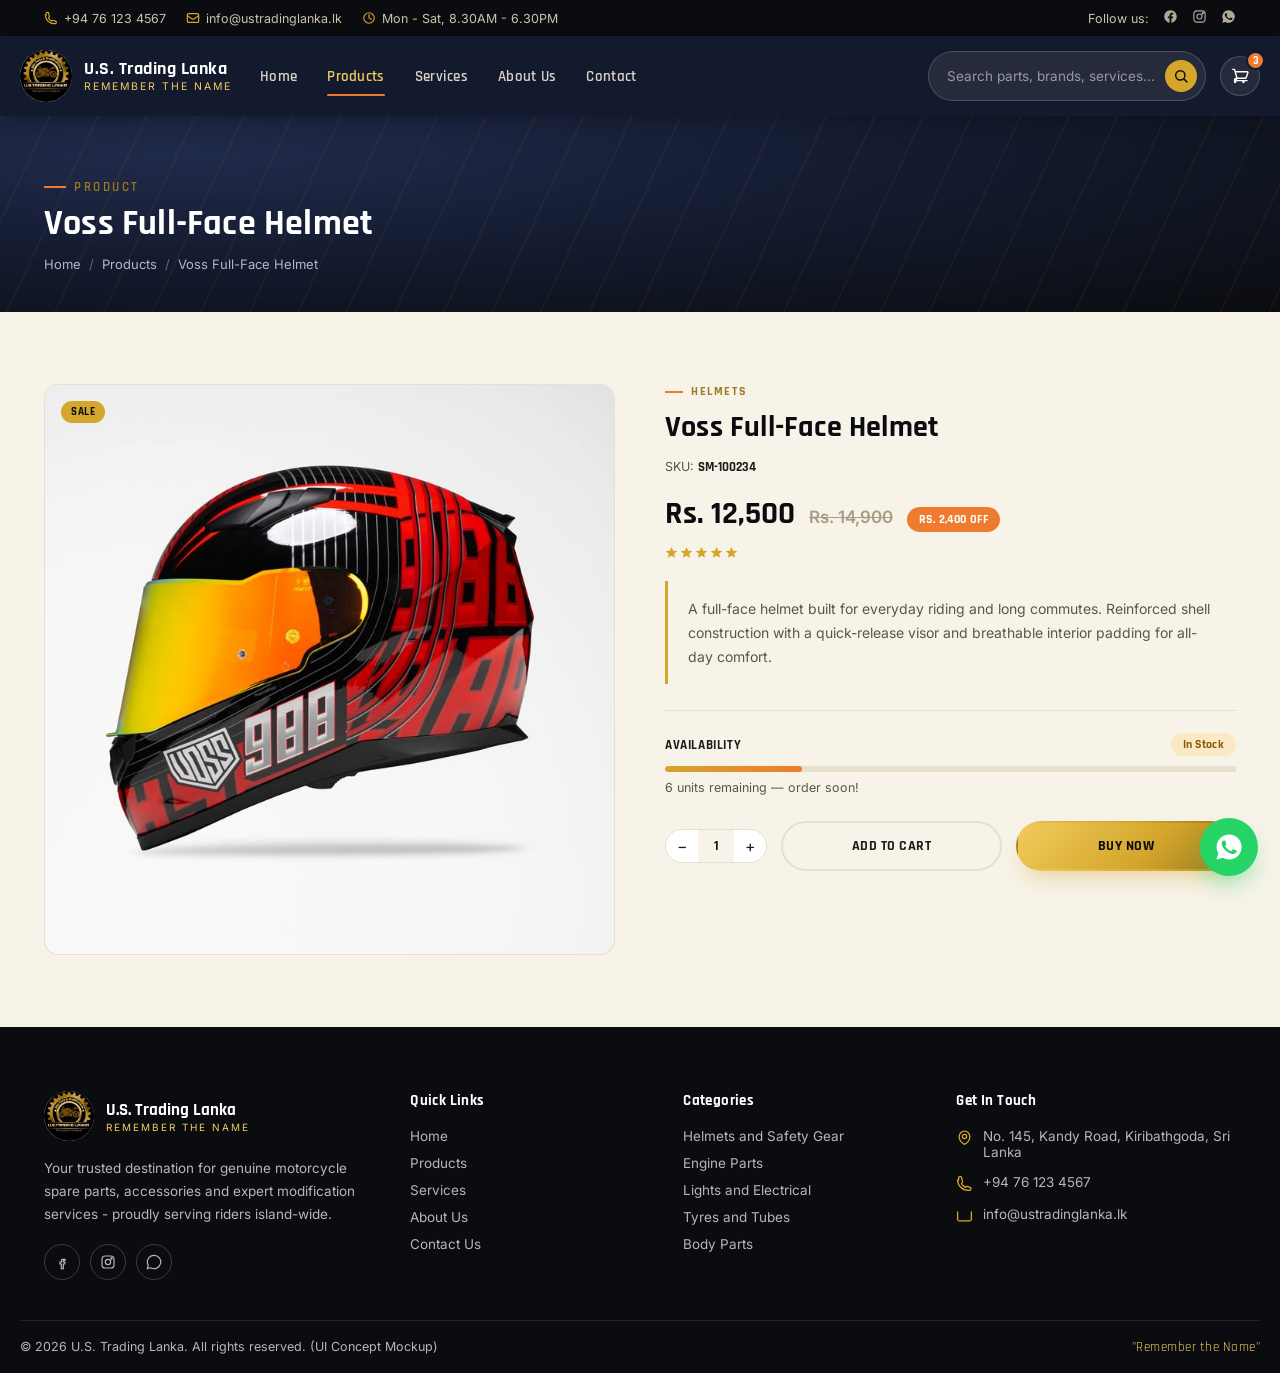
<file: us-trading-lanka/product-detail.html>
<!DOCTYPE html>
<html lang="en">
<head>
<meta charset="UTF-8">
<meta name="viewport" content="width=device-width, initial-scale=1.0">
<meta name="description" content="U.S. Trading Lanka - Bike Parts and Modifications. Genuine motorcycle spare parts, accessories and expert modification services island-wide.">
<link rel="icon" href="images/logo.png">
<link rel="preconnect" href="https://fonts.googleapis.com">
<link rel="preconnect" href="https://fonts.gstatic.com" crossorigin>
<link href="https://fonts.googleapis.com/css2?family=Rajdhani:wght@500;600;700&family=Inter:wght@400;500;600;700&display=swap" rel="stylesheet">
<link rel="stylesheet" href="css/style.css">
<title id="page-title">Product — U.S. Trading Lanka</title>
</head>
<body>

<div class="topbar">
  <div class="container">
    <div class="topbar-left">
      <span><svg fill="none" viewBox="0 0 24 24" stroke-width="2" stroke="currentColor"><path stroke-linecap="round" stroke-linejoin="round" d="M2.25 6.75c0 8.284 6.716 15 15 15h2.25a1.5 1.5 0 001.5-1.5v-1.372a1.5 1.5 0 00-1.06-1.436l-4.121-1.237a1.5 1.5 0 00-1.514.39l-.9.9a12.03 12.03 0 01-5.622-5.622l.9-.9a1.5 1.5 0 00.39-1.514L7.858 3.31A1.5 1.5 0 006.422 2.25H5.25a1.5 1.5 0 00-1.5 1.5v3z"/></svg> +94 76 123 4567</span>
      <span><svg fill="none" viewBox="0 0 24 24" stroke-width="2" stroke="currentColor"><path stroke-linecap="round" stroke-linejoin="round" d="M21.75 6.75v10.5a2.25 2.25 0 01-2.25 2.25h-15a2.25 2.25 0 01-2.25-2.25V6.75m19.5 0A2.25 2.25 0 0019.5 4.5h-15a2.25 2.25 0 00-2.25 2.25m19.5 0v.243a2.25 2.25 0 01-1.07 1.916l-7.5 4.615a2.25 2.25 0 01-2.36 0L3.32 8.91a2.25 2.25 0 01-1.07-1.916V6.75"/></svg> info@ustradinglanka.lk</span>
      <span><svg fill="none" viewBox="0 0 24 24" stroke-width="2" stroke="currentColor"><path stroke-linecap="round" stroke-linejoin="round" d="M12 6v6l4 2"/><circle cx="12" cy="12" r="9" stroke-linecap="round" stroke-linejoin="round"/></svg> Mon - Sat, 8.30AM - 6.30PM</span>
    </div>
    <div class="topbar-right">
      <span>Follow us:</span>
      <a href="#" aria-label="Facebook"><svg viewBox="0 0 24 24" fill="currentColor"><path d="M22 12.06C22 6.5 17.52 2 12 2S2 6.5 2 12.06c0 5 3.66 9.16 8.44 9.94v-7.03H7.9v-2.91h2.54V9.85c0-2.5 1.49-3.89 3.77-3.89 1.09 0 2.23.2 2.23.2v2.46h-1.26c-1.24 0-1.63.77-1.63 1.56v1.88h2.78l-.44 2.91h-2.34V22c4.78-.78 8.44-4.94 8.44-9.94z"/></svg></a>
      <a href="#" aria-label="Instagram"><svg viewBox="0 0 24 24" fill="none" stroke="currentColor" stroke-width="1.8"><rect x="3" y="3" width="18" height="18" rx="5"/><circle cx="12" cy="12" r="4"/><circle cx="17.2" cy="6.8" r="1"/></svg></a>
      <a href="https://wa.me/94761234567" aria-label="WhatsApp"><svg viewBox="0 0 24 24" fill="currentColor"><path d="M12 2a10 10 0 00-8.6 15.03L2 22l5.1-1.34A10 10 0 1012 2zm5.68 14.24c-.24.68-1.4 1.3-1.94 1.36-.5.06-1.12.08-1.8-.12-.42-.12-.96-.3-1.66-.6-2.92-1.26-4.82-4.2-4.97-4.4-.14-.2-1.18-1.58-1.18-3s.74-2.12 1-2.4c.26-.28.56-.36.76-.36h.54c.18 0 .4-.02.62.48.24.56.8 1.96.88 2.1.08.14.12.32.02.5-.1.2-.16.32-.3.5-.16.18-.32.4-.46.54-.16.16-.32.32-.14.64.18.32.8 1.34 1.74 2.18 1.2 1.06 2.2 1.4 2.52 1.56.32.16.5.14.68-.08.18-.22.78-.9.98-1.22.2-.3.4-.26.68-.16.28.1 1.76.84 2.06.98.3.16.5.24.58.36.08.14.08.76-.16 1.44z"/></svg></a>
    </div>
  </div>
</div>

<header class="site-header">
  <div class="container header-inner">
    <a href="index.html" class="brand">
      <img src="images/logo.png" alt="U.S. Trading Lanka logo">
      <div class="brand-text">
        <strong>U.S. Trading Lanka</strong>
        <span>Remember the Name</span>
      </div>
    </a>

    <nav class="main-nav">
      <a href="index.html" class="">Home</a>
      <a href="products.html" class="active">Products</a>
      <a href="services.html" class="">Services</a>
      <a href="about.html" class="">About Us</a>
      <a href="contact.html" class="">Contact</a>
    </nav>

    <div class="header-actions">
      <form class="search-form desktop-only" role="search">
        <input type="text" placeholder="Search parts, brands, services...">
        <button type="submit" aria-label="Search">
          <svg viewBox="0 0 24 24" fill="none" stroke-width="2.2" stroke="currentColor"><circle cx="11" cy="11" r="7"/><path stroke-linecap="round" d="M21 21l-4.3-4.3"/></svg>
        </button>
      </form>
      <a href="cart.html" class="icon-btn" aria-label="Cart">
        <svg viewBox="0 0 24 24" fill="none" stroke-width="1.8" stroke="currentColor"><path stroke-linecap="round" stroke-linejoin="round" d="M2.25 3h1.386c.51 0 .955.343 1.087.836l.383 1.437M7.5 14.25a3 3 0 00-3 3h15.75m-12.75-3h11.218c1.121-2.3 1.994-4.694 2.602-7.152.153-.614-.319-1.198-.95-1.198H5.106M7.5 14.25L5.106 5.25M7.5 14.25L5.25 18M6 18.75a.75.75 0 11-1.5 0 .75.75 0 011.5 0zM16.5 18.75a.75.75 0 11-1.5 0 .75.75 0 011.5 0z"/></svg>
        <span class="cart-count">3</span>
      </a>
      <button class="menu-toggle" aria-label="Open menu">
        <svg viewBox="0 0 24 24" fill="none" stroke-width="1.8" stroke="currentColor"><path stroke-linecap="round" stroke-linejoin="round" d="M3.75 6.75h16.5M3.75 12h16.5m-16.5 5.25h16.5"/></svg>
      </button>
    </div>
  </div>
</header>

<div class="mobile-drawer">
  <div class="backdrop"></div>
  <div class="panel">
    <button class="close-drawer" aria-label="Close menu">
      <svg viewBox="0 0 24 24" fill="none" stroke-width="2" stroke="currentColor"><path stroke-linecap="round" stroke-linejoin="round" d="M6 18L18 6M6 6l12 12"/></svg>
    </button>
    <form class="search-form" role="search">
      <input type="text" placeholder="Search...">
      <button type="submit" aria-label="Search"><svg viewBox="0 0 24 24" fill="none" stroke-width="2.2" stroke="currentColor"><circle cx="11" cy="11" r="7"/><path stroke-linecap="round" d="M21 21l-4.3-4.3"/></svg></button>
    </form>
    <nav>
      <a href="index.html">Home</a>
      <a href="products.html">Products</a>
      <a href="services.html">Services</a>
      <a href="about.html">About Us</a>
      <a href="contact.html">Contact</a>
      <a href="cart.html">Cart</a>
    </nav>
  </div>
</div>

<div class="page-banner">
  <div class="container">
    <span class="eyebrow">Product</span>
    <h1 id="pd-breadcrumb-name">Product Details</h1>
    <div class="breadcrumb"><a href="index.html">Home</a><span class="sep">/</span><a href="products.html">Products</a><span class="sep">/</span><span id="pd-breadcrumb-current">Details</span></div>
  </div>
</div>

<section class="section">
  <div class="container product-detail-layout" id="pd-root">
    <!-- Content is populated by JS below -->
  </div>
</section>


<footer class="site-footer">
  <div class="footer-top">
    <div class="container footer-grid">
      <div>
        <div class="footer-brand">
          <img src="images/logo.png" alt="U.S. Trading Lanka logo">
          <div>
            <strong>U.S. Trading Lanka</strong>
            <span>Remember the Name</span>
          </div>
        </div>
        <p class="desc">Your trusted destination for genuine motorcycle spare parts, accessories and expert modification services - proudly serving riders island-wide.</p>
        <div class="footer-social">
          <a href="#" aria-label="Facebook"><svg viewBox="0 0 24 24" fill="none" stroke="currentColor" stroke-width="1.8"><path d="M15 8h-2a2 2 0 00-2 2v2H9v3h2v7h3v-7h2.2l.3-3H14v-1.5c0-.5.3-1 1-1h1.5V8z"/></svg></a>
          <a href="#" aria-label="Instagram"><svg viewBox="0 0 24 24" fill="none" stroke="currentColor" stroke-width="1.8"><rect x="3" y="3" width="18" height="18" rx="5"/><circle cx="12" cy="12" r="4"/><circle cx="17.2" cy="6.8" r="1"/></svg></a>
          <a href="https://wa.me/94761234567" aria-label="WhatsApp"><svg viewBox="0 0 24 24" fill="none" stroke="currentColor" stroke-width="1.8"><path d="M12 2a10 10 0 00-8.6 15.03L2 22l5.1-1.34A10 10 0 1012 2z"/></svg></a>
        </div>
      </div>

      <div>
        <h4>Quick Links</h4>
        <div class="footer-links">
          <a href="index.html">Home</a>
          <a href="products.html">Products</a>
          <a href="services.html">Services</a>
          <a href="about.html">About Us</a>
          <a href="contact.html">Contact Us</a>
        </div>
      </div>

      <div>
        <h4>Categories</h4>
        <div class="footer-links">
          <a href="products.html">Helmets and Safety Gear</a>
          <a href="products.html">Engine Parts</a>
          <a href="products.html">Lights and Electrical</a>
          <a href="products.html">Tyres and Tubes</a>
          <a href="products.html">Body Parts</a>
        </div>
      </div>

      <div>
        <h4>Get In Touch</h4>
        <ul class="footer-contact">
          <li><svg viewBox="0 0 24 24" fill="none" stroke="currentColor" stroke-width="1.8"><path stroke-linecap="round" stroke-linejoin="round" d="M15 10.5a3 3 0 11-6 0 3 3 0 016 0z"/><path stroke-linecap="round" stroke-linejoin="round" d="M19.5 10.5c0 7.142-7.5 11.25-7.5 11.25S4.5 17.642 4.5 10.5a7.5 7.5 0 1115 0z"/></svg><span>No. 145, Kandy Road, Kiribathgoda, Sri Lanka</span></li>
          <li><svg viewBox="0 0 24 24" fill="none" stroke="currentColor" stroke-width="1.8"><path stroke-linecap="round" stroke-linejoin="round" d="M2.25 6.75c0 8.284 6.716 15 15 15h2.25a1.5 1.5 0 001.5-1.5v-1.372a1.5 1.5 0 00-1.06-1.436l-4.121-1.237a1.5 1.5 0 00-1.514.39l-.9.9a12.03 12.03 0 01-5.622-5.622l.9-.9a1.5 1.5 0 00.39-1.514L7.858 3.31A1.5 1.5 0 006.422 2.25H5.25a1.5 1.5 0 00-1.5 1.5v3z"/></svg><span>+94 76 123 4567</span></li>
          <li><svg viewBox="0 0 24 24" fill="none" stroke="currentColor" stroke-width="1.8"><path stroke-linecap="round" stroke-linejoin="round" d="M21.75 6.75v10.5a2.25 2.25 0 01-2.25 2.25h-15a2.25 2.25 0 01-2.25-2.25V6.75"/></svg><span>info@ustradinglanka.lk</span></li>
        </ul>
      </div>
    </div>
  </div>
  <div class="container footer-bottom">
    <span>&copy; 2026 U.S. Trading Lanka. All rights reserved. (UI Concept Mockup)</span>
    <span class="tagline">"Remember the Name"</span>
  </div>
</footer>

<a href="https://wa.me/94761234567" class="whatsapp-float" target="_blank" rel="noopener" aria-label="Chat on WhatsApp">
  <svg viewBox="0 0 24 24"><path d="M12 2a10 10 0 00-8.6 15.03L2 22l5.1-1.34A10 10 0 1012 2zm5.68 14.24c-.24.68-1.4 1.3-1.94 1.36-.5.06-1.12.08-1.8-.12-.42-.12-.96-.3-1.66-.6-2.92-1.26-4.82-4.2-4.97-4.4-.14-.2-1.18-1.58-1.18-3s.74-2.12 1-2.4c.26-.28.56-.36.76-.36h.54c.18 0 .4-.02.62.48.24.56.8 1.96.88 2.1.08.14.12.32.02.5-.1.2-.16.32-.3.5-.16.18-.32.4-.46.54-.16.16-.32.32-.14.64.18.32.8 1.34 1.74 2.18 1.2 1.06 2.2 1.4 2.52 1.56.32.16.5.14.68-.08.18-.22.78-.9.98-1.22.2-.3.4-.26.68-.16.28.1 1.76.84 2.06.98.3.16.5.24.58.36.08.14.08.76-.16 1.44z"/></svg>
</a>

<script src="js/script.js"></script>
<script>
(function () {
  const params = new URLSearchParams(window.location.search);
  const id = parseInt(params.get('id'), 10) || 1;
  const product = PRODUCTS.find(p => p.id === id) || PRODUCTS[0];

  document.title = product.name + ' — U.S. Trading Lanka';
  document.getElementById('page-title').textContent = product.name + ' — U.S. Trading Lanka';
  document.getElementById('pd-breadcrumb-name').textContent = product.name;
  document.getElementById('pd-breadcrumb-current').textContent = product.name;

  const stars = '<svg viewBox="0 0 20 20"><path d="M10 1.5l2.6 5.7 6.2.6-4.7 4.1 1.4 6.1L10 14.9l-5.5 3.1 1.4-6.1L1.2 7.8l6.2-.6L10 1.5z"/></svg>'.repeat(5);

  const badgeHtml = product.badge
    ? `<span class="product-badge ${product.badge === 'sale' ? 'sale' : ''}">${product.badge === 'sale' ? 'Sale' : 'New'}</span>`
    : '';

  const oldPriceHtml = product.oldPrice
    ? `<span class="pd-old-price">Rs. ${product.oldPrice.toLocaleString()}</span>
       <span class="pd-discount">Rs. ${(product.oldPrice - product.price).toLocaleString()} off</span>`
    : '';

  const stockPct = Math.min(100, Math.max(6, (product.stock / 25) * 100));
  const lowStock = product.stock <= 5;
  const stockLabel = lowStock ? `Only ${product.stock} left` : 'In Stock';

  // Use the product photo if one is set; otherwise fall back to the category icon.
  const imageHtml = product.image
    ? `<img src="${product.image}" alt="${product.name}" style="width:100%;height:100%;object-fit:cover;border-radius:inherit;">`
    : (PRODUCT_ICONS[product.icon] || '');

  document.getElementById('pd-root').innerHTML = `
    <div class="pd-gallery">
      ${badgeHtml}
      ${imageHtml}
    </div>
    <div>
      <span class="pd-cat">${product.category}</span>
      <h1 class="pd-title">${product.name}</h1>
      <div class="pd-sku">SKU: <strong>${product.sku}</strong></div>

      <div class="pd-price-row">
        <span class="pd-price">Rs. ${product.price.toLocaleString()}</span>
        ${oldPriceHtml}
      </div>

      <div class="product-stars" style="margin-top:12px;">${stars}</div>

      <div class="pd-desc">${product.desc}</div>

      <div class="pd-avail">
        <div class="pd-avail-head">
          <span>Availability</span>
          <span class="pd-stock-pill ${lowStock ? 'low' : ''}">${stockLabel}</span>
        </div>
        <div class="pd-stock-bar"><div class="pd-stock-bar-fill" style="width:${stockPct}%;"></div></div>
        <div class="pd-stock-note">${product.stock} units remaining — order soon!</div>
      </div>

      <div class="pd-actions">
        <div class="qty-stepper">
          <button type="button" id="qty-minus" aria-label="Decrease quantity">−</button>
          <span class="qty-val" id="qty-val">1</span>
          <button type="button" id="qty-plus" aria-label="Increase quantity">+</button>
        </div>
        <button type="button" class="btn btn-outline" id="add-cart-btn" style="border-color:var(--line); color:var(--ink);">Add to Cart</button>
        <a href="checkout.html" class="btn btn-primary">Buy Now</a>
      </div>

      <div class="pd-added-msg" id="added-msg">
        <span class="icon-sm" style="color:#2B6B36;">
          <svg viewBox="0 0 24 24" fill="none" stroke="currentColor" stroke-width="2.2" style="width:18px;height:18px;"><path stroke-linecap="round" stroke-linejoin="round" d="M4.5 12.75l6 6 9-13.5"/></svg>
        </span>
        <span>Added to cart! (This is a UI demo — no real cart action was taken.)</span>
      </div>
    </div>
  `;

  let qty = 1;
  const qtyVal = document.getElementById('qty-val');
  document.getElementById('qty-minus').addEventListener('click', () => {
    if (qty > 1) { qty--; qtyVal.textContent = qty; }
  });
  document.getElementById('qty-plus').addEventListener('click', () => {
    qty++; qtyVal.textContent = qty;
  });
  document.getElementById('add-cart-btn').addEventListener('click', () => {
    document.getElementById('added-msg').style.display = 'flex';
  });
})();
</script>

</body>
</html>
</file>
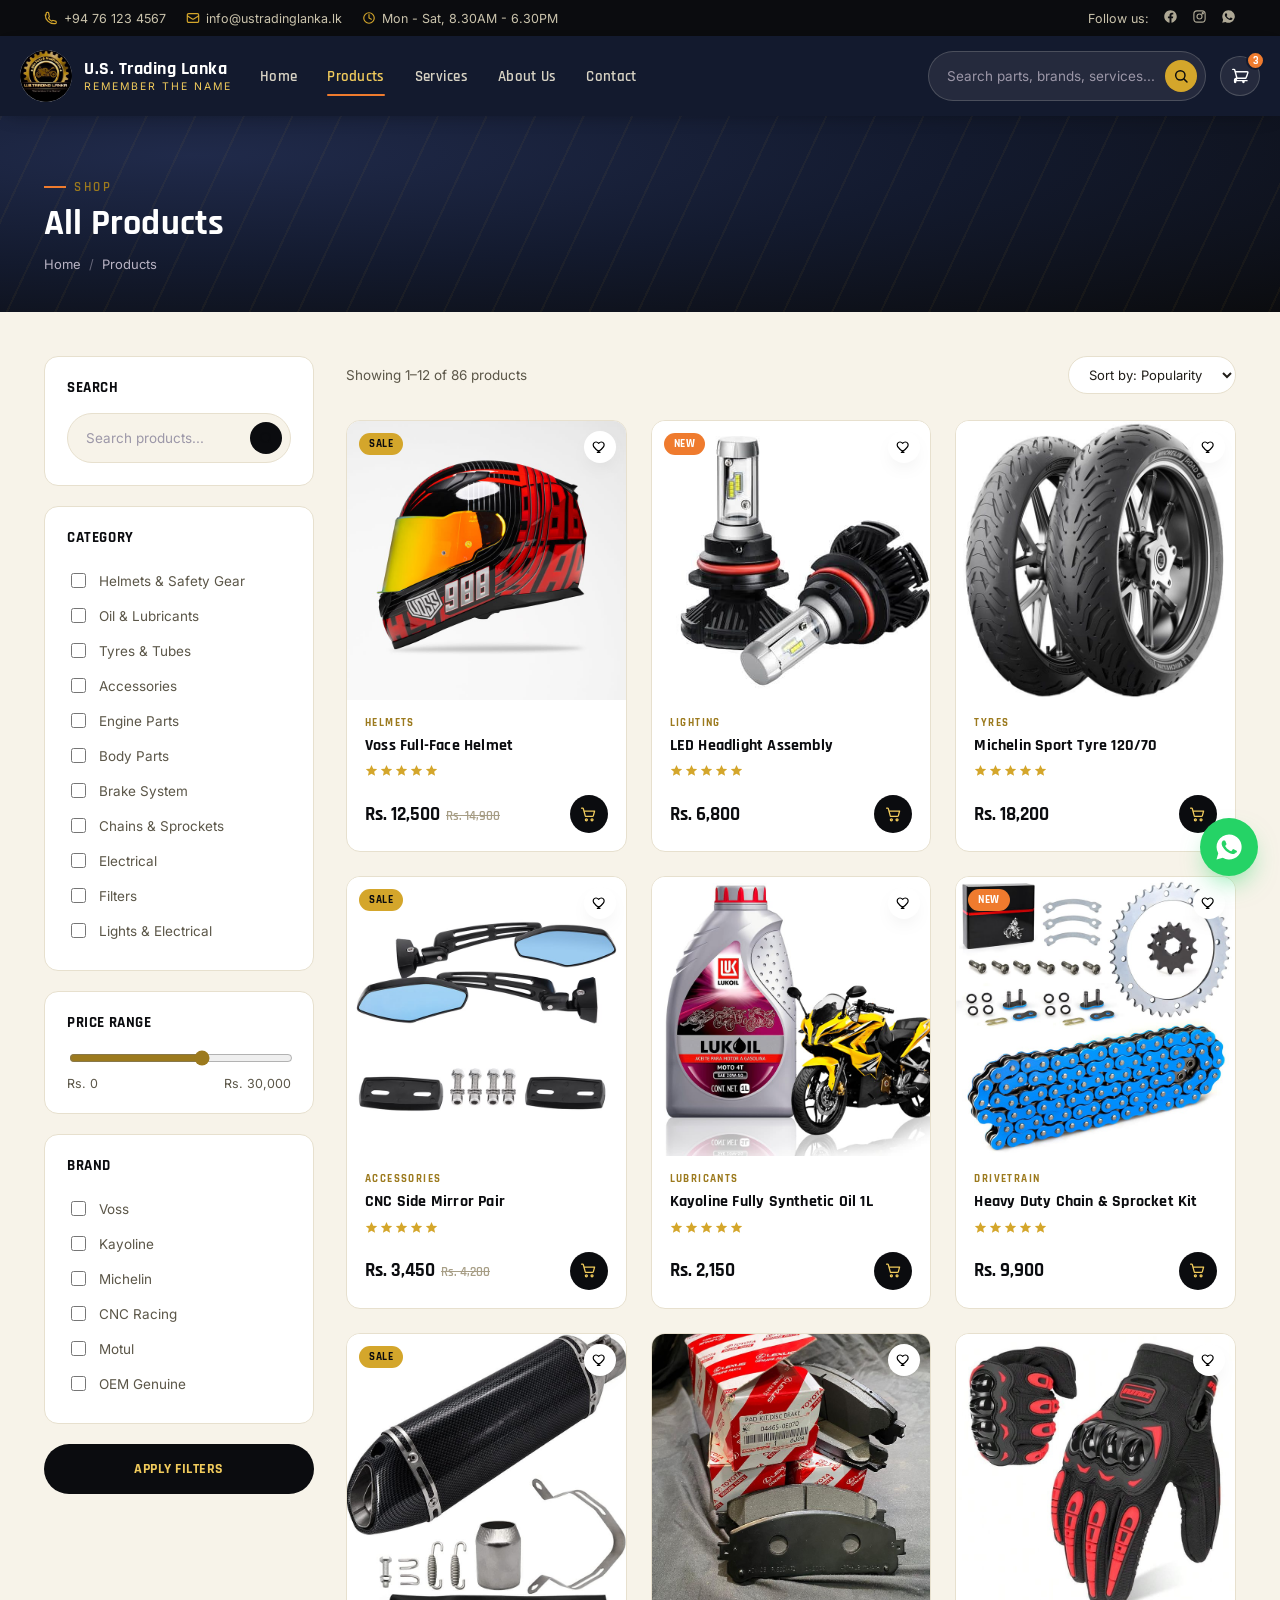
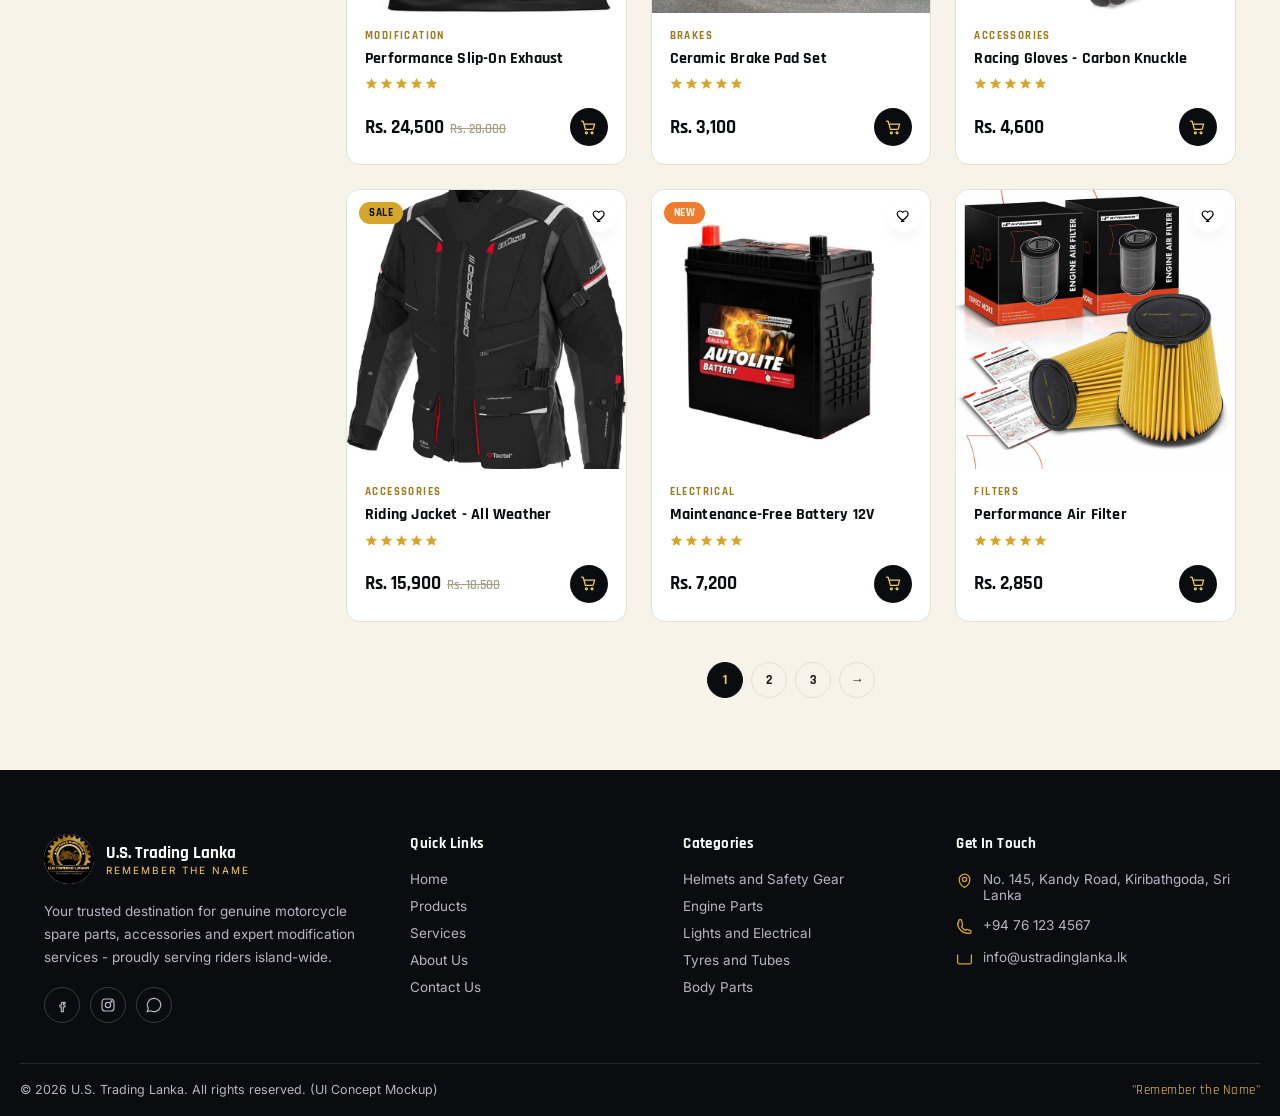
<file: us-trading-lanka/products.html>
<!DOCTYPE html>
<html lang="en">
<head>
<meta charset="UTF-8">
<meta name="viewport" content="width=device-width, initial-scale=1.0">
<meta name="description" content="U.S. Trading Lanka - Bike Parts and Modifications. Genuine motorcycle spare parts, accessories and expert modification services island-wide.">
<link rel="icon" href="images/logo.png">
<link rel="preconnect" href="https://fonts.googleapis.com">
<link rel="preconnect" href="https://fonts.gstatic.com" crossorigin>
<link href="https://fonts.googleapis.com/css2?family=Rajdhani:wght@500;600;700&family=Inter:wght@400;500;600;700&display=swap" rel="stylesheet">
<link rel="stylesheet" href="css/style.css">
<title>Products — U.S. Trading Lanka</title>
</head>
<body>

<div class="topbar">
  <div class="container">
    <div class="topbar-left">
      <span><svg fill="none" viewBox="0 0 24 24" stroke-width="2" stroke="currentColor"><path stroke-linecap="round" stroke-linejoin="round" d="M2.25 6.75c0 8.284 6.716 15 15 15h2.25a1.5 1.5 0 001.5-1.5v-1.372a1.5 1.5 0 00-1.06-1.436l-4.121-1.237a1.5 1.5 0 00-1.514.39l-.9.9a12.03 12.03 0 01-5.622-5.622l.9-.9a1.5 1.5 0 00.39-1.514L7.858 3.31A1.5 1.5 0 006.422 2.25H5.25a1.5 1.5 0 00-1.5 1.5v3z"/></svg> +94 76 123 4567</span>
      <span><svg fill="none" viewBox="0 0 24 24" stroke-width="2" stroke="currentColor"><path stroke-linecap="round" stroke-linejoin="round" d="M21.75 6.75v10.5a2.25 2.25 0 01-2.25 2.25h-15a2.25 2.25 0 01-2.25-2.25V6.75m19.5 0A2.25 2.25 0 0019.5 4.5h-15a2.25 2.25 0 00-2.25 2.25m19.5 0v.243a2.25 2.25 0 01-1.07 1.916l-7.5 4.615a2.25 2.25 0 01-2.36 0L3.32 8.91a2.25 2.25 0 01-1.07-1.916V6.75"/></svg> info@ustradinglanka.lk</span>
      <span><svg fill="none" viewBox="0 0 24 24" stroke-width="2" stroke="currentColor"><path stroke-linecap="round" stroke-linejoin="round" d="M12 6v6l4 2"/><circle cx="12" cy="12" r="9" stroke-linecap="round" stroke-linejoin="round"/></svg> Mon - Sat, 8.30AM - 6.30PM</span>
    </div>
    <div class="topbar-right">
      <span>Follow us:</span>
      <a href="#" aria-label="Facebook"><svg viewBox="0 0 24 24" fill="currentColor"><path d="M22 12.06C22 6.5 17.52 2 12 2S2 6.5 2 12.06c0 5 3.66 9.16 8.44 9.94v-7.03H7.9v-2.91h2.54V9.85c0-2.5 1.49-3.89 3.77-3.89 1.09 0 2.23.2 2.23.2v2.46h-1.26c-1.24 0-1.63.77-1.63 1.56v1.88h2.78l-.44 2.91h-2.34V22c4.78-.78 8.44-4.94 8.44-9.94z"/></svg></a>
      <a href="#" aria-label="Instagram"><svg viewBox="0 0 24 24" fill="none" stroke="currentColor" stroke-width="1.8"><rect x="3" y="3" width="18" height="18" rx="5"/><circle cx="12" cy="12" r="4"/><circle cx="17.2" cy="6.8" r="1"/></svg></a>
      <a href="https://wa.me/94761234567" aria-label="WhatsApp"><svg viewBox="0 0 24 24" fill="currentColor"><path d="M12 2a10 10 0 00-8.6 15.03L2 22l5.1-1.34A10 10 0 1012 2zm5.68 14.24c-.24.68-1.4 1.3-1.94 1.36-.5.06-1.12.08-1.8-.12-.42-.12-.96-.3-1.66-.6-2.92-1.26-4.82-4.2-4.97-4.4-.14-.2-1.18-1.58-1.18-3s.74-2.12 1-2.4c.26-.28.56-.36.76-.36h.54c.18 0 .4-.02.62.48.24.56.8 1.96.88 2.1.08.14.12.32.02.5-.1.2-.16.32-.3.5-.16.18-.32.4-.46.54-.16.16-.32.32-.14.64.18.32.8 1.34 1.74 2.18 1.2 1.06 2.2 1.4 2.52 1.56.32.16.5.14.68-.08.18-.22.78-.9.98-1.22.2-.3.4-.26.68-.16.28.1 1.76.84 2.06.98.3.16.5.24.58.36.08.14.08.76-.16 1.44z"/></svg></a>
    </div>
  </div>
</div>

<header class="site-header">
  <div class="container header-inner">
    <a href="index.html" class="brand">
      <img src="images/logo.png" alt="U.S. Trading Lanka logo">
      <div class="brand-text">
        <strong>U.S. Trading Lanka</strong>
        <span>Remember the Name</span>
      </div>
    </a>

    <nav class="main-nav">
      <a href="index.html" class="">Home</a>
      <a href="products.html" class="active">Products</a>
      <a href="services.html" class="">Services</a>
      <a href="about.html" class="">About Us</a>
      <a href="contact.html" class="">Contact</a>
    </nav>

    <div class="header-actions">
      <form class="search-form desktop-only" role="search">
        <input type="text" placeholder="Search parts, brands, services...">
        <button type="submit" aria-label="Search">
          <svg viewBox="0 0 24 24" fill="none" stroke-width="2.2" stroke="currentColor"><circle cx="11" cy="11" r="7"/><path stroke-linecap="round" d="M21 21l-4.3-4.3"/></svg>
        </button>
      </form>
      <a href="cart.html" class="icon-btn" aria-label="Cart">
        <svg viewBox="0 0 24 24" fill="none" stroke-width="1.8" stroke="currentColor"><path stroke-linecap="round" stroke-linejoin="round" d="M2.25 3h1.386c.51 0 .955.343 1.087.836l.383 1.437M7.5 14.25a3 3 0 00-3 3h15.75m-12.75-3h11.218c1.121-2.3 1.994-4.694 2.602-7.152.153-.614-.319-1.198-.95-1.198H5.106M7.5 14.25L5.106 5.25M7.5 14.25L5.25 18M6 18.75a.75.75 0 11-1.5 0 .75.75 0 011.5 0zM16.5 18.75a.75.75 0 11-1.5 0 .75.75 0 011.5 0z"/></svg>
        <span class="cart-count">3</span>
      </a>
      <button class="menu-toggle" aria-label="Open menu">
        <svg viewBox="0 0 24 24" fill="none" stroke-width="1.8" stroke="currentColor"><path stroke-linecap="round" stroke-linejoin="round" d="M3.75 6.75h16.5M3.75 12h16.5m-16.5 5.25h16.5"/></svg>
      </button>
    </div>
  </div>
</header>

<div class="mobile-drawer">
  <div class="backdrop"></div>
  <div class="panel">
    <button class="close-drawer" aria-label="Close menu">
      <svg viewBox="0 0 24 24" fill="none" stroke-width="2" stroke="currentColor"><path stroke-linecap="round" stroke-linejoin="round" d="M6 18L18 6M6 6l12 12"/></svg>
    </button>
    <form class="search-form" role="search">
      <input type="text" placeholder="Search...">
      <button type="submit" aria-label="Search"><svg viewBox="0 0 24 24" fill="none" stroke-width="2.2" stroke="currentColor"><circle cx="11" cy="11" r="7"/><path stroke-linecap="round" d="M21 21l-4.3-4.3"/></svg></button>
    </form>
    <nav>
      <a href="index.html">Home</a>
      <a href="products.html">Products</a>
      <a href="services.html">Services</a>
      <a href="about.html">About Us</a>
      <a href="contact.html">Contact</a>
      <a href="cart.html">Cart</a>
    </nav>
  </div>
</div>

<div class="page-banner">
  <div class="container">
    <span class="eyebrow">Shop</span>
    <h1>All Products</h1>
    <div class="breadcrumb"><a href="index.html">Home</a><span class="sep">/</span><span>Products</span></div>
  </div>
</div>

<section class="section" style="padding-top:44px;">
  <div class="container products-layout">

    <aside class="filter-sidebar">
      <button class="close-filter btn btn-dark btn-sm" style="margin-bottom:14px; display:none;" type="button">Close ✕</button>
      <div class="sidebar-box">
        <h4>Search</h4>
        <form class="search-form" style="min-width:0; background:var(--cream); border-color:var(--line);" role="search">
          <input type="text" placeholder="Search products..." style="color:var(--ink);">
          <button type="submit" aria-label="Search" style="background:var(--black);"><svg viewBox="0 0 24 24" fill="none" stroke-width="2.2" stroke="var(--gold-light)"><circle cx="11" cy="11" r="7"/><path stroke-linecap="round" d="M21 21l-4.3-4.3"/></svg></button>
        </form>
      </div>
      <div class="sidebar-box">
        <h4>Category</h4>
        <label class="filter-item"><input type="checkbox"> Helmets & Safety Gear</label><label class="filter-item"><input type="checkbox"> Oil & Lubricants</label><label class="filter-item"><input type="checkbox"> Tyres & Tubes</label><label class="filter-item"><input type="checkbox"> Accessories</label><label class="filter-item"><input type="checkbox"> Engine Parts</label><label class="filter-item"><input type="checkbox"> Body Parts</label><label class="filter-item"><input type="checkbox"> Brake System</label><label class="filter-item"><input type="checkbox"> Chains & Sprockets</label><label class="filter-item"><input type="checkbox"> Electrical</label><label class="filter-item"><input type="checkbox"> Filters</label><label class="filter-item"><input type="checkbox"> Lights & Electrical</label>
      </div>
      <div class="sidebar-box">
        <h4>Price Range</h4>
        <div class="price-range">
          <input type="range" min="0" max="30000" value="18000">
          <div class="price-range-vals"><span>Rs. 0</span><span>Rs. 30,000</span></div>
        </div>
      </div>
      <div class="sidebar-box">
        <h4>Brand</h4>
        <label class="filter-item"><input type="checkbox"> Voss</label><label class="filter-item"><input type="checkbox"> Kayoline</label><label class="filter-item"><input type="checkbox"> Michelin</label><label class="filter-item"><input type="checkbox"> CNC Racing</label><label class="filter-item"><input type="checkbox"> Motul</label><label class="filter-item"><input type="checkbox"> OEM Genuine</label>
      </div>
      <button class="btn btn-dark btn-block apply-filters-btn" type="button">Apply Filters</button>
    </aside>

    <div>
      <div class="toolbar">
        <span>Showing 1–12 of 86 products</span>
        <div style="display:flex; align-items:center; gap:14px;">
          <button class="btn btn-outline btn-sm filter-toggle" style="border-color:var(--line); color:var(--ink); display:none;">Filters</button>
          <select class="sort-select">
            <option>Sort by: Popularity</option>
            <option>Price: Low to High</option>
            <option>Price: High to Low</option>
            <option>Newest First</option>
          </select>
        </div>
      </div>

     <div class="product-grid cols-3">
        <div class="product-card">
          <div class="product-media">
            <span class="product-badge sale">Sale</span>
            <button class="wishlist-btn" aria-label="Add to wishlist"><svg viewBox="0 0 24 24" fill="none" stroke="currentColor" stroke-width="1.8"><path stroke-linecap="round" stroke-linejoin="round" d="M12 20s-7-4.35-9.5-8.5C.7 8 2.5 4.5 6 4.5c2 0 3.3 1 4 2 .7-1 2-2 4-2 3.5 0 5.3 3.5 3.5 7-2.5 4.15-9.5 8.5-9.5 8.5z"/></svg></button>
            <img src="images/products/helmet.jpeg" alt="Voss Full-Face Helmet">
          </div>
          <div class="product-body">
            <span class="product-cat">Helmets</span>
            <h4>Voss Full-Face Helmet</h4>
            <div class="product-stars"><svg viewBox="0 0 20 20"><path d="M10 1.5l2.6 5.7 6.2.6-4.7 4.1 1.4 6.1L10 14.9l-5.5 3.1 1.4-6.1L1.2 7.8l6.2-.6L10 1.5z"/></svg><svg viewBox="0 0 20 20"><path d="M10 1.5l2.6 5.7 6.2.6-4.7 4.1 1.4 6.1L10 14.9l-5.5 3.1 1.4-6.1L1.2 7.8l6.2-.6L10 1.5z"/></svg><svg viewBox="0 0 20 20"><path d="M10 1.5l2.6 5.7 6.2.6-4.7 4.1 1.4 6.1L10 14.9l-5.5 3.1 1.4-6.1L1.2 7.8l6.2-.6L10 1.5z"/></svg><svg viewBox="0 0 20 20"><path d="M10 1.5l2.6 5.7 6.2.6-4.7 4.1 1.4 6.1L10 14.9l-5.5 3.1 1.4-6.1L1.2 7.8l6.2-.6L10 1.5z"/></svg><svg viewBox="0 0 20 20"><path d="M10 1.5l2.6 5.7 6.2.6-4.7 4.1 1.4 6.1L10 14.9l-5.5 3.1 1.4-6.1L1.2 7.8l6.2-.6L10 1.5z"/></svg></div>
            <div class="product-price-row">
              <span class="price">Rs. 12,500<small>Rs. 14,900</small></span>
              <button class="add-cart-btn" aria-label="Add to cart"><svg viewBox="0 0 24 24" fill="none" stroke="currentColor" stroke-width="1.8"><path stroke-linecap="round" stroke-linejoin="round" d="M2.25 3h1.386c.51 0 .955.343 1.087.836l2.6 9.764A1.5 1.5 0 007.77 14.6h9.68a1.5 1.5 0 001.447-1.1l1.72-6.4H5.5"/><circle cx="9" cy="19.5" r="1.4"/><circle cx="17" cy="19.5" r="1.4"/></svg></button>
            </div>
          </div>
        </div>
        <div class="product-card">
          <div class="product-media">
            <span class="product-badge">New</span>
            <button class="wishlist-btn" aria-label="Add to wishlist"><svg viewBox="0 0 24 24" fill="none" stroke="currentColor" stroke-width="1.8"><path stroke-linecap="round" stroke-linejoin="round" d="M12 20s-7-4.35-9.5-8.5C.7 8 2.5 4.5 6 4.5c2 0 3.3 1 4 2 .7-1 2-2 4-2 3.5 0 5.3 3.5 3.5 7-2.5 4.15-9.5 8.5-9.5 8.5z"/></svg></button>
            <img src="images/products/headlight.jpeg" alt="LED Headlight Assembly">
          </div>
          <div class="product-body">
            <span class="product-cat">Lighting</span>
            <h4>LED Headlight Assembly</h4>
            <div class="product-stars"><svg viewBox="0 0 20 20"><path d="M10 1.5l2.6 5.7 6.2.6-4.7 4.1 1.4 6.1L10 14.9l-5.5 3.1 1.4-6.1L1.2 7.8l6.2-.6L10 1.5z"/></svg><svg viewBox="0 0 20 20"><path d="M10 1.5l2.6 5.7 6.2.6-4.7 4.1 1.4 6.1L10 14.9l-5.5 3.1 1.4-6.1L1.2 7.8l6.2-.6L10 1.5z"/></svg><svg viewBox="0 0 20 20"><path d="M10 1.5l2.6 5.7 6.2.6-4.7 4.1 1.4 6.1L10 14.9l-5.5 3.1 1.4-6.1L1.2 7.8l6.2-.6L10 1.5z"/></svg><svg viewBox="0 0 20 20"><path d="M10 1.5l2.6 5.7 6.2.6-4.7 4.1 1.4 6.1L10 14.9l-5.5 3.1 1.4-6.1L1.2 7.8l6.2-.6L10 1.5z"/></svg><svg viewBox="0 0 20 20"><path d="M10 1.5l2.6 5.7 6.2.6-4.7 4.1 1.4 6.1L10 14.9l-5.5 3.1 1.4-6.1L1.2 7.8l6.2-.6L10 1.5z"/></svg></div>
            <div class="product-price-row">
              <span class="price">Rs. 6,800</span>
              <button class="add-cart-btn" aria-label="Add to cart"><svg viewBox="0 0 24 24" fill="none" stroke="currentColor" stroke-width="1.8"><path stroke-linecap="round" stroke-linejoin="round" d="M2.25 3h1.386c.51 0 .955.343 1.087.836l2.6 9.764A1.5 1.5 0 007.77 14.6h9.68a1.5 1.5 0 001.447-1.1l1.72-6.4H5.5"/><circle cx="9" cy="19.5" r="1.4"/><circle cx="17" cy="19.5" r="1.4"/></svg></button>
            </div>
          </div>
        </div>
        <div class="product-card">
          <div class="product-media">
            <button class="wishlist-btn" aria-label="Add to wishlist"><svg viewBox="0 0 24 24" fill="none" stroke="currentColor" stroke-width="1.8"><path stroke-linecap="round" stroke-linejoin="round" d="M12 20s-7-4.35-9.5-8.5C.7 8 2.5 4.5 6 4.5c2 0 3.3 1 4 2 .7-1 2-2 4-2 3.5 0 5.3 3.5 3.5 7-2.5 4.15-9.5 8.5-9.5 8.5z"/></svg></button>
            <img src="images/products/tyre.jpeg" alt="Michelin Sport Tyre 120/70">
          </div>
          <div class="product-body">
            <span class="product-cat">Tyres</span>
            <h4>Michelin Sport Tyre 120/70</h4>
            <div class="product-stars"><svg viewBox="0 0 20 20"><path d="M10 1.5l2.6 5.7 6.2.6-4.7 4.1 1.4 6.1L10 14.9l-5.5 3.1 1.4-6.1L1.2 7.8l6.2-.6L10 1.5z"/></svg><svg viewBox="0 0 20 20"><path d="M10 1.5l2.6 5.7 6.2.6-4.7 4.1 1.4 6.1L10 14.9l-5.5 3.1 1.4-6.1L1.2 7.8l6.2-.6L10 1.5z"/></svg><svg viewBox="0 0 20 20"><path d="M10 1.5l2.6 5.7 6.2.6-4.7 4.1 1.4 6.1L10 14.9l-5.5 3.1 1.4-6.1L1.2 7.8l6.2-.6L10 1.5z"/></svg><svg viewBox="0 0 20 20"><path d="M10 1.5l2.6 5.7 6.2.6-4.7 4.1 1.4 6.1L10 14.9l-5.5 3.1 1.4-6.1L1.2 7.8l6.2-.6L10 1.5z"/></svg><svg viewBox="0 0 20 20"><path d="M10 1.5l2.6 5.7 6.2.6-4.7 4.1 1.4 6.1L10 14.9l-5.5 3.1 1.4-6.1L1.2 7.8l6.2-.6L10 1.5z"/></svg></div>
            <div class="product-price-row">
              <span class="price">Rs. 18,200</span>
              <button class="add-cart-btn" aria-label="Add to cart"><svg viewBox="0 0 24 24" fill="none" stroke="currentColor" stroke-width="1.8"><path stroke-linecap="round" stroke-linejoin="round" d="M2.25 3h1.386c.51 0 .955.343 1.087.836l2.6 9.764A1.5 1.5 0 007.77 14.6h9.68a1.5 1.5 0 001.447-1.1l1.72-6.4H5.5"/><circle cx="9" cy="19.5" r="1.4"/><circle cx="17" cy="19.5" r="1.4"/></svg></button>
            </div>
          </div>
        </div>
        <div class="product-card">
          <div class="product-media">
            <span class="product-badge sale">Sale</span>
            <button class="wishlist-btn" aria-label="Add to wishlist"><svg viewBox="0 0 24 24" fill="none" stroke="currentColor" stroke-width="1.8"><path stroke-linecap="round" stroke-linejoin="round" d="M12 20s-7-4.35-9.5-8.5C.7 8 2.5 4.5 6 4.5c2 0 3.3 1 4 2 .7-1 2-2 4-2 3.5 0 5.3 3.5 3.5 7-2.5 4.15-9.5 8.5-9.5 8.5z"/></svg></button>
            <img src="images/products/mirror.jpeg" alt="CNC Side Mirror Pair">
          </div>
          <div class="product-body">
            <span class="product-cat">Accessories</span>
            <h4>CNC Side Mirror Pair</h4>
            <div class="product-stars"><svg viewBox="0 0 20 20"><path d="M10 1.5l2.6 5.7 6.2.6-4.7 4.1 1.4 6.1L10 14.9l-5.5 3.1 1.4-6.1L1.2 7.8l6.2-.6L10 1.5z"/></svg><svg viewBox="0 0 20 20"><path d="M10 1.5l2.6 5.7 6.2.6-4.7 4.1 1.4 6.1L10 14.9l-5.5 3.1 1.4-6.1L1.2 7.8l6.2-.6L10 1.5z"/></svg><svg viewBox="0 0 20 20"><path d="M10 1.5l2.6 5.7 6.2.6-4.7 4.1 1.4 6.1L10 14.9l-5.5 3.1 1.4-6.1L1.2 7.8l6.2-.6L10 1.5z"/></svg><svg viewBox="0 0 20 20"><path d="M10 1.5l2.6 5.7 6.2.6-4.7 4.1 1.4 6.1L10 14.9l-5.5 3.1 1.4-6.1L1.2 7.8l6.2-.6L10 1.5z"/></svg><svg viewBox="0 0 20 20"><path d="M10 1.5l2.6 5.7 6.2.6-4.7 4.1 1.4 6.1L10 14.9l-5.5 3.1 1.4-6.1L1.2 7.8l6.2-.6L10 1.5z"/></svg></div>
            <div class="product-price-row">
              <span class="price">Rs. 3,450<small>Rs. 4,200</small></span>
              <button class="add-cart-btn" aria-label="Add to cart"><svg viewBox="0 0 24 24" fill="none" stroke="currentColor" stroke-width="1.8"><path stroke-linecap="round" stroke-linejoin="round" d="M2.25 3h1.386c.51 0 .955.343 1.087.836l2.6 9.764A1.5 1.5 0 007.77 14.6h9.68a1.5 1.5 0 001.447-1.1l1.72-6.4H5.5"/><circle cx="9" cy="19.5" r="1.4"/><circle cx="17" cy="19.5" r="1.4"/></svg></button>
            </div>
          </div>
        </div>
        <div class="product-card">
          <div class="product-media">
            <button class="wishlist-btn" aria-label="Add to wishlist"><svg viewBox="0 0 24 24" fill="none" stroke="currentColor" stroke-width="1.8"><path stroke-linecap="round" stroke-linejoin="round" d="M12 20s-7-4.35-9.5-8.5C.7 8 2.5 4.5 6 4.5c2 0 3.3 1 4 2 .7-1 2-2 4-2 3.5 0 5.3 3.5 3.5 7-2.5 4.15-9.5 8.5-9.5 8.5z"/></svg></button>
            <img src="images/products/oil.jpeg" alt="Kayoline Fully Synthetic Oil 1L">
          </div>
          <div class="product-body">
            <span class="product-cat">Lubricants</span>
            <h4>Kayoline Fully Synthetic Oil 1L</h4>
            <div class="product-stars"><svg viewBox="0 0 20 20"><path d="M10 1.5l2.6 5.7 6.2.6-4.7 4.1 1.4 6.1L10 14.9l-5.5 3.1 1.4-6.1L1.2 7.8l6.2-.6L10 1.5z"/></svg><svg viewBox="0 0 20 20"><path d="M10 1.5l2.6 5.7 6.2.6-4.7 4.1 1.4 6.1L10 14.9l-5.5 3.1 1.4-6.1L1.2 7.8l6.2-.6L10 1.5z"/></svg><svg viewBox="0 0 20 20"><path d="M10 1.5l2.6 5.7 6.2.6-4.7 4.1 1.4 6.1L10 14.9l-5.5 3.1 1.4-6.1L1.2 7.8l6.2-.6L10 1.5z"/></svg><svg viewBox="0 0 20 20"><path d="M10 1.5l2.6 5.7 6.2.6-4.7 4.1 1.4 6.1L10 14.9l-5.5 3.1 1.4-6.1L1.2 7.8l6.2-.6L10 1.5z"/></svg><svg viewBox="0 0 20 20"><path d="M10 1.5l2.6 5.7 6.2.6-4.7 4.1 1.4 6.1L10 14.9l-5.5 3.1 1.4-6.1L1.2 7.8l6.2-.6L10 1.5z"/></svg></div>
            <div class="product-price-row">
              <span class="price">Rs. 2,150</span>
              <button class="add-cart-btn" aria-label="Add to cart"><svg viewBox="0 0 24 24" fill="none" stroke="currentColor" stroke-width="1.8"><path stroke-linecap="round" stroke-linejoin="round" d="M2.25 3h1.386c.51 0 .955.343 1.087.836l2.6 9.764A1.5 1.5 0 007.77 14.6h9.68a1.5 1.5 0 001.447-1.1l1.72-6.4H5.5"/><circle cx="9" cy="19.5" r="1.4"/><circle cx="17" cy="19.5" r="1.4"/></svg></button>
            </div>
          </div>
        </div>
        <div class="product-card">
          <div class="product-media">
            <span class="product-badge">New</span>
            <button class="wishlist-btn" aria-label="Add to wishlist"><svg viewBox="0 0 24 24" fill="none" stroke="currentColor" stroke-width="1.8"><path stroke-linecap="round" stroke-linejoin="round" d="M12 20s-7-4.35-9.5-8.5C.7 8 2.5 4.5 6 4.5c2 0 3.3 1 4 2 .7-1 2-2 4-2 3.5 0 5.3 3.5 3.5 7-2.5 4.15-9.5 8.5-9.5 8.5z"/></svg></button>
            <img src="images/products/chain.jpeg" alt="Heavy Duty Chain & Sprocket Kit">
          </div>
          <div class="product-body">
            <span class="product-cat">Drivetrain</span>
            <h4>Heavy Duty Chain & Sprocket Kit</h4>
            <div class="product-stars"><svg viewBox="0 0 20 20"><path d="M10 1.5l2.6 5.7 6.2.6-4.7 4.1 1.4 6.1L10 14.9l-5.5 3.1 1.4-6.1L1.2 7.8l6.2-.6L10 1.5z"/></svg><svg viewBox="0 0 20 20"><path d="M10 1.5l2.6 5.7 6.2.6-4.7 4.1 1.4 6.1L10 14.9l-5.5 3.1 1.4-6.1L1.2 7.8l6.2-.6L10 1.5z"/></svg><svg viewBox="0 0 20 20"><path d="M10 1.5l2.6 5.7 6.2.6-4.7 4.1 1.4 6.1L10 14.9l-5.5 3.1 1.4-6.1L1.2 7.8l6.2-.6L10 1.5z"/></svg><svg viewBox="0 0 20 20"><path d="M10 1.5l2.6 5.7 6.2.6-4.7 4.1 1.4 6.1L10 14.9l-5.5 3.1 1.4-6.1L1.2 7.8l6.2-.6L10 1.5z"/></svg><svg viewBox="0 0 20 20"><path d="M10 1.5l2.6 5.7 6.2.6-4.7 4.1 1.4 6.1L10 14.9l-5.5 3.1 1.4-6.1L1.2 7.8l6.2-.6L10 1.5z"/></svg></div>
            <div class="product-price-row">
              <span class="price">Rs. 9,900</span>
              <button class="add-cart-btn" aria-label="Add to cart"><svg viewBox="0 0 24 24" fill="none" stroke="currentColor" stroke-width="1.8"><path stroke-linecap="round" stroke-linejoin="round" d="M2.25 3h1.386c.51 0 .955.343 1.087.836l2.6 9.764A1.5 1.5 0 007.77 14.6h9.68a1.5 1.5 0 001.447-1.1l1.72-6.4H5.5"/><circle cx="9" cy="19.5" r="1.4"/><circle cx="17" cy="19.5" r="1.4"/></svg></button>
            </div>
          </div>
        </div>
        <div class="product-card">
          <div class="product-media">
            <span class="product-badge sale">Sale</span>
            <button class="wishlist-btn" aria-label="Add to wishlist"><svg viewBox="0 0 24 24" fill="none" stroke="currentColor" stroke-width="1.8"><path stroke-linecap="round" stroke-linejoin="round" d="M12 20s-7-4.35-9.5-8.5C.7 8 2.5 4.5 6 4.5c2 0 3.3 1 4 2 .7-1 2-2 4-2 3.5 0 5.3 3.5 3.5 7-2.5 4.15-9.5 8.5-9.5 8.5z"/></svg></button>
            <img src="images/products/exhaust.jpeg" alt="Performance Slip-On Exhaust">
          </div>
          <div class="product-body">
            <span class="product-cat">Modification</span>
            <h4>Performance Slip-On Exhaust</h4>
            <div class="product-stars"><svg viewBox="0 0 20 20"><path d="M10 1.5l2.6 5.7 6.2.6-4.7 4.1 1.4 6.1L10 14.9l-5.5 3.1 1.4-6.1L1.2 7.8l6.2-.6L10 1.5z"/></svg><svg viewBox="0 0 20 20"><path d="M10 1.5l2.6 5.7 6.2.6-4.7 4.1 1.4 6.1L10 14.9l-5.5 3.1 1.4-6.1L1.2 7.8l6.2-.6L10 1.5z"/></svg><svg viewBox="0 0 20 20"><path d="M10 1.5l2.6 5.7 6.2.6-4.7 4.1 1.4 6.1L10 14.9l-5.5 3.1 1.4-6.1L1.2 7.8l6.2-.6L10 1.5z"/></svg><svg viewBox="0 0 20 20"><path d="M10 1.5l2.6 5.7 6.2.6-4.7 4.1 1.4 6.1L10 14.9l-5.5 3.1 1.4-6.1L1.2 7.8l6.2-.6L10 1.5z"/></svg><svg viewBox="0 0 20 20"><path d="M10 1.5l2.6 5.7 6.2.6-4.7 4.1 1.4 6.1L10 14.9l-5.5 3.1 1.4-6.1L1.2 7.8l6.2-.6L10 1.5z"/></svg></div>
            <div class="product-price-row">
              <span class="price">Rs. 24,500<small>Rs. 28,000</small></span>
              <button class="add-cart-btn" aria-label="Add to cart"><svg viewBox="0 0 24 24" fill="none" stroke="currentColor" stroke-width="1.8"><path stroke-linecap="round" stroke-linejoin="round" d="M2.25 3h1.386c.51 0 .955.343 1.087.836l2.6 9.764A1.5 1.5 0 007.77 14.6h9.68a1.5 1.5 0 001.447-1.1l1.72-6.4H5.5"/><circle cx="9" cy="19.5" r="1.4"/><circle cx="17" cy="19.5" r="1.4"/></svg></button>
            </div>
          </div>
        </div>
        <div class="product-card">
          <div class="product-media">
            <button class="wishlist-btn" aria-label="Add to wishlist"><svg viewBox="0 0 24 24" fill="none" stroke="currentColor" stroke-width="1.8"><path stroke-linecap="round" stroke-linejoin="round" d="M12 20s-7-4.35-9.5-8.5C.7 8 2.5 4.5 6 4.5c2 0 3.3 1 4 2 .7-1 2-2 4-2 3.5 0 5.3 3.5 3.5 7-2.5 4.15-9.5 8.5-9.5 8.5z"/></svg></button>
            <img src="images/products/brake.jpeg" alt="Ceramic Brake Pad Set">
          </div>
          <div class="product-body">
            <span class="product-cat">Brakes</span>
            <h4>Ceramic Brake Pad Set</h4>
            <div class="product-stars"><svg viewBox="0 0 20 20"><path d="M10 1.5l2.6 5.7 6.2.6-4.7 4.1 1.4 6.1L10 14.9l-5.5 3.1 1.4-6.1L1.2 7.8l6.2-.6L10 1.5z"/></svg><svg viewBox="0 0 20 20"><path d="M10 1.5l2.6 5.7 6.2.6-4.7 4.1 1.4 6.1L10 14.9l-5.5 3.1 1.4-6.1L1.2 7.8l6.2-.6L10 1.5z"/></svg><svg viewBox="0 0 20 20"><path d="M10 1.5l2.6 5.7 6.2.6-4.7 4.1 1.4 6.1L10 14.9l-5.5 3.1 1.4-6.1L1.2 7.8l6.2-.6L10 1.5z"/></svg><svg viewBox="0 0 20 20"><path d="M10 1.5l2.6 5.7 6.2.6-4.7 4.1 1.4 6.1L10 14.9l-5.5 3.1 1.4-6.1L1.2 7.8l6.2-.6L10 1.5z"/></svg><svg viewBox="0 0 20 20"><path d="M10 1.5l2.6 5.7 6.2.6-4.7 4.1 1.4 6.1L10 14.9l-5.5 3.1 1.4-6.1L1.2 7.8l6.2-.6L10 1.5z"/></svg></div>
            <div class="product-price-row">
              <span class="price">Rs. 3,100</span>
              <button class="add-cart-btn" aria-label="Add to cart"><svg viewBox="0 0 24 24" fill="none" stroke="currentColor" stroke-width="1.8"><path stroke-linecap="round" stroke-linejoin="round" d="M2.25 3h1.386c.51 0 .955.343 1.087.836l2.6 9.764A1.5 1.5 0 007.77 14.6h9.68a1.5 1.5 0 001.447-1.1l1.72-6.4H5.5"/><circle cx="9" cy="19.5" r="1.4"/><circle cx="17" cy="19.5" r="1.4"/></svg></button>
            </div>
          </div>
        </div>
        <div class="product-card">
          <div class="product-media">
            <button class="wishlist-btn" aria-label="Add to wishlist"><svg viewBox="0 0 24 24" fill="none" stroke="currentColor" stroke-width="1.8"><path stroke-linecap="round" stroke-linejoin="round" d="M12 20s-7-4.35-9.5-8.5C.7 8 2.5 4.5 6 4.5c2 0 3.3 1 4 2 .7-1 2-2 4-2 3.5 0 5.3 3.5 3.5 7-2.5 4.15-9.5 8.5-9.5 8.5z"/></svg></button>
            <img src="images/products/gloves.jpeg" alt="Racing Gloves - Carbon Knuckle">
          </div>
          <div class="product-body">
            <span class="product-cat">Accessories</span>
            <h4>Racing Gloves - Carbon Knuckle</h4>
            <div class="product-stars"><svg viewBox="0 0 20 20"><path d="M10 1.5l2.6 5.7 6.2.6-4.7 4.1 1.4 6.1L10 14.9l-5.5 3.1 1.4-6.1L1.2 7.8l6.2-.6L10 1.5z"/></svg><svg viewBox="0 0 20 20"><path d="M10 1.5l2.6 5.7 6.2.6-4.7 4.1 1.4 6.1L10 14.9l-5.5 3.1 1.4-6.1L1.2 7.8l6.2-.6L10 1.5z"/></svg><svg viewBox="0 0 20 20"><path d="M10 1.5l2.6 5.7 6.2.6-4.7 4.1 1.4 6.1L10 14.9l-5.5 3.1 1.4-6.1L1.2 7.8l6.2-.6L10 1.5z"/></svg><svg viewBox="0 0 20 20"><path d="M10 1.5l2.6 5.7 6.2.6-4.7 4.1 1.4 6.1L10 14.9l-5.5 3.1 1.4-6.1L1.2 7.8l6.2-.6L10 1.5z"/></svg><svg viewBox="0 0 20 20"><path d="M10 1.5l2.6 5.7 6.2.6-4.7 4.1 1.4 6.1L10 14.9l-5.5 3.1 1.4-6.1L1.2 7.8l6.2-.6L10 1.5z"/></svg></div>
            <div class="product-price-row">
              <span class="price">Rs. 4,600</span>
              <button class="add-cart-btn" aria-label="Add to cart"><svg viewBox="0 0 24 24" fill="none" stroke="currentColor" stroke-width="1.8"><path stroke-linecap="round" stroke-linejoin="round" d="M2.25 3h1.386c.51 0 .955.343 1.087.836l2.6 9.764A1.5 1.5 0 007.77 14.6h9.68a1.5 1.5 0 001.447-1.1l1.72-6.4H5.5"/><circle cx="9" cy="19.5" r="1.4"/><circle cx="17" cy="19.5" r="1.4"/></svg></button>
            </div>
          </div>
        </div>
        <div class="product-card">
          <div class="product-media">
            <span class="product-badge sale">Sale</span>
            <button class="wishlist-btn" aria-label="Add to wishlist"><svg viewBox="0 0 24 24" fill="none" stroke="currentColor" stroke-width="1.8"><path stroke-linecap="round" stroke-linejoin="round" d="M12 20s-7-4.35-9.5-8.5C.7 8 2.5 4.5 6 4.5c2 0 3.3 1 4 2 .7-1 2-2 4-2 3.5 0 5.3 3.5 3.5 7-2.5 4.15-9.5 8.5-9.5 8.5z"/></svg></button>
            <img src="images/products/jacket.jpeg" alt="Riding Jacket - All Weather">
          </div>
          <div class="product-body">
            <span class="product-cat">Accessories</span>
            <h4>Riding Jacket - All Weather</h4>
            <div class="product-stars"><svg viewBox="0 0 20 20"><path d="M10 1.5l2.6 5.7 6.2.6-4.7 4.1 1.4 6.1L10 14.9l-5.5 3.1 1.4-6.1L1.2 7.8l6.2-.6L10 1.5z"/></svg><svg viewBox="0 0 20 20"><path d="M10 1.5l2.6 5.7 6.2.6-4.7 4.1 1.4 6.1L10 14.9l-5.5 3.1 1.4-6.1L1.2 7.8l6.2-.6L10 1.5z"/></svg><svg viewBox="0 0 20 20"><path d="M10 1.5l2.6 5.7 6.2.6-4.7 4.1 1.4 6.1L10 14.9l-5.5 3.1 1.4-6.1L1.2 7.8l6.2-.6L10 1.5z"/></svg><svg viewBox="0 0 20 20"><path d="M10 1.5l2.6 5.7 6.2.6-4.7 4.1 1.4 6.1L10 14.9l-5.5 3.1 1.4-6.1L1.2 7.8l6.2-.6L10 1.5z"/></svg><svg viewBox="0 0 20 20"><path d="M10 1.5l2.6 5.7 6.2.6-4.7 4.1 1.4 6.1L10 14.9l-5.5 3.1 1.4-6.1L1.2 7.8l6.2-.6L10 1.5z"/></svg></div>
            <div class="product-price-row">
              <span class="price">Rs. 15,900<small>Rs. 18,500</small></span>
              <button class="add-cart-btn" aria-label="Add to cart"><svg viewBox="0 0 24 24" fill="none" stroke="currentColor" stroke-width="1.8"><path stroke-linecap="round" stroke-linejoin="round" d="M2.25 3h1.386c.51 0 .955.343 1.087.836l2.6 9.764A1.5 1.5 0 007.77 14.6h9.68a1.5 1.5 0 001.447-1.1l1.72-6.4H5.5"/><circle cx="9" cy="19.5" r="1.4"/><circle cx="17" cy="19.5" r="1.4"/></svg></button>
            </div>
          </div>
        </div>
        <div class="product-card">
          <div class="product-media">
            <span class="product-badge">New</span>
            <button class="wishlist-btn" aria-label="Add to wishlist"><svg viewBox="0 0 24 24" fill="none" stroke="currentColor" stroke-width="1.8"><path stroke-linecap="round" stroke-linejoin="round" d="M12 20s-7-4.35-9.5-8.5C.7 8 2.5 4.5 6 4.5c2 0 3.3 1 4 2 .7-1 2-2 4-2 3.5 0 5.3 3.5 3.5 7-2.5 4.15-9.5 8.5-9.5 8.5z"/></svg></button>
            <img src="images/products/battery.jpeg" alt="Maintenance-Free Battery 12V">
          </div>
          <div class="product-body">
            <span class="product-cat">Electrical</span>
            <h4>Maintenance-Free Battery 12V</h4>
            <div class="product-stars"><svg viewBox="0 0 20 20"><path d="M10 1.5l2.6 5.7 6.2.6-4.7 4.1 1.4 6.1L10 14.9l-5.5 3.1 1.4-6.1L1.2 7.8l6.2-.6L10 1.5z"/></svg><svg viewBox="0 0 20 20"><path d="M10 1.5l2.6 5.7 6.2.6-4.7 4.1 1.4 6.1L10 14.9l-5.5 3.1 1.4-6.1L1.2 7.8l6.2-.6L10 1.5z"/></svg><svg viewBox="0 0 20 20"><path d="M10 1.5l2.6 5.7 6.2.6-4.7 4.1 1.4 6.1L10 14.9l-5.5 3.1 1.4-6.1L1.2 7.8l6.2-.6L10 1.5z"/></svg><svg viewBox="0 0 20 20"><path d="M10 1.5l2.6 5.7 6.2.6-4.7 4.1 1.4 6.1L10 14.9l-5.5 3.1 1.4-6.1L1.2 7.8l6.2-.6L10 1.5z"/></svg><svg viewBox="0 0 20 20"><path d="M10 1.5l2.6 5.7 6.2.6-4.7 4.1 1.4 6.1L10 14.9l-5.5 3.1 1.4-6.1L1.2 7.8l6.2-.6L10 1.5z"/></svg></div>
            <div class="product-price-row">
              <span class="price">Rs. 7,200</span>
              <button class="add-cart-btn" aria-label="Add to cart"><svg viewBox="0 0 24 24" fill="none" stroke="currentColor" stroke-width="1.8"><path stroke-linecap="round" stroke-linejoin="round" d="M2.25 3h1.386c.51 0 .955.343 1.087.836l2.6 9.764A1.5 1.5 0 007.77 14.6h9.68a1.5 1.5 0 001.447-1.1l1.72-6.4H5.5"/><circle cx="9" cy="19.5" r="1.4"/><circle cx="17" cy="19.5" r="1.4"/></svg></button>
            </div>
          </div>
        </div>
        <div class="product-card">
          <div class="product-media">
            <button class="wishlist-btn" aria-label="Add to wishlist"><svg viewBox="0 0 24 24" fill="none" stroke="currentColor" stroke-width="1.8"><path stroke-linecap="round" stroke-linejoin="round" d="M12 20s-7-4.35-9.5-8.5C.7 8 2.5 4.5 6 4.5c2 0 3.3 1 4 2 .7-1 2-2 4-2 3.5 0 5.3 3.5 3.5 7-2.5 4.15-9.5 8.5-9.5 8.5z"/></svg></button>
            <img src="images/products/filter.jpeg" alt="Performance Air Filter">
          </div>
          <div class="product-body">
            <span class="product-cat">Filters</span>
            <h4>Performance Air Filter</h4>
            <div class="product-stars"><svg viewBox="0 0 20 20"><path d="M10 1.5l2.6 5.7 6.2.6-4.7 4.1 1.4 6.1L10 14.9l-5.5 3.1 1.4-6.1L1.2 7.8l6.2-.6L10 1.5z"/></svg><svg viewBox="0 0 20 20"><path d="M10 1.5l2.6 5.7 6.2.6-4.7 4.1 1.4 6.1L10 14.9l-5.5 3.1 1.4-6.1L1.2 7.8l6.2-.6L10 1.5z"/></svg><svg viewBox="0 0 20 20"><path d="M10 1.5l2.6 5.7 6.2.6-4.7 4.1 1.4 6.1L10 14.9l-5.5 3.1 1.4-6.1L1.2 7.8l6.2-.6L10 1.5z"/></svg><svg viewBox="0 0 20 20"><path d="M10 1.5l2.6 5.7 6.2.6-4.7 4.1 1.4 6.1L10 14.9l-5.5 3.1 1.4-6.1L1.2 7.8l6.2-.6L10 1.5z"/></svg><svg viewBox="0 0 20 20"><path d="M10 1.5l2.6 5.7 6.2.6-4.7 4.1 1.4 6.1L10 14.9l-5.5 3.1 1.4-6.1L1.2 7.8l6.2-.6L10 1.5z"/></svg></div>
            <div class="product-price-row">
              <span class="price">Rs. 2,850</span>
              <button class="add-cart-btn" aria-label="Add to cart"><svg viewBox="0 0 24 24" fill="none" stroke="currentColor" stroke-width="1.8"><path stroke-linecap="round" stroke-linejoin="round" d="M2.25 3h1.386c.51 0 .955.343 1.087.836l2.6 9.764A1.5 1.5 0 007.77 14.6h9.68a1.5 1.5 0 001.447-1.1l1.72-6.4H5.5"/><circle cx="9" cy="19.5" r="1.4"/><circle cx="17" cy="19.5" r="1.4"/></svg></button>
            </div>
          </div>
        </div>
      </div>

      <div class="products-footer">
        <div class="pagination">
          <a href="#" class="active">1</a>
          <a href="#">2</a>
          <a href="#">3</a>
          <a href="#">→</a>
        </div>
      </div>
    </div>
  </div>
</section>


<footer class="site-footer">
  <div class="footer-top">
    <div class="container footer-grid">
      <div>
        <div class="footer-brand">
          <img src="images/logo.png" alt="U.S. Trading Lanka logo">
          <div>
            <strong>U.S. Trading Lanka</strong>
            <span>Remember the Name</span>
          </div>
        </div>
        <p class="desc">Your trusted destination for genuine motorcycle spare parts, accessories and expert modification services - proudly serving riders island-wide.</p>
        <div class="footer-social">
          <a href="#" aria-label="Facebook"><svg viewBox="0 0 24 24" fill="none" stroke="currentColor" stroke-width="1.8"><path d="M15 8h-2a2 2 0 00-2 2v2H9v3h2v7h3v-7h2.2l.3-3H14v-1.5c0-.5.3-1 1-1h1.5V8z"/></svg></a>
          <a href="#" aria-label="Instagram"><svg viewBox="0 0 24 24" fill="none" stroke="currentColor" stroke-width="1.8"><rect x="3" y="3" width="18" height="18" rx="5"/><circle cx="12" cy="12" r="4"/><circle cx="17.2" cy="6.8" r="1"/></svg></a>
          <a href="https://wa.me/94761234567" aria-label="WhatsApp"><svg viewBox="0 0 24 24" fill="none" stroke="currentColor" stroke-width="1.8"><path d="M12 2a10 10 0 00-8.6 15.03L2 22l5.1-1.34A10 10 0 1012 2z"/></svg></a>
        </div>
      </div>

      <div>
        <h4>Quick Links</h4>
        <div class="footer-links">
          <a href="index.html">Home</a>
          <a href="products.html">Products</a>
          <a href="services.html">Services</a>
          <a href="about.html">About Us</a>
          <a href="contact.html">Contact Us</a>
        </div>
      </div>

      <div>
        <h4>Categories</h4>
        <div class="footer-links">
          <a href="products.html">Helmets and Safety Gear</a>
          <a href="products.html">Engine Parts</a>
          <a href="products.html">Lights and Electrical</a>
          <a href="products.html">Tyres and Tubes</a>
          <a href="products.html">Body Parts</a>
        </div>
      </div>

      <div>
        <h4>Get In Touch</h4>
        <ul class="footer-contact">
          <li><svg viewBox="0 0 24 24" fill="none" stroke="currentColor" stroke-width="1.8"><path stroke-linecap="round" stroke-linejoin="round" d="M15 10.5a3 3 0 11-6 0 3 3 0 016 0z"/><path stroke-linecap="round" stroke-linejoin="round" d="M19.5 10.5c0 7.142-7.5 11.25-7.5 11.25S4.5 17.642 4.5 10.5a7.5 7.5 0 1115 0z"/></svg><span>No. 145, Kandy Road, Kiribathgoda, Sri Lanka</span></li>
          <li><svg viewBox="0 0 24 24" fill="none" stroke="currentColor" stroke-width="1.8"><path stroke-linecap="round" stroke-linejoin="round" d="M2.25 6.75c0 8.284 6.716 15 15 15h2.25a1.5 1.5 0 001.5-1.5v-1.372a1.5 1.5 0 00-1.06-1.436l-4.121-1.237a1.5 1.5 0 00-1.514.39l-.9.9a12.03 12.03 0 01-5.622-5.622l.9-.9a1.5 1.5 0 00.39-1.514L7.858 3.31A1.5 1.5 0 006.422 2.25H5.25a1.5 1.5 0 00-1.5 1.5v3z"/></svg><span>+94 76 123 4567</span></li>
          <li><svg viewBox="0 0 24 24" fill="none" stroke="currentColor" stroke-width="1.8"><path stroke-linecap="round" stroke-linejoin="round" d="M21.75 6.75v10.5a2.25 2.25 0 01-2.25 2.25h-15a2.25 2.25 0 01-2.25-2.25V6.75"/></svg><span>info@ustradinglanka.lk</span></li>
        </ul>
      </div>
    </div>
  </div>
  <div class="container footer-bottom">
    <span>&copy; 2026 U.S. Trading Lanka. All rights reserved. (UI Concept Mockup)</span>
    <span class="tagline">"Remember the Name"</span>
  </div>
</footer>

<a href="https://wa.me/94761234567" class="whatsapp-float" target="_blank" rel="noopener" aria-label="Chat on WhatsApp">
  <svg viewBox="0 0 24 24"><path d="M12 2a10 10 0 00-8.6 15.03L2 22l5.1-1.34A10 10 0 1012 2zm5.68 14.24c-.24.68-1.4 1.3-1.94 1.36-.5.06-1.12.08-1.8-.12-.42-.12-.96-.3-1.66-.6-2.92-1.26-4.82-4.2-4.97-4.4-.14-.2-1.18-1.58-1.18-3s.74-2.12 1-2.4c.26-.28.56-.36.76-.36h.54c.18 0 .4-.02.62.48.24.56.8 1.96.88 2.1.08.14.12.32.02.5-.1.2-.16.32-.3.5-.16.18-.32.4-.46.54-.16.16-.32.32-.14.64.18.32.8 1.34 1.74 2.18 1.2 1.06 2.2 1.4 2.52 1.56.32.16.5.14.68-.08.18-.22.78-.9.98-1.22.2-.3.4-.26.68-.16.28.1 1.76.84 2.06.98.3.16.5.24.58.36.08.14.08.76-.16 1.44z"/></svg>
</a>
<script src="js/script.js"></script>
</body>
</html>
</file>
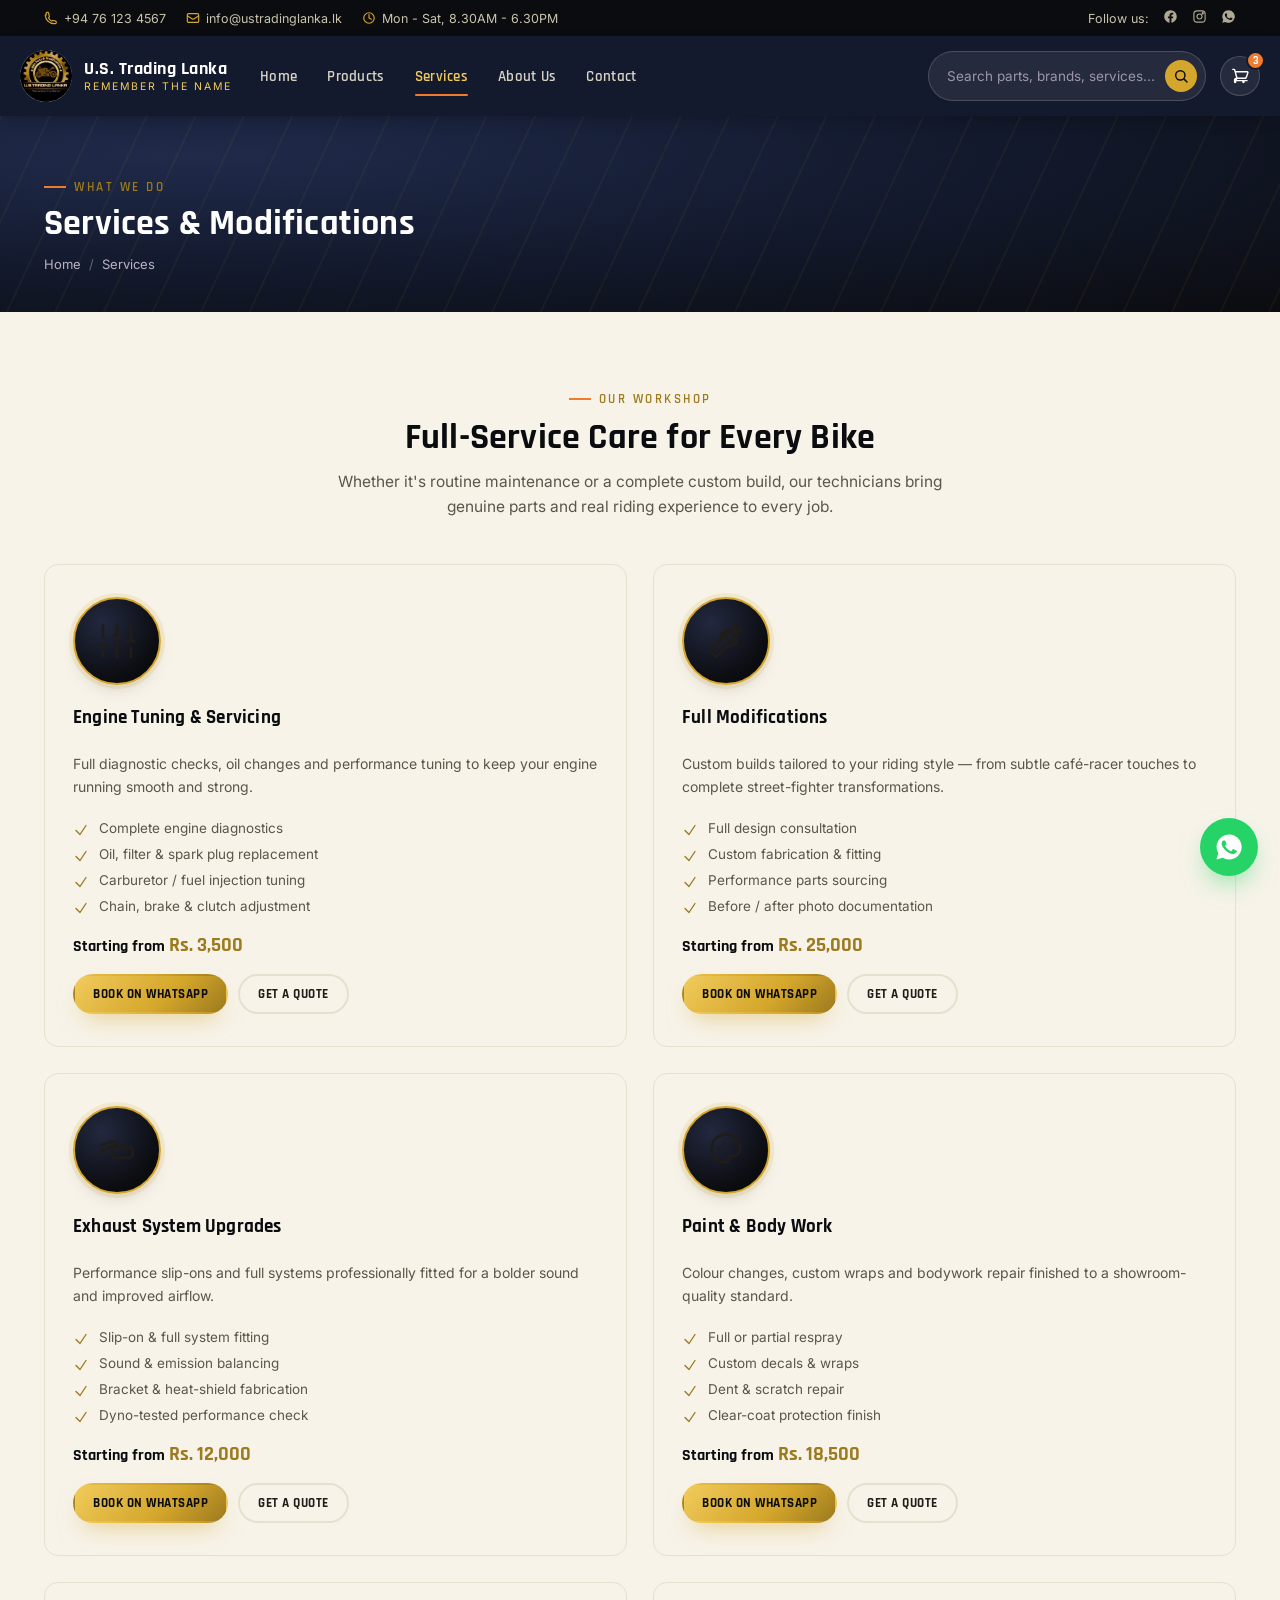
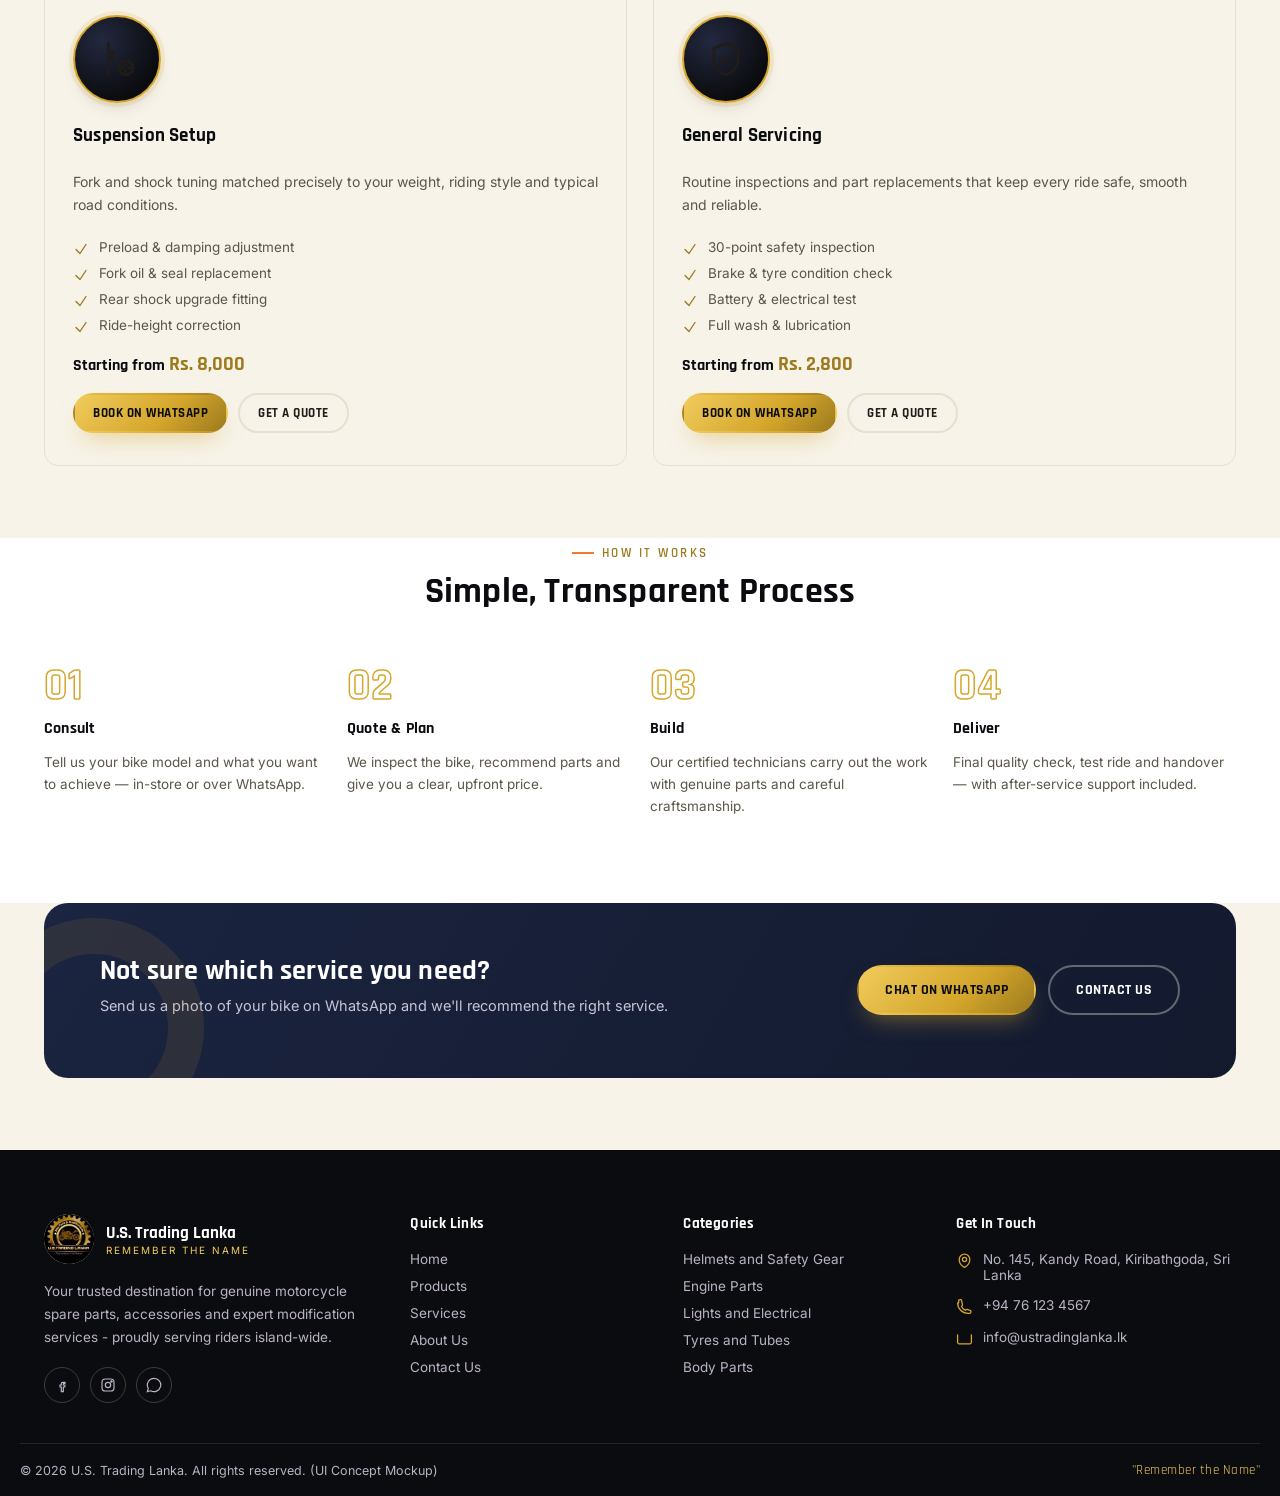
<file: us-trading-lanka/services.html>
<!DOCTYPE html>
<html lang="en">
<head>
<meta charset="UTF-8">
<meta name="viewport" content="width=device-width, initial-scale=1.0">
<meta name="description" content="U.S. Trading Lanka - Bike Parts and Modifications. Genuine motorcycle spare parts, accessories and expert modification services island-wide.">
<link rel="icon" href="images/logo.png">
<link rel="preconnect" href="https://fonts.googleapis.com">
<link rel="preconnect" href="https://fonts.gstatic.com" crossorigin>
<link href="https://fonts.googleapis.com/css2?family=Rajdhani:wght@500;600;700&family=Inter:wght@400;500;600;700&display=swap" rel="stylesheet">
<link rel="stylesheet" href="css/style.css">
<title>Services — U.S. Trading Lanka</title>
</head>
<body>

<div class="topbar">
  <div class="container">
    <div class="topbar-left">
      <span><svg fill="none" viewBox="0 0 24 24" stroke-width="2" stroke="currentColor"><path stroke-linecap="round" stroke-linejoin="round" d="M2.25 6.75c0 8.284 6.716 15 15 15h2.25a1.5 1.5 0 001.5-1.5v-1.372a1.5 1.5 0 00-1.06-1.436l-4.121-1.237a1.5 1.5 0 00-1.514.39l-.9.9a12.03 12.03 0 01-5.622-5.622l.9-.9a1.5 1.5 0 00.39-1.514L7.858 3.31A1.5 1.5 0 006.422 2.25H5.25a1.5 1.5 0 00-1.5 1.5v3z"/></svg> +94 76 123 4567</span>
      <span><svg fill="none" viewBox="0 0 24 24" stroke-width="2" stroke="currentColor"><path stroke-linecap="round" stroke-linejoin="round" d="M21.75 6.75v10.5a2.25 2.25 0 01-2.25 2.25h-15a2.25 2.25 0 01-2.25-2.25V6.75m19.5 0A2.25 2.25 0 0019.5 4.5h-15a2.25 2.25 0 00-2.25 2.25m19.5 0v.243a2.25 2.25 0 01-1.07 1.916l-7.5 4.615a2.25 2.25 0 01-2.36 0L3.32 8.91a2.25 2.25 0 01-1.07-1.916V6.75"/></svg> info@ustradinglanka.lk</span>
      <span><svg fill="none" viewBox="0 0 24 24" stroke-width="2" stroke="currentColor"><path stroke-linecap="round" stroke-linejoin="round" d="M12 6v6l4 2"/><circle cx="12" cy="12" r="9" stroke-linecap="round" stroke-linejoin="round"/></svg> Mon - Sat, 8.30AM - 6.30PM</span>
    </div>
    <div class="topbar-right">
      <span>Follow us:</span>
      <a href="#" aria-label="Facebook"><svg viewBox="0 0 24 24" fill="currentColor"><path d="M22 12.06C22 6.5 17.52 2 12 2S2 6.5 2 12.06c0 5 3.66 9.16 8.44 9.94v-7.03H7.9v-2.91h2.54V9.85c0-2.5 1.49-3.89 3.77-3.89 1.09 0 2.23.2 2.23.2v2.46h-1.26c-1.24 0-1.63.77-1.63 1.56v1.88h2.78l-.44 2.91h-2.34V22c4.78-.78 8.44-4.94 8.44-9.94z"/></svg></a>
      <a href="#" aria-label="Instagram"><svg viewBox="0 0 24 24" fill="none" stroke="currentColor" stroke-width="1.8"><rect x="3" y="3" width="18" height="18" rx="5"/><circle cx="12" cy="12" r="4"/><circle cx="17.2" cy="6.8" r="1"/></svg></a>
      <a href="https://wa.me/94761234567" aria-label="WhatsApp"><svg viewBox="0 0 24 24" fill="currentColor"><path d="M12 2a10 10 0 00-8.6 15.03L2 22l5.1-1.34A10 10 0 1012 2zm5.68 14.24c-.24.68-1.4 1.3-1.94 1.36-.5.06-1.12.08-1.8-.12-.42-.12-.96-.3-1.66-.6-2.92-1.26-4.82-4.2-4.97-4.4-.14-.2-1.18-1.58-1.18-3s.74-2.12 1-2.4c.26-.28.56-.36.76-.36h.54c.18 0 .4-.02.62.48.24.56.8 1.96.88 2.1.08.14.12.32.02.5-.1.2-.16.32-.3.5-.16.18-.32.4-.46.54-.16.16-.32.32-.14.64.18.32.8 1.34 1.74 2.18 1.2 1.06 2.2 1.4 2.52 1.56.32.16.5.14.68-.08.18-.22.78-.9.98-1.22.2-.3.4-.26.68-.16.28.1 1.76.84 2.06.98.3.16.5.24.58.36.08.14.08.76-.16 1.44z"/></svg></a>
    </div>
  </div>
</div>

<header class="site-header">
  <div class="container header-inner">
    <a href="index.html" class="brand">
      <img src="images/logo.png" alt="U.S. Trading Lanka logo">
      <div class="brand-text">
        <strong>U.S. Trading Lanka</strong>
        <span>Remember the Name</span>
      </div>
    </a>

    <nav class="main-nav">
      <a href="index.html" class="">Home</a>
      <a href="products.html" class="">Products</a>
      <a href="services.html" class="active">Services</a>
      <a href="about.html" class="">About Us</a>
      <a href="contact.html" class="">Contact</a>
    </nav>

    <div class="header-actions">
      <form class="search-form desktop-only" role="search">
        <input type="text" placeholder="Search parts, brands, services...">
        <button type="submit" aria-label="Search">
          <svg viewBox="0 0 24 24" fill="none" stroke-width="2.2" stroke="currentColor"><circle cx="11" cy="11" r="7"/><path stroke-linecap="round" d="M21 21l-4.3-4.3"/></svg>
        </button>
      </form>
      <a href="cart.html" class="icon-btn" aria-label="Cart">
        <svg viewBox="0 0 24 24" fill="none" stroke-width="1.8" stroke="currentColor"><path stroke-linecap="round" stroke-linejoin="round" d="M2.25 3h1.386c.51 0 .955.343 1.087.836l.383 1.437M7.5 14.25a3 3 0 00-3 3h15.75m-12.75-3h11.218c1.121-2.3 1.994-4.694 2.602-7.152.153-.614-.319-1.198-.95-1.198H5.106M7.5 14.25L5.106 5.25M7.5 14.25L5.25 18M6 18.75a.75.75 0 11-1.5 0 .75.75 0 011.5 0zM16.5 18.75a.75.75 0 11-1.5 0 .75.75 0 011.5 0z"/></svg>
        <span class="cart-count">3</span>
      </a>
      <button class="menu-toggle" aria-label="Open menu">
        <svg viewBox="0 0 24 24" fill="none" stroke-width="1.8" stroke="currentColor"><path stroke-linecap="round" stroke-linejoin="round" d="M3.75 6.75h16.5M3.75 12h16.5m-16.5 5.25h16.5"/></svg>
      </button>
    </div>
  </div>
</header>

<div class="mobile-drawer">
  <div class="backdrop"></div>
  <div class="panel">
    <button class="close-drawer" aria-label="Close menu">
      <svg viewBox="0 0 24 24" fill="none" stroke-width="2" stroke="currentColor"><path stroke-linecap="round" stroke-linejoin="round" d="M6 18L18 6M6 6l12 12"/></svg>
    </button>
    <form class="search-form" role="search">
      <input type="text" placeholder="Search...">
      <button type="submit" aria-label="Search"><svg viewBox="0 0 24 24" fill="none" stroke-width="2.2" stroke="currentColor"><circle cx="11" cy="11" r="7"/><path stroke-linecap="round" d="M21 21l-4.3-4.3"/></svg></button>
    </form>
    <nav>
      <a href="index.html">Home</a>
      <a href="products.html">Products</a>
      <a href="services.html">Services</a>
      <a href="about.html">About Us</a>
      <a href="contact.html">Contact</a>
      <a href="cart.html">Cart</a>
    </nav>
  </div>
</div>

<div class="page-banner">
  <div class="container">
    <span class="eyebrow">What We Do</span>
    <h1>Services &amp; Modifications</h1>
    <div class="breadcrumb"><a href="index.html">Home</a><span class="sep">/</span><span>Services</span></div>
  </div>
</div>

<section class="section">
  <div class="container">
    <div class="section-head center" style="margin:0 auto 44px;">
      <span class="eyebrow">Our Workshop</span>
      <h2>Full-Service Care for Every Bike</h2>
      <p>Whether it's routine maintenance or a complete custom build, our technicians bring genuine parts and real riding experience to every job.</p>
    </div>
    <div class="service-detail">
        <div class="service-card">
          <div class="ring-badge"><svg viewBox="0 0 24 24" fill="none" stroke="currentColor" stroke-width="1.6"><path stroke-linecap="round" stroke-linejoin="round" d="M4 21V14M4 10V3M12 21v-8M12 9V3M20 21v-5M20 12V3M2 14h4M10 9h4M18 12h4"/></svg></div>
          <h3>Engine Tuning & Servicing</h3>
          <p>Full diagnostic checks, oil changes and performance tuning to keep your engine running smooth and strong.</p>
          <ul><li><svg viewBox="0 0 24 24" fill="none" stroke="currentColor" stroke-width="2"><path stroke-linecap="round" stroke-linejoin="round" d="M4.5 12.75l6 6 9-13.5"/></svg><span>Complete engine diagnostics</span></li><li><svg viewBox="0 0 24 24" fill="none" stroke="currentColor" stroke-width="2"><path stroke-linecap="round" stroke-linejoin="round" d="M4.5 12.75l6 6 9-13.5"/></svg><span>Oil, filter & spark plug replacement</span></li><li><svg viewBox="0 0 24 24" fill="none" stroke="currentColor" stroke-width="2"><path stroke-linecap="round" stroke-linejoin="round" d="M4.5 12.75l6 6 9-13.5"/></svg><span>Carburetor / fuel injection tuning</span></li><li><svg viewBox="0 0 24 24" fill="none" stroke="currentColor" stroke-width="2"><path stroke-linecap="round" stroke-linejoin="round" d="M4.5 12.75l6 6 9-13.5"/></svg><span>Chain, brake & clutch adjustment</span></li></ul>
          <div class="service-price">Starting from <span>Rs. 3,500</span></div>
          <div style="margin-top:16px; display:flex; gap:10px; flex-wrap:wrap;">
            <a href="https://wa.me/94761234567" class="btn btn-primary btn-sm" target="_blank" rel="noopener">Book on WhatsApp</a>
            <a href="contact.html" class="btn btn-outline btn-sm" style="border-color:var(--line); color:var(--ink);">Get a Quote</a>
          </div>
        </div>
        <div class="service-card">
          <div class="ring-badge"><svg viewBox="0 0 24 24" fill="none" stroke="currentColor" stroke-width="1.6"><path stroke-linecap="round" stroke-linejoin="round" d="M14.7 6.3a4 4 0 00-5.4 4.9L3 17.5 6.5 21l6.3-6.3a4 4 0 004.9-5.4l-2.8 2.8-2.7-.7-.7-2.7 2.8-2.8z"/><path stroke-linecap="round" d="M17 3l1 2 2 1-2 1-1 2-1-2-2-1 2-1 1-2z"/></svg></div>
          <h3>Full Modifications</h3>
          <p>Custom builds tailored to your riding style — from subtle café-racer touches to complete street-fighter transformations.</p>
          <ul><li><svg viewBox="0 0 24 24" fill="none" stroke="currentColor" stroke-width="2"><path stroke-linecap="round" stroke-linejoin="round" d="M4.5 12.75l6 6 9-13.5"/></svg><span>Full design consultation</span></li><li><svg viewBox="0 0 24 24" fill="none" stroke="currentColor" stroke-width="2"><path stroke-linecap="round" stroke-linejoin="round" d="M4.5 12.75l6 6 9-13.5"/></svg><span>Custom fabrication & fitting</span></li><li><svg viewBox="0 0 24 24" fill="none" stroke="currentColor" stroke-width="2"><path stroke-linecap="round" stroke-linejoin="round" d="M4.5 12.75l6 6 9-13.5"/></svg><span>Performance parts sourcing</span></li><li><svg viewBox="0 0 24 24" fill="none" stroke="currentColor" stroke-width="2"><path stroke-linecap="round" stroke-linejoin="round" d="M4.5 12.75l6 6 9-13.5"/></svg><span>Before / after photo documentation</span></li></ul>
          <div class="service-price">Starting from <span>Rs. 25,000</span></div>
          <div style="margin-top:16px; display:flex; gap:10px; flex-wrap:wrap;">
            <a href="https://wa.me/94761234567" class="btn btn-primary btn-sm" target="_blank" rel="noopener">Book on WhatsApp</a>
            <a href="contact.html" class="btn btn-outline btn-sm" style="border-color:var(--line); color:var(--ink);">Get a Quote</a>
          </div>
        </div>
        <div class="service-card">
          <div class="ring-badge"><svg viewBox="0 0 24 24" fill="none" stroke="currentColor" stroke-width="1.6"><path stroke-linecap="round" stroke-linejoin="round" d="M3 9l7-2 2 2-6 2.3L3 13"/><rect x="9" y="10.5" width="12" height="6" rx="2.5"/><path stroke-linecap="round" d="M21 12v3"/></svg></div>
          <h3>Exhaust System Upgrades</h3>
          <p>Performance slip-ons and full systems professionally fitted for a bolder sound and improved airflow.</p>
          <ul><li><svg viewBox="0 0 24 24" fill="none" stroke="currentColor" stroke-width="2"><path stroke-linecap="round" stroke-linejoin="round" d="M4.5 12.75l6 6 9-13.5"/></svg><span>Slip-on & full system fitting</span></li><li><svg viewBox="0 0 24 24" fill="none" stroke="currentColor" stroke-width="2"><path stroke-linecap="round" stroke-linejoin="round" d="M4.5 12.75l6 6 9-13.5"/></svg><span>Sound & emission balancing</span></li><li><svg viewBox="0 0 24 24" fill="none" stroke="currentColor" stroke-width="2"><path stroke-linecap="round" stroke-linejoin="round" d="M4.5 12.75l6 6 9-13.5"/></svg><span>Bracket & heat-shield fabrication</span></li><li><svg viewBox="0 0 24 24" fill="none" stroke="currentColor" stroke-width="2"><path stroke-linecap="round" stroke-linejoin="round" d="M4.5 12.75l6 6 9-13.5"/></svg><span>Dyno-tested performance check</span></li></ul>
          <div class="service-price">Starting from <span>Rs. 12,000</span></div>
          <div style="margin-top:16px; display:flex; gap:10px; flex-wrap:wrap;">
            <a href="https://wa.me/94761234567" class="btn btn-primary btn-sm" target="_blank" rel="noopener">Book on WhatsApp</a>
            <a href="contact.html" class="btn btn-outline btn-sm" style="border-color:var(--line); color:var(--ink);">Get a Quote</a>
          </div>
        </div>
        <div class="service-card">
          <div class="ring-badge"><svg viewBox="0 0 24 24" fill="none" stroke="currentColor" stroke-width="1.6"><path stroke-linecap="round" stroke-linejoin="round" d="M12 3a8 8 0 000 16c1.2 0 1.7-.9 1.2-1.9-.4-.8.1-1.6 1-1.6H16a4 4 0 004-4c0-4.7-3.8-8.5-8-8.5z"/><circle cx="8" cy="11" r="1" fill="currentColor" stroke="none"/><circle cx="11" cy="8" r="1" fill="currentColor" stroke="none"/><circle cx="15" cy="9" r="1" fill="currentColor" stroke="none"/></svg></div>
          <h3>Paint & Body Work</h3>
          <p>Colour changes, custom wraps and bodywork repair finished to a showroom-quality standard.</p>
          <ul><li><svg viewBox="0 0 24 24" fill="none" stroke="currentColor" stroke-width="2"><path stroke-linecap="round" stroke-linejoin="round" d="M4.5 12.75l6 6 9-13.5"/></svg><span>Full or partial respray</span></li><li><svg viewBox="0 0 24 24" fill="none" stroke="currentColor" stroke-width="2"><path stroke-linecap="round" stroke-linejoin="round" d="M4.5 12.75l6 6 9-13.5"/></svg><span>Custom decals & wraps</span></li><li><svg viewBox="0 0 24 24" fill="none" stroke="currentColor" stroke-width="2"><path stroke-linecap="round" stroke-linejoin="round" d="M4.5 12.75l6 6 9-13.5"/></svg><span>Dent & scratch repair</span></li><li><svg viewBox="0 0 24 24" fill="none" stroke="currentColor" stroke-width="2"><path stroke-linecap="round" stroke-linejoin="round" d="M4.5 12.75l6 6 9-13.5"/></svg><span>Clear-coat protection finish</span></li></ul>
          <div class="service-price">Starting from <span>Rs. 18,500</span></div>
          <div style="margin-top:16px; display:flex; gap:10px; flex-wrap:wrap;">
            <a href="https://wa.me/94761234567" class="btn btn-primary btn-sm" target="_blank" rel="noopener">Book on WhatsApp</a>
            <a href="contact.html" class="btn btn-outline btn-sm" style="border-color:var(--line); color:var(--ink);">Get a Quote</a>
          </div>
        </div>
        <div class="service-card">
          <div class="ring-badge"><svg viewBox="0 0 24 24" fill="none" stroke="currentColor" stroke-width="1.6"><path stroke-linecap="round" stroke-linejoin="round" d="M7 3v4M7 21v-4M7 7l3 1-3 1 3 1-3 1 3 1-3 1"/><circle cx="17" cy="17" r="4"/><path stroke-linecap="round" d="M17 14v1.5M17 18.5V20M14 17h1.5M18.5 17H20"/></svg></div>
          <h3>Suspension Setup</h3>
          <p>Fork and shock tuning matched precisely to your weight, riding style and typical road conditions.</p>
          <ul><li><svg viewBox="0 0 24 24" fill="none" stroke="currentColor" stroke-width="2"><path stroke-linecap="round" stroke-linejoin="round" d="M4.5 12.75l6 6 9-13.5"/></svg><span>Preload & damping adjustment</span></li><li><svg viewBox="0 0 24 24" fill="none" stroke="currentColor" stroke-width="2"><path stroke-linecap="round" stroke-linejoin="round" d="M4.5 12.75l6 6 9-13.5"/></svg><span>Fork oil & seal replacement</span></li><li><svg viewBox="0 0 24 24" fill="none" stroke="currentColor" stroke-width="2"><path stroke-linecap="round" stroke-linejoin="round" d="M4.5 12.75l6 6 9-13.5"/></svg><span>Rear shock upgrade fitting</span></li><li><svg viewBox="0 0 24 24" fill="none" stroke="currentColor" stroke-width="2"><path stroke-linecap="round" stroke-linejoin="round" d="M4.5 12.75l6 6 9-13.5"/></svg><span>Ride-height correction</span></li></ul>
          <div class="service-price">Starting from <span>Rs. 8,000</span></div>
          <div style="margin-top:16px; display:flex; gap:10px; flex-wrap:wrap;">
            <a href="https://wa.me/94761234567" class="btn btn-primary btn-sm" target="_blank" rel="noopener">Book on WhatsApp</a>
            <a href="contact.html" class="btn btn-outline btn-sm" style="border-color:var(--line); color:var(--ink);">Get a Quote</a>
          </div>
        </div>
        <div class="service-card">
          <div class="ring-badge"><svg viewBox="0 0 24 24" fill="none" stroke="currentColor" stroke-width="1.6"><path stroke-linecap="round" stroke-linejoin="round" d="M12 3l7 3v6c0 4.5-3 7.5-7 9-4-1.5-7-4.5-7-9V6l7-3z"/><path stroke-linecap="round" stroke-linejoin="round" d="M9 12l2 2 4-4"/></svg></div>
          <h3>General Servicing</h3>
          <p>Routine inspections and part replacements that keep every ride safe, smooth and reliable.</p>
          <ul><li><svg viewBox="0 0 24 24" fill="none" stroke="currentColor" stroke-width="2"><path stroke-linecap="round" stroke-linejoin="round" d="M4.5 12.75l6 6 9-13.5"/></svg><span>30-point safety inspection</span></li><li><svg viewBox="0 0 24 24" fill="none" stroke="currentColor" stroke-width="2"><path stroke-linecap="round" stroke-linejoin="round" d="M4.5 12.75l6 6 9-13.5"/></svg><span>Brake & tyre condition check</span></li><li><svg viewBox="0 0 24 24" fill="none" stroke="currentColor" stroke-width="2"><path stroke-linecap="round" stroke-linejoin="round" d="M4.5 12.75l6 6 9-13.5"/></svg><span>Battery & electrical test</span></li><li><svg viewBox="0 0 24 24" fill="none" stroke="currentColor" stroke-width="2"><path stroke-linecap="round" stroke-linejoin="round" d="M4.5 12.75l6 6 9-13.5"/></svg><span>Full wash & lubrication</span></li></ul>
          <div class="service-price">Starting from <span>Rs. 2,800</span></div>
          <div style="margin-top:16px; display:flex; gap:10px; flex-wrap:wrap;">
            <a href="https://wa.me/94761234567" class="btn btn-primary btn-sm" target="_blank" rel="noopener">Book on WhatsApp</a>
            <a href="contact.html" class="btn btn-outline btn-sm" style="border-color:var(--line); color:var(--ink);">Get a Quote</a>
          </div>
        </div>
    </div>
  </div>
</section>

<section class="section" style="background:var(--white); padding-top:0;">
  <div class="container">
    <div class="section-head center" style="margin:0 auto 44px;">
      <span class="eyebrow">How It Works</span>
      <h2>Simple, Transparent Process</h2>
    </div>
    <div class="process-steps">
      <div class="process-step">
        <span class="num">01</span>
        <h4>Consult</h4>
        <p>Tell us your bike model and what you want to achieve — in-store or over WhatsApp.</p>
      </div>
      <div class="process-step">
        <span class="num">02</span>
        <h4>Quote & Plan</h4>
        <p>We inspect the bike, recommend parts and give you a clear, upfront price.</p>
      </div>
      <div class="process-step">
        <span class="num">03</span>
        <h4>Build</h4>
        <p>Our certified technicians carry out the work with genuine parts and careful craftsmanship.</p>
      </div>
      <div class="process-step">
        <span class="num">04</span>
        <h4>Deliver</h4>
        <p>Final quality check, test ride and handover — with after-service support included.</p>
      </div>
    </div>
  </div>
</section>

<section class="section" style="padding-top:0;">
  <div class="container">
    <div class="cta-banner">
      <div>
        <h3>Not sure which service you need?</h3>
        <p>Send us a photo of your bike on WhatsApp and we'll recommend the right service.</p>
      </div>
      <div class="cta-actions">
        <a href="https://wa.me/94761234567" class="btn btn-primary" target="_blank" rel="noopener">Chat on WhatsApp</a>
        <a href="contact.html" class="btn btn-outline">Contact Us</a>
      </div>
    </div>
  </div>
</section>


<footer class="site-footer">
  <div class="footer-top">
    <div class="container footer-grid">
      <div>
        <div class="footer-brand">
          <img src="images/logo.png" alt="U.S. Trading Lanka logo">
          <div>
            <strong>U.S. Trading Lanka</strong>
            <span>Remember the Name</span>
          </div>
        </div>
        <p class="desc">Your trusted destination for genuine motorcycle spare parts, accessories and expert modification services - proudly serving riders island-wide.</p>
        <div class="footer-social">
          <a href="#" aria-label="Facebook"><svg viewBox="0 0 24 24" fill="none" stroke="currentColor" stroke-width="1.8"><path d="M15 8h-2a2 2 0 00-2 2v2H9v3h2v7h3v-7h2.2l.3-3H14v-1.5c0-.5.3-1 1-1h1.5V8z"/></svg></a>
          <a href="#" aria-label="Instagram"><svg viewBox="0 0 24 24" fill="none" stroke="currentColor" stroke-width="1.8"><rect x="3" y="3" width="18" height="18" rx="5"/><circle cx="12" cy="12" r="4"/><circle cx="17.2" cy="6.8" r="1"/></svg></a>
          <a href="https://wa.me/94761234567" aria-label="WhatsApp"><svg viewBox="0 0 24 24" fill="none" stroke="currentColor" stroke-width="1.8"><path d="M12 2a10 10 0 00-8.6 15.03L2 22l5.1-1.34A10 10 0 1012 2z"/></svg></a>
        </div>
      </div>

      <div>
        <h4>Quick Links</h4>
        <div class="footer-links">
          <a href="index.html">Home</a>
          <a href="products.html">Products</a>
          <a href="services.html">Services</a>
          <a href="about.html">About Us</a>
          <a href="contact.html">Contact Us</a>
        </div>
      </div>

      <div>
        <h4>Categories</h4>
        <div class="footer-links">
          <a href="products.html">Helmets and Safety Gear</a>
          <a href="products.html">Engine Parts</a>
          <a href="products.html">Lights and Electrical</a>
          <a href="products.html">Tyres and Tubes</a>
          <a href="products.html">Body Parts</a>
        </div>
      </div>

      <div>
        <h4>Get In Touch</h4>
        <ul class="footer-contact">
          <li><svg viewBox="0 0 24 24" fill="none" stroke="currentColor" stroke-width="1.8"><path stroke-linecap="round" stroke-linejoin="round" d="M15 10.5a3 3 0 11-6 0 3 3 0 016 0z"/><path stroke-linecap="round" stroke-linejoin="round" d="M19.5 10.5c0 7.142-7.5 11.25-7.5 11.25S4.5 17.642 4.5 10.5a7.5 7.5 0 1115 0z"/></svg><span>No. 145, Kandy Road, Kiribathgoda, Sri Lanka</span></li>
          <li><svg viewBox="0 0 24 24" fill="none" stroke="currentColor" stroke-width="1.8"><path stroke-linecap="round" stroke-linejoin="round" d="M2.25 6.75c0 8.284 6.716 15 15 15h2.25a1.5 1.5 0 001.5-1.5v-1.372a1.5 1.5 0 00-1.06-1.436l-4.121-1.237a1.5 1.5 0 00-1.514.39l-.9.9a12.03 12.03 0 01-5.622-5.622l.9-.9a1.5 1.5 0 00.39-1.514L7.858 3.31A1.5 1.5 0 006.422 2.25H5.25a1.5 1.5 0 00-1.5 1.5v3z"/></svg><span>+94 76 123 4567</span></li>
          <li><svg viewBox="0 0 24 24" fill="none" stroke="currentColor" stroke-width="1.8"><path stroke-linecap="round" stroke-linejoin="round" d="M21.75 6.75v10.5a2.25 2.25 0 01-2.25 2.25h-15a2.25 2.25 0 01-2.25-2.25V6.75"/></svg><span>info@ustradinglanka.lk</span></li>
        </ul>
      </div>
    </div>
  </div>
  <div class="container footer-bottom">
    <span>&copy; 2026 U.S. Trading Lanka. All rights reserved. (UI Concept Mockup)</span>
    <span class="tagline">"Remember the Name"</span>
  </div>
</footer>

<a href="https://wa.me/94761234567" class="whatsapp-float" target="_blank" rel="noopener" aria-label="Chat on WhatsApp">
  <svg viewBox="0 0 24 24"><path d="M12 2a10 10 0 00-8.6 15.03L2 22l5.1-1.34A10 10 0 1012 2zm5.68 14.24c-.24.68-1.4 1.3-1.94 1.36-.5.06-1.12.08-1.8-.12-.42-.12-.96-.3-1.66-.6-2.92-1.26-4.82-4.2-4.97-4.4-.14-.2-1.18-1.58-1.18-3s.74-2.12 1-2.4c.26-.28.56-.36.76-.36h.54c.18 0 .4-.02.62.48.24.56.8 1.96.88 2.1.08.14.12.32.02.5-.1.2-.16.32-.3.5-.16.18-.32.4-.46.54-.16.16-.32.32-.14.64.18.32.8 1.34 1.74 2.18 1.2 1.06 2.2 1.4 2.52 1.56.32.16.5.14.68-.08.18-.22.78-.9.98-1.22.2-.3.4-.26.68-.16.28.1 1.76.84 2.06.98.3.16.5.24.58.36.08.14.08.76-.16 1.44z"/></svg>
</a>
<script src="js/script.js"></script>
</body>
</html>
</file>
<file: us-trading-lanka/css/style.css>
/* =========================================================
   U.S. TRADING LANKA — "Remember the Name"
   Design tokens: black/gold/navy — echoes the gear-badge logo
   ========================================================= */

:root{
  --black:       #0B0C0F;
  --navy:        #131A2E;
  --navy-2:      #1B2440;
  --gold:        #D4A62B;
  --gold-light:  #F1CB5C;
  --gold-dark:   #9C7A1E;
  --orange:      #EF7B2E;
  --orange-dark: #D9631A;
  --cream:       #F7F3E9;
  --ink:         #201D18;
  --ink-soft:    #5B5648;
  --white:       #FFFFFF;
  --line:        #E7E0CE;

  --font-display: 'Rajdhani', sans-serif;
  --font-body:    'Inter', sans-serif;

  --radius: 14px;
  --radius-sm: 8px;
  --shadow: 0 20px 45px -20px rgba(11,12,15,0.35);
  --shadow-sm: 0 8px 20px -10px rgba(11,12,15,0.25);
  --container: 1240px;
}

*,*::before,*::after{ box-sizing:border-box; }
html{ scroll-behavior:smooth; }
html, body{ overflow-x:hidden; width:100%; max-width:100%; }
body{
  margin:0;
  font-family:var(--font-body);
  color:var(--ink);
  background:var(--cream);
  -webkit-font-smoothing:antialiased;
}
img{ max-width:100%; display:block; }
a{ color:inherit; text-decoration:none; }
ul{ margin:0; padding:0; list-style:none; }
button{ font-family:inherit; cursor:pointer; }
input,select,textarea{ font-family:inherit; max-width:100%; }

.container{ max-width:var(--container); margin:0 auto; padding:0 24px; width:100%; }

h1,h2,h3,h4{
  font-family:var(--font-display);
  font-weight:700;
  margin:0;
  color:var(--black);
  letter-spacing:.2px;
}

.eyebrow{
  display:inline-flex;
  align-items:center;
  gap:8px;
  font-family:var(--font-display);
  font-weight:600;
  letter-spacing:2.5px;
  text-transform:uppercase;
  font-size:13px;
  color:var(--gold-dark);
}
.eyebrow::before{
  content:"";
  width:22px; height:2px;
  background:var(--orange);
  display:inline-block;
}

.section{ padding:72px 0; }
.section-head{ max-width:640px; margin-bottom:40px; }
.section-head h2{ font-size:36px; margin-top:10px; line-height:1.15; }
.section-head p{ color:var(--ink-soft); margin-top:12px; font-size:15.5px; line-height:1.6; }
.section-head.center{ margin-left:auto; margin-right:auto; text-align:center; }

.btn{
  display:inline-flex;
  align-items:center;
  justify-content:center;
  gap:8px;
  font-family:var(--font-display);
  font-weight:700;
  letter-spacing:.5px;
  text-transform:uppercase;
  font-size:14px;
  padding:14px 26px;
  border-radius:999px;
  border:2px solid transparent;
  transition:transform .18s ease, box-shadow .18s ease, background .18s ease, color .18s ease;
  white-space:nowrap;
}
.btn:active{ transform:scale(.97); }
.btn-primary{
  background:linear-gradient(135deg,var(--gold-light),var(--gold) 60%,var(--gold-dark));
  color:var(--black);
  box-shadow:0 12px 24px -10px rgba(212,166,43,.55);
}
.btn-primary:hover{ transform:translateY(-2px); box-shadow:0 16px 28px -10px rgba(212,166,43,.65); }
.btn-outline{
  border-color:rgba(247,243,233,.35);
  color:var(--white);
  background:transparent;
}
.btn-outline:hover{ background:rgba(247,243,233,.1); }
.btn-dark{
  background:var(--black);
  color:var(--gold-light);
}
.btn-dark:hover{ background:#000; transform:translateY(-2px); }
.btn-block{ width:100%; }
.btn-sm{ padding:10px 18px; font-size:12.5px; }

/* =================== GEAR / SIGNATURE MOTIF =================== */
.gear-divider{
  width:100%;
  height:26px;
  display:block;
  line-height:0;
}
.gear-divider svg{ width:100%; height:100%; display:block; }

.ring-badge{
  position:relative;
  width:88px; height:88px;
  border-radius:50%;
  display:flex; align-items:center; justify-content:center;
  background:radial-gradient(circle at 32% 28%, #22283f, var(--black) 72%);
  border:2px solid var(--gold);
  box-shadow:0 0 0 4px rgba(212,166,43,.15), var(--shadow-sm);
  flex:none;
}
.ring-badge svg{ width:42px; height:42px; }

/* =========================== TOPBAR =========================== */
.topbar{
  background:var(--black);
  color:#cbc4ad;
  font-size:12.5px;
}
.topbar .container{
  display:flex; align-items:center; justify-content:space-between;
  padding-top:9px; padding-bottom:9px;
  gap:16px;
}
.topbar-left{ display:flex; gap:20px; flex-wrap:wrap; }
.topbar-left span{ display:inline-flex; align-items:center; gap:6px; }
.topbar-left svg{ width:14px; height:14px; stroke:var(--gold); flex:none; }
.topbar-right{ display:flex; gap:14px; align-items:center; }
.topbar-right a{ opacity:.85; transition:opacity .15s; }
.topbar-right a:hover{ opacity:1; color:var(--gold-light); }
.topbar-right svg{ width:15px; height:15px; }

/* =========================== HEADER =========================== */
.site-header{
  background:var(--navy);
  position:sticky; top:0; z-index:200;
  box-shadow:0 6px 20px -10px rgba(0,0,0,.4);
}
.header-inner{
  display:flex; align-items:center; gap:28px;
  padding:14px 0;
  flex-wrap:nowrap;
}
.brand{ display:flex; align-items:center; gap:12px; flex:none; min-width:0; }
.brand img{ width:52px; height:52px; border-radius:50%; flex:none; }
.brand-text{ line-height:1.1; min-width:0; }
.brand-text strong{
  display:block; font-family:var(--font-display); font-weight:700;
  color:var(--white); font-size:18px; letter-spacing:.5px;
  white-space:nowrap;
}
.brand-text span{
  display:block; font-size:10.5px; color:var(--gold-light);
  text-transform:uppercase; letter-spacing:2px; margin-top:2px;
  white-space:nowrap;
}

.main-nav{ display:flex; gap:30px; flex:1; }
.main-nav a{
  font-family:var(--font-display); font-weight:600; font-size:15px;
  color:#D8D3C4; letter-spacing:.3px; position:relative; padding:6px 0;
  transition:color .15s;
}
.main-nav a:hover, .main-nav a.active{ color:var(--gold-light); }
.main-nav a.active::after{
  content:""; position:absolute; left:0; right:0; bottom:-4px; height:2px;
  background:var(--orange); border-radius:2px;
}

.header-actions{ display:flex; align-items:center; gap:14px; flex:none; }

.search-form{
  display:flex; align-items:center;
  background:rgba(247,243,233,.08);
  border:1px solid rgba(247,243,233,.18);
  border-radius:999px;
  padding:8px 8px 8px 16px;
  min-width:230px;
}
.search-form input{
  background:transparent; border:none; outline:none;
  color:var(--white); font-size:13.5px; width:100%;
}
.search-form input::placeholder{ color:#9C97A8; }
.search-form button{
  background:var(--gold); border:none; width:32px; height:32px; border-radius:50%;
  display:flex; align-items:center; justify-content:center; flex:none;
  transition:background .15s;
}
.search-form button:hover{ background:var(--gold-light); }
.search-form button svg{ width:16px; height:16px; stroke:var(--black); }

.icon-sm{ display:inline-flex; flex:none; }
.icon-sm svg{ width:20px; height:20px; flex:none; }

.icon-btn{
  position:relative;
  width:40px; height:40px; border-radius:50%;
  display:flex; align-items:center; justify-content:center;
  background:rgba(247,243,233,.08);
  border:1px solid rgba(247,243,233,.18);
  color:var(--white);
  transition:background .15s;
  flex:none;
}
.icon-btn:hover{ background:rgba(212,166,43,.25); }
.icon-btn svg{ width:19px; height:19px; }
.cart-count{
  position:absolute; top:-6px; right:-6px;
  background:var(--orange); color:#fff; font-size:10.5px; font-weight:700;
  width:19px; height:19px; border-radius:50%;
  display:flex; align-items:center; justify-content:center;
  border:2px solid var(--navy);
  font-family:var(--font-display);
}
.menu-toggle{ display:none; flex:none; }

/* =========================== HERO =========================== */
.hero{
  position:relative;
  background:radial-gradient(ellipse at 20% 15%, #202a4a 0%, var(--navy) 46%, var(--black) 100%);
  overflow:hidden;
  color:var(--white);
}
.hero::before{
  content:"";
  position:absolute; inset:0;
  background-image:
    repeating-linear-gradient(115deg, rgba(212,166,43,.05) 0 2px, transparent 2px 44px);
  pointer-events:none;
}
.hero-moto{
  position:absolute; right:-40px; bottom:-30px; width:52%; max-width:640px;
  opacity:.9;
  pointer-events:none;
}
.hero-inner{
  position:relative; z-index:2;
  padding:96px 0 130px;
  max-width:640px;
}
.hero-inner .eyebrow{ color:var(--gold-light); }
.hero-inner .eyebrow::before{ background:var(--orange); }
.hero-inner h1{
  font-size:52px; color:var(--white); line-height:1.06; margin-top:16px;
}
.hero-inner h1 em{
  font-style:normal; color:var(--gold-light);
}
.hero-inner p{
  color:#C9C4D6; font-size:16px; line-height:1.7; margin-top:18px; max-width:480px;
}
.hero-cta{ display:flex; gap:14px; margin-top:32px; flex-wrap:wrap; }
.hero-dots{ display:flex; gap:8px; margin-top:46px; }
.hero-dots span{
  width:8px; height:8px; border-radius:50%; background:rgba(247,243,233,.3);
}
.hero-dots span.active{ background:var(--gold); width:22px; border-radius:5px; transition:.2s; }

/* trust bar */
.trust-bar{
  background:linear-gradient(90deg,var(--orange-dark),var(--orange));
  color:#fff;
}
.trust-bar .container{
  display:flex; justify-content:space-between; align-items:center;
  padding:16px 24px; flex-wrap:wrap; gap:14px;
}
.trust-item{ display:flex; align-items:center; gap:10px; font-size:14px; font-weight:600; font-family:var(--font-display); letter-spacing:.3px; }
.trust-item svg{ width:22px; height:22px; flex:none; }

/* =========================== CATEGORY CARD (overlap) =========================== */
.category-wrap{ margin-top:-70px; position:relative; z-index:5; }
.category-card{
  background:var(--white);
  border-radius:22px;
  box-shadow:var(--shadow);
  padding:40px 40px 34px;
}
.category-card h2{ font-size:26px; }
.cat-grid{
  display:grid; grid-template-columns:repeat(6,1fr); gap:22px 14px;
  margin-top:28px;
}
.cat-item{
  text-align:center; display:flex; flex-direction:column; align-items:center; gap:10px;
}
.cat-icon{
  width:78px; height:78px; border-radius:50%;
  background:linear-gradient(160deg,#FBF7EC,#F0E6C8);
  border:1px solid var(--line);
  display:flex; align-items:center; justify-content:center;
  overflow:hidden;                 /* keeps the photo clipped to the circle */
  transition:transform .18s ease, box-shadow .18s ease, border-color .18s ease;
}
.cat-icon img{
  width:100%;
  height:100%;
  object-fit:cover;                /* fills the circle, crops excess instead of squishing */
  object-position:center;
}
.cat-item:hover .cat-icon{
  transform:translateY(-4px);
  border-color:var(--gold);
  box-shadow:0 12px 20px -10px rgba(212,166,43,.5);
}
.cat-item span{ font-size:12.5px; font-weight:600; color:var(--ink); font-family:var(--font-display); letter-spacing:.2px; }

/* =========================== PRODUCT CARDS =========================== */
.product-grid{
  display:grid; grid-template-columns:repeat(4,1fr); gap:24px;
}
.product-card{
  background:var(--white);
  border-radius:var(--radius);
  border:1px solid var(--line);
  overflow:hidden;
  transition:box-shadow .2s ease, transform .2s ease;
  display:flex; flex-direction:column;
  cursor:pointer;
}
.product-card:hover{ box-shadow:var(--shadow); transform:translateY(-4px); }
.product-media{
  position:relative;
  aspect-ratio:1/1;
  background:linear-gradient(160deg,#F8F4E8,#EFE4C4);
  display:flex; align-items:center; justify-content:center;
  overflow:hidden;                 /* clips the photo to the card shape */
}
.product-media img{
  width:100%;
  height:100%;
  object-fit:cover;                /* fills the square, crops excess */
  object-position:center;
  transition:transform .3s ease;   /* nice zoom-in feel on hover */
}
.product-card:hover .product-media img{
  transform:scale(1.06);
}
.product-badge{
  position:absolute; top:12px; left:12px;
  background:var(--orange); color:#fff; font-size:10.5px; font-weight:700;
  padding:4px 10px; border-radius:999px; text-transform:uppercase;
  font-family:var(--font-display); letter-spacing:.5px;
}
.product-badge.sale{ background:var(--gold); color:var(--black); }
.wishlist-btn{
  position:absolute; top:10px; right:10px;
  width:32px; height:32px; border-radius:50%; background:#fff;
  display:flex; align-items:center; justify-content:center;
  box-shadow:var(--shadow-sm); border:none;
}
.wishlist-btn svg{ width:16px; height:16px; }
.product-body{ padding:16px 18px 18px; display:flex; flex-direction:column; gap:6px; flex:1; }
.product-cat{ font-size:11px; text-transform:uppercase; letter-spacing:1.4px; color:var(--gold-dark); font-family:var(--font-display); font-weight:700; }
.product-body h4{ font-size:16px; line-height:1.3; }
.product-stars{ display:flex; gap:2px; margin:2px 0; }
.product-stars svg{ width:13px; height:13px; fill:var(--gold); stroke:none; }
.product-price-row{ display:flex; align-items:center; justify-content:space-between; margin-top:auto; padding-top:10px; }
.price{ font-family:var(--font-display); font-weight:700; font-size:19px; color:var(--black); }
.price small{ font-size:13px; color:#A79E86; text-decoration:line-through; font-weight:600; margin-left:6px; }
.add-cart-btn{
  width:38px; height:38px; border-radius:50%; border:none;
  background:var(--black); color:var(--gold-light);
  display:flex; align-items:center; justify-content:center;
  transition:background .15s, transform .15s;
  flex:none;
}
.add-cart-btn:hover{ background:var(--orange); color:#fff; transform:scale(1.06); }
.add-cart-btn svg{ width:17px; height:17px; }

.products-footer{ display:flex; justify-content:center; margin-top:40px; }

/* =========================== SERVICES =========================== */
.services-section{ background:var(--white); }
.service-grid{
  display:grid; grid-template-columns:repeat(3,1fr); gap:26px;
}
.service-card{
  background:var(--cream);
  border:1px solid var(--line);
  border-radius:var(--radius);
  padding:32px 28px;
  transition:transform .2s ease, box-shadow .2s ease, border-color .2s;
}
.service-card:hover{ transform:translateY(-5px); box-shadow:var(--shadow); border-color:var(--gold); }
.service-card .ring-badge{ margin-bottom:20px; }
.service-card h3{ font-size:19px; margin-bottom:8px; }
.service-card p{ color:var(--ink-soft); font-size:14px; line-height:1.65; margin-bottom:14px; }
.service-card .link-arrow{
  font-family:var(--font-display); font-weight:700; font-size:13px; letter-spacing:.4px;
  color:var(--orange-dark); display:inline-flex; align-items:center; gap:6px;
}
.service-card .link-arrow svg{ width:14px; height:14px; transition:transform .15s; }
.service-card:hover .link-arrow svg{ transform:translateX(4px); }

.service-detail{
  display:grid; grid-template-columns:1fr 1fr; gap:26px;
}
.service-detail .service-card{ display:flex; flex-direction:column; }
.service-detail ul{ margin-top:8px; display:flex; flex-direction:column; gap:8px; }
.service-detail li{ display:flex; gap:10px; font-size:13.5px; color:var(--ink-soft); align-items:flex-start; }
.service-detail li svg{ width:16px; height:16px; stroke:var(--gold-dark); flex:none; margin-top:2px; }
.service-price{ margin-top:16px; font-family:var(--font-display); font-weight:700; color:var(--black); }
.service-price span{ color:var(--gold-dark); font-size:20px; }

/* process steps */
.process-steps{
  display:grid; grid-template-columns:repeat(4,1fr); gap:20px; counter-reset:step;
}
.process-step{ position:relative; padding-top:8px; }
.process-step .num{
  font-family:var(--font-display); font-weight:700; font-size:44px;
  color:transparent; -webkit-text-stroke:1.5px var(--gold);
  line-height:1; margin-bottom:10px; display:block;
}
.process-step h4{ font-size:16px; margin-bottom:6px; }
.process-step p{ font-size:13.5px; color:var(--ink-soft); line-height:1.6; }

/* =========================== EXPERIENCE / STATS =========================== */
.experience-section{
  background:var(--black);
  color:var(--white);
  position:relative;
  overflow:hidden;
}
.experience-section::after{
  content:"";
  position:absolute; right:-120px; top:-120px; width:400px; height:400px;
  border-radius:50%; border:60px solid rgba(212,166,43,.06);
}
.exp-grid{
  display:grid; grid-template-columns:1.1fr 1fr; gap:60px; align-items:center;
  position:relative; z-index:2;
}
.exp-grid .eyebrow{ color:var(--gold-light); }
.exp-grid h2{ color:var(--white); font-size:34px; margin-top:12px; line-height:1.2; }
.exp-grid > div:first-child p{ color:#B9B3C4; margin-top:16px; line-height:1.7; font-size:15px; }
.exp-list{ margin-top:26px; display:flex; flex-direction:column; gap:14px; }
.exp-list li{ display:flex; gap:12px; align-items:flex-start; font-size:14.5px; color:#D8D3C4; }
.exp-list li svg{ width:20px; height:20px; stroke:var(--gold); flex:none; }

.stat-grid{ display:grid; grid-template-columns:1fr 1fr; gap:20px; }
.stat-grid.cols-4{ grid-template-columns:repeat(4,1fr); }
.stat-box{
  background:rgba(247,243,233,.04);
  border:1px solid rgba(212,166,43,.25);
  border-radius:var(--radius);
  padding:26px 22px;
}
.stat-box strong{
  display:block; font-family:var(--font-display); font-size:38px; font-weight:700;
  color:var(--gold-light);
}
.stat-box span{ font-size:13px; color:#B9B3C4; letter-spacing:.3px; }

/* =========================== TESTIMONIALS =========================== */
.testi-grid{ display:grid; grid-template-columns:repeat(3,1fr); gap:24px; }
.testi-card{
  background:var(--white); border:1px solid var(--line); border-radius:var(--radius);
  padding:28px; box-shadow:var(--shadow-sm);
}
.testi-stars{ display:flex; gap:3px; margin-bottom:14px; }
.testi-stars svg{ width:15px; height:15px; fill:var(--gold); stroke:none; }
.testi-card p{ font-size:14.5px; color:var(--ink-soft); line-height:1.7; }
.testi-person{ display:flex; align-items:center; gap:12px; margin-top:18px; }
.testi-avatar{
  width:42px; height:42px; border-radius:50%;
  background:linear-gradient(135deg,var(--gold-light),var(--gold-dark));
  display:flex; align-items:center; justify-content:center;
  font-family:var(--font-display); font-weight:700; color:var(--black); font-size:15px;
  flex:none;
}
.testi-person strong{ display:block; font-size:14px; font-family:var(--font-display); }
.testi-person span{ font-size:12px; color:var(--ink-soft); }

/* =========================== CTA BANNER =========================== */
.cta-banner{
  background:linear-gradient(120deg,var(--navy-2),var(--navy));
  color:#fff; border-radius:24px; padding:50px 56px;
  display:flex; align-items:center; justify-content:space-between; gap:30px; flex-wrap:wrap;
  position:relative; overflow:hidden;
}
.cta-banner::before{
  content:""; position:absolute; left:-60px; bottom:-60px; width:220px; height:220px;
  border-radius:50%; border:36px solid rgba(212,166,43,.1);
}
.cta-banner h3{ color:#fff; font-size:28px; max-width:420px; position:relative; z-index:2; }
.cta-banner p{ color:#C9C4D6; margin-top:8px; font-size:14.5px; }
.cta-actions{ position:relative; z-index:2; display:flex; gap:12px; flex-wrap:wrap; }

/* =========================== PAGE BANNER (inner pages) =========================== */
.page-banner{
  background:radial-gradient(ellipse at 15% 20%, #202a4a 0, var(--navy) 50%, var(--black) 100%);
  color:#fff; padding:56px 0 40px; position:relative; overflow:hidden;
}
.page-banner::before{
  content:""; position:absolute; inset:0;
  background-image:repeating-linear-gradient(115deg, rgba(212,166,43,.05) 0 2px, transparent 2px 44px);
}
.page-banner .container{ position:relative; z-index:2; }
.breadcrumb{ font-size:13px; color:#B9B3C4; display:flex; gap:8px; align-items:center; margin-top:10px; flex-wrap:wrap; }
.breadcrumb a:hover{ color:var(--gold-light); }
.breadcrumb .sep{ opacity:.5; }
.page-banner h1{ color:#fff; font-size:36px; margin-top:6px; }

/* =========================== FOOTER =========================== */
.site-footer{ background:var(--black); color:#B9B3C4; }
.footer-top{ padding:64px 0 40px; }
.footer-grid{ display:grid; grid-template-columns:1.4fr 1fr 1fr 1.2fr; gap:40px; }
.footer-brand{ display:flex; gap:12px; align-items:center; margin-bottom:16px; }
.footer-brand img{ width:50px; height:50px; border-radius:50%; flex:none; }
.footer-brand strong{ display:block; color:#fff; font-family:var(--font-display); font-size:17px; }
.footer-brand span{ display:block; color:var(--gold-light); font-size:10px; letter-spacing:2px; text-transform:uppercase; }
.site-footer p.desc{ font-size:13.5px; line-height:1.7; margin:0 0 18px; }
.footer-social{ display:flex; gap:10px; flex-wrap:wrap; }
.footer-social a{
  width:36px; height:36px; border-radius:50%; border:1px solid rgba(247,243,233,.2);
  display:flex; align-items:center; justify-content:center; transition:.15s;
  flex:none;
}
.footer-social a:hover{ background:var(--gold); border-color:var(--gold); }
.footer-social svg{ width:16px; height:16px; }
.footer-social a:hover svg{ stroke:var(--black); }
.site-footer h4{ color:#fff; font-size:15px; margin-bottom:18px; font-family:var(--font-display); letter-spacing:.4px; }
.footer-links{ display:flex; flex-direction:column; gap:11px; }
.footer-links a{ font-size:13.5px; transition:color .15s; }
.footer-links a:hover{ color:var(--gold-light); }
.footer-contact li{ display:flex; gap:10px; font-size:13.5px; margin-bottom:14px; align-items:flex-start; }
.footer-contact svg{ width:17px; height:17px; stroke:var(--gold); flex:none; margin-top:1px; }
.footer-bottom{
  border-top:1px solid rgba(247,243,233,.1);
  padding:18px 0; font-size:12.5px;
  display:flex; justify-content:space-between; align-items:center; flex-wrap:wrap; gap:10px;
}
.footer-bottom .tagline{ color:var(--gold-light); font-family:var(--font-display); letter-spacing:.5px; }

/* =========================== WHATSAPP FLOAT =========================== */
.whatsapp-float{
  position:fixed; right:22px; bottom:24px; z-index:500;
  width:58px; height:58px; border-radius:50%;
  background:#25D366; display:flex; align-items:center; justify-content:center;
  box-shadow:0 12px 26px -8px rgba(37,211,102,.6);
  animation:wa-pulse 2.4s infinite;
}
.whatsapp-float svg{ width:30px; height:30px; fill:#fff; }
@keyframes wa-pulse{
  0%{ box-shadow:0 0 0 0 rgba(37,211,102,.5); }
  70%{ box-shadow:0 0 0 16px rgba(37,211,102,0); }
  100%{ box-shadow:0 0 0 0 rgba(37,211,102,0); }
}

/* =========================== BREADCRUMB / PAGE UTIL =========================== */
.sidebar-box{
  background:var(--white); border:1px solid var(--line); border-radius:var(--radius);
  padding:22px; margin-bottom:20px;
}
.sidebar-box h4{ font-size:14.5px; margin-bottom:16px; text-transform:uppercase; letter-spacing:.6px; }
.filter-item{ display:flex; align-items:center; gap:10px; padding:7px 0; font-size:13.5px; color:var(--ink-soft); }
.filter-item input{ accent-color:var(--gold-dark); width:15px; height:15px; flex:none; }
.price-range input[type=range]{ width:100%; accent-color:var(--gold-dark); }
.price-range-vals{ display:flex; justify-content:space-between; font-size:12.5px; color:var(--ink-soft); margin-top:6px; }

.toolbar{
  display:flex; align-items:center; justify-content:space-between; margin-bottom:26px; flex-wrap:wrap; gap:12px;
}
.toolbar span{ font-size:13.5px; color:var(--ink-soft); }
.sort-select{
  border:1px solid var(--line); border-radius:999px; padding:9px 16px; font-size:13px;
  background:#fff; color:var(--ink);
}

.products-layout{ display:grid; grid-template-columns:270px 1fr; gap:32px; align-items:start; }
.product-grid.cols-3{ grid-template-columns:repeat(3,1fr); }
.filter-toggle{ display:none; }

.pagination{ display:flex; gap:8px; flex-wrap:wrap; }
.pagination a{
  width:36px; height:36px; border-radius:50%; display:flex; align-items:center; justify-content:center;
  border:1px solid var(--line); font-family:var(--font-display); font-weight:700; font-size:13px;
  transition:.15s;
}
.pagination a.active, .pagination a:hover{ background:var(--black); color:var(--gold-light); border-color:var(--black); }

/* =========================== FORMS ============================= */
.form-grid{ display:grid; grid-template-columns:1fr 1fr; gap:18px; }
.form-field{ display:flex; flex-direction:column; gap:7px; margin-bottom:18px; }
.form-field.full{ grid-column:1/-1; }
.form-field label{ font-size:13px; font-weight:600; color:var(--ink); font-family:var(--font-display); letter-spacing:.3px; }
.form-field input, .form-field select, .form-field textarea{
  border:1px solid var(--line); border-radius:var(--radius-sm); padding:13px 15px;
  font-size:14px; color:var(--ink); background:#fff; outline:none; transition:border-color .15s;
  width:100%;
}
.form-field input:focus, .form-field select:focus, .form-field textarea:focus{ border-color:var(--gold); }
.form-field textarea{ resize:vertical; min-height:110px; }

.card-panel{
  background:#fff; border:1px solid var(--line); border-radius:var(--radius);
  padding:32px; box-shadow:var(--shadow-sm);
}

/* =========================== ABOUT PAGE =========================== */
.about-hero{ display:grid; grid-template-columns:1fr 1fr; gap:50px; align-items:center; }
.about-art{
  aspect-ratio:1/1; border-radius:24px;
  background:radial-gradient(circle at 30% 25%, #202a4a, var(--black) 70%);
  display:flex; align-items:center; justify-content:center; position:relative; overflow:hidden;
}
.about-art svg{ width:56%; height:56%; }
.about-art::after{
  content:""; position:absolute; inset:14px; border:1.5px dashed rgba(212,166,43,.4); border-radius:18px;
}
.mission-grid{ display:grid; grid-template-columns:repeat(3,1fr); gap:24px; }
.mission-card{ text-align:center; padding:34px 24px; background:var(--white); border:1px solid var(--line); border-radius:var(--radius); }
.mission-card .ring-badge{ margin:0 auto 18px; }
.mission-card h3{ font-size:17px; margin-bottom:8px; }
.mission-card p{ font-size:13.5px; color:var(--ink-soft); line-height:1.65; }

.timeline{ display:grid; grid-template-columns:repeat(4,1fr); gap:24px; }
.timeline-item{ border-left:3px solid var(--gold); padding-left:18px; }
.timeline-item .num{ font-family:var(--font-display); font-weight:700; color:var(--gold-dark); font-size:13px; letter-spacing:1px; }
.timeline-item h4{ font-size:16px; margin:6px 0; }
.timeline-item p{ font-size:13px; color:var(--ink-soft); line-height:1.6; }

/* =========================== CONTACT PAGE =========================== */
.contact-grid{ display:grid; grid-template-columns:1fr 1.15fr; gap:40px; }
.contact-info-list{ display:flex; flex-direction:column; gap:18px; }
.contact-info-item{ display:flex; gap:16px; align-items:flex-start; background:#fff; border:1px solid var(--line); border-radius:var(--radius); padding:20px; }
.contact-info-item .ring-badge{ width:52px; height:52px; flex:none; }
.contact-info-item .ring-badge svg{ width:24px; height:24px; }
.contact-info-item h4{ font-size:15px; margin-bottom:4px; }
.contact-info-item p{ font-size:13.5px; color:var(--ink-soft); line-height:1.55; margin:0; }
.map-box{
  border-radius:var(--radius); overflow:hidden; margin-top:18px; height:220px;
  background:
    linear-gradient(rgba(19,26,46,.75),rgba(19,26,46,.75)),
    repeating-linear-gradient(45deg,#2a3252 0 12px, #202742 12px 24px);
  display:flex; align-items:center; justify-content:center; color:#fff; flex-direction:column; gap:8px; text-align:center;
}
.map-box svg{ width:30px; height:30px; stroke:var(--gold-light); }
.map-box span{ font-size:12.5px; color:#C9C4D6; }

/* =========================== CART PAGE =========================== */
.cart-table{ width:100%; border-collapse:collapse; }
.cart-table th{
  text-align:left; font-family:var(--font-display); font-size:12px; text-transform:uppercase;
  letter-spacing:.6px; color:var(--ink-soft); padding-bottom:16px; border-bottom:1px solid var(--line);
}
.cart-table td{ padding:20px 10px; border-bottom:1px solid var(--line); vertical-align:middle; }
.cart-prod{ display:flex; align-items:center; gap:14px; }
.cart-prod .thumb{
  width:66px; height:66px; border-radius:10px; background:linear-gradient(160deg,#F8F4E8,#EFE4C4);
  display:flex; align-items:center; justify-content:center; flex:none;
}
.cart-prod .thumb svg{ width:34px; height:34px; stroke:var(--navy); }
.cart-prod strong{ display:block; font-size:14.5px; }
.cart-prod span{ font-size:12px; color:var(--ink-soft); }
.qty-stepper{
  display:inline-flex; align-items:center; border:1px solid var(--line); border-radius:999px; overflow:hidden;
}
.qty-stepper button{ background:#fff; border:none; width:32px; height:32px; font-size:16px; color:var(--ink); }
.qty-stepper button:hover{ background:var(--cream); }
.qty-stepper .qty-val{ width:36px; text-align:center; font-family:var(--font-display); font-weight:700; font-size:14px; }
.remove-btn{ background:none; border:none; color:#B23A3A; }
.remove-btn svg{ width:18px; height:18px; }

.summary-box{ background:#fff; border:1px solid var(--line); border-radius:var(--radius); padding:26px; }
.summary-box h3{ font-size:17px; margin-bottom:18px; }
.summary-row{ display:flex; justify-content:space-between; font-size:13.5px; color:var(--ink-soft); padding:8px 0; }
.summary-row.total{ border-top:1px solid var(--line); margin-top:8px; padding-top:16px; font-family:var(--font-display); font-weight:700; font-size:17px; color:var(--black); }
.promo-row{ display:flex; gap:8px; margin:16px 0; }
.promo-row input{ flex:1; border:1px solid var(--line); border-radius:var(--radius-sm); padding:11px 13px; font-size:13px; min-width:0; }

.cart-layout{ display:grid; grid-template-columns:2fr 1fr; gap:32px; align-items:start; }
.cart-layout > *{ min-width:0; }

/* =========================== CHECKOUT PAGE =========================== */
.checkout-layout{ display:grid; grid-template-columns:1.4fr 1fr; gap:32px; align-items:start; }
.checkout-layout > *{ min-width:0; }
.products-layout > *{ min-width:0; }
.contact-grid > *{ min-width:0; }
.form-grid > *{ min-width:0; }
.bank-details > *{ min-width:0; }
.pay-method p, .pay-method h4{ word-break:break-word; }
.bank-details div strong{ word-break:break-word; }
.order-item-row .name{ word-break:break-word; }
.pay-method{
  border:2px solid var(--gold); border-radius:var(--radius); padding:22px; background:#FBF7EA;
  display:flex; gap:16px; align-items:flex-start; margin-top:8px;
}
.pay-method .ring-badge{ width:48px; height:48px; flex:none; }
.pay-method .ring-badge svg{ width:22px; height:22px; }
.pay-method > div{ min-width:0; }
.pay-method h4{ font-size:15px; margin-bottom:4px; }
.pay-method p{ font-size:13px; color:var(--ink-soft); margin:0; }
.bank-details{
  margin-top:16px; background:#fff; border:1px dashed var(--gold-dark); border-radius:var(--radius-sm);
  padding:18px; display:grid; grid-template-columns:1fr 1fr; gap:12px 20px;
}
.bank-details div span{ display:block; font-size:11px; text-transform:uppercase; letter-spacing:.6px; color:var(--ink-soft); margin-bottom:3px; }
.bank-details div strong{ font-size:14px; font-family:var(--font-display); }
.upload-slip svg{ width:28px; height:28px; stroke:var(--gold-dark); margin:0 auto; }
.upload-slip{
  margin-top:16px; border:2px dashed var(--line); border-radius:var(--radius-sm);
  padding:20px; text-align:center; color:var(--ink-soft); font-size:13px;
}
.upload-slip input{ margin-top:10px; max-width:100%; }
.order-item-row{ display:flex; justify-content:space-between; font-size:13px; padding:8px 0; border-bottom:1px dashed var(--line); gap:10px; flex-wrap:wrap; }
.order-item-row .name{ color:var(--ink); min-width:0; word-break:break-word; }
.order-item-row .qty{ color:var(--ink-soft); }

/* =========================== PRODUCT DETAIL PAGE =========================== */
.product-detail-layout{ display:grid; grid-template-columns:1fr 1fr; gap:50px; align-items:start; }
.product-detail-layout > *{ min-width:0; }
.pd-gallery{
  position:relative; aspect-ratio:1/1; border-radius:var(--radius);
  background:linear-gradient(160deg,#F8F4E8,#EFE4C4);
  border:1px solid var(--line);
  display:flex; align-items:center; justify-content:center;
}
.pd-gallery svg{ width:52%; height:52%; stroke:var(--navy); }
.pd-gallery .product-badge{ top:16px; left:16px; }
.pd-cat{ font-size:12px; text-transform:uppercase; letter-spacing:1.6px; color:var(--gold-dark); font-family:var(--font-display); font-weight:700; display:flex; align-items:center; gap:8px; }
.pd-cat::before{ content:""; width:18px; height:2px; background:var(--orange); display:inline-block; }
.pd-title{ font-size:30px; line-height:1.2; margin-top:10px; }
.pd-sku{ font-size:12.5px; color:var(--ink-soft); margin-top:14px; }
.pd-sku strong{ color:var(--ink); font-family:var(--font-display); }
.pd-price-row{ display:flex; align-items:baseline; gap:14px; margin-top:18px; flex-wrap:wrap; }
.pd-price{ font-family:var(--font-display); font-weight:700; font-size:32px; color:var(--black); }
.pd-old-price{ font-size:17px; color:#A79E86; text-decoration:line-through; font-weight:600; }
.pd-discount{ background:var(--orange); color:#fff; font-size:11.5px; font-weight:700; padding:5px 12px; border-radius:999px; text-transform:uppercase; font-family:var(--font-display); letter-spacing:.4px; }
.pd-desc{
  margin-top:22px; background:var(--cream); border-left:3px solid var(--gold);
  border-radius:0 var(--radius-sm) var(--radius-sm) 0; padding:16px 20px; font-size:14px;
  color:var(--ink-soft); line-height:1.7;
}
.pd-avail{ margin-top:26px; padding-top:22px; border-top:1px solid var(--line); }
.pd-avail-head{ display:flex; justify-content:space-between; align-items:center; font-size:12.5px; gap:10px; flex-wrap:wrap; }
.pd-avail-head span:first-child{ font-family:var(--font-display); font-weight:700; text-transform:uppercase; letter-spacing:.6px; color:var(--ink); }
.pd-stock-pill{ background:#FBE9C6; color:#8A5A0E; font-weight:700; font-size:11.5px; padding:4px 12px; border-radius:999px; font-family:var(--font-display); letter-spacing:.3px; white-space:nowrap; }
.pd-stock-pill.low{ background:#FBE0DD; color:#B23A3A; }
.pd-stock-bar{ height:6px; border-radius:999px; background:var(--line); margin-top:10px; overflow:hidden; }
.pd-stock-bar-fill{ height:100%; background:linear-gradient(90deg,var(--gold),var(--orange)); border-radius:999px; }
.pd-stock-note{ font-size:12.5px; color:var(--ink-soft); margin-top:8px; }
.pd-actions{ display:flex; align-items:center; gap:14px; margin-top:26px; flex-wrap:wrap; }
.pd-actions .qty-stepper{ flex:none; }
.pd-actions .btn{ flex:1; min-width:140px; }
.pd-added-msg{
  display:none; margin-top:16px; gap:12px; align-items:center; background:#F1F8F0;
  border:1px solid #BFE3C0; border-radius:var(--radius-sm); padding:14px 16px; font-size:13px; color:#2B6B36;
}
@media (max-width:1080px){
  .product-detail-layout{ grid-template-columns:1fr; gap:32px; }
  .pd-gallery{ max-width:440px; margin:0 auto; }
}
@media (max-width:560px){
  .pd-title{ font-size:22px; }
  .pd-price{ font-size:26px; }
  .pd-actions{ flex-direction:column; align-items:stretch; }
  .pd-actions .qty-stepper{ align-self:center; }
}

/* =========================== EMPTY STATE =========================== */
.empty-state{ text-align:center; padding:80px 20px; }
.empty-state .ring-badge{ margin:0 auto 22px; width:100px; height:100px; }
.empty-state .ring-badge svg{ width:46px; height:46px; }
.empty-state h3{ font-size:22px; margin-bottom:10px; }
.empty-state p{ color:var(--ink-soft); margin-bottom:24px; }

/* =========================== MOBILE NAV DRAWER =========================== */
.mobile-drawer{
  position:fixed; inset:0; z-index:900; display:none;
}
.mobile-drawer.open{ display:block; }
.mobile-drawer .backdrop{ position:absolute; inset:0; background:rgba(0,0,0,.55); }
.mobile-drawer .panel{
  position:absolute; top:0; right:0; height:100%; width:82%; max-width:320px;
  background:var(--navy); padding:26px 24px; overflow-y:auto;
  display:flex; flex-direction:column; gap:26px;
}
.mobile-drawer .close-drawer{
  align-self:flex-end; width:38px; height:38px; border-radius:50%; background:rgba(247,243,233,.1);
  border:none; display:flex; align-items:center; justify-content:center; color:#fff;
}
.mobile-drawer .close-drawer svg{ width:18px; height:18px; }
.mobile-drawer nav{ display:flex; flex-direction:column; gap:6px; }
.mobile-drawer nav a{
  font-family:var(--font-display); font-weight:600; font-size:16px; color:#D8D3C4; padding:12px 6px;
  border-bottom:1px solid rgba(247,243,233,.08);
  display:block;
}
.mobile-drawer .search-form{ min-width:0; }

/* =========================== RESPONSIVE =========================== */
@media (max-width:1080px){
  .cat-grid{ grid-template-columns:repeat(4,1fr); }
  .product-grid{ grid-template-columns:repeat(3,1fr); }
  .product-grid.cols-3{ grid-template-columns:repeat(2,1fr); }
  .products-layout{ grid-template-columns:220px 1fr; gap:22px; }
  .service-grid{ grid-template-columns:repeat(2,1fr); }
  .process-steps{ grid-template-columns:repeat(2,1fr); }
  .exp-grid{ grid-template-columns:1fr; }
  .about-hero{ grid-template-columns:1fr; }
  .about-art{ max-width:420px; margin:0 auto; }
  .mission-grid{ grid-template-columns:repeat(3,1fr); }
  .timeline{ grid-template-columns:repeat(2,1fr); }
  .cart-layout, .checkout-layout, .contact-grid{ grid-template-columns:1fr; }
  .stat-grid.cols-4{ grid-template-columns:1fr 1fr; }
  /* Overrides the inline position:sticky on .summary-box (checkout/cart pages)
     so it doesn't float oddly once the layout stacks to a single column */
  .summary-box{ position:static !important; top:auto !important; margin-top:24px; }
}

@media (max-width:860px){
  .main-nav, .search-form.desktop-only{ display:none; }
  .menu-toggle{
    display:flex; width:40px; height:40px; border-radius:50%; align-items:center; justify-content:center;
    background:rgba(247,243,233,.08); border:1px solid rgba(247,243,233,.18); color:#fff;
  }
  .menu-toggle svg{ width:20px; height:20px; }
  .header-inner{ gap:14px; }
  .topbar .topbar-left span:nth-child(2){ display:none; }
  .hero-inner h1{ font-size:38px; }
  .hero-moto{ opacity:.25; width:80%; }
  .category-wrap{ margin-top:-50px; }
  .cat-grid{ grid-template-columns:repeat(3,1fr); }
  .category-card{ padding:28px 22px; }
  .product-grid{ grid-template-columns:repeat(2,1fr); }
  .service-grid{ grid-template-columns:1fr; }
  .service-detail{ grid-template-columns:1fr; }
  .mission-grid{ grid-template-columns:1fr; }
  .timeline{ grid-template-columns:1fr 1fr; }
  .form-grid{ grid-template-columns:1fr; }
  .products-layout{ grid-template-columns:1fr; }
  .product-grid.cols-3{ grid-template-columns:repeat(2,1fr); }
  .filter-toggle{ display:inline-flex; }
  .filter-sidebar{
    display:none; position:fixed; inset:0; z-index:850; background:rgba(0,0,0,.5);
    padding:40px 18px; overflow-y:auto;
  }
  .filter-sidebar.open{ display:block; }
  .filter-sidebar .sidebar-box{ max-width:400px; margin-left:auto; margin-right:auto; }
  .filter-sidebar .close-filter{ display:flex !important; max-width:400px; margin:0 auto 14px; }
  .filter-sidebar .apply-filters-btn{ max-width:400px; margin:0 auto; display:block; }
  .bank-details{ grid-template-columns:1fr 1fr; }
  .footer-grid{ grid-template-columns:1fr 1fr; }
  .cta-banner{ flex-direction:column; text-align:center; align-items:center; }
  .section{ padding:56px 0; }
}

@media (max-width:560px){
  .container{ padding:0 18px; }
  .brand-text strong{ font-size:15px; }
  .brand-text span{ font-size:9px; letter-spacing:1px; }
  .brand img{ width:42px; height:42px; }
  .cat-grid{ grid-template-columns:repeat(2,1fr); }
  .category-wrap{ margin-top:-36px; }
  .category-card{ padding:22px 16px; border-radius:16px; }
  .product-grid{ grid-template-columns:repeat(2,1fr); gap:14px; }
  .process-steps{ grid-template-columns:1fr; }
  .timeline{ grid-template-columns:1fr; }
  .footer-grid{ grid-template-columns:1fr; gap:34px; }
  .hero-inner h1{ font-size:28px; }
  .hero-inner{ padding:56px 0 90px; }
  .hero-inner p{ font-size:14.5px; }
  .hero-moto{ width:100%; opacity:.15; }
  .section{ padding:48px 0; }
  .section-head h2{ font-size:24px; }
  .exp-grid h2{ font-size:24px; }
  .stat-grid{ grid-template-columns:1fr 1fr; }
  .stat-grid.cols-4{ grid-template-columns:1fr 1fr; }
  .stat-box strong{ font-size:30px; }
  .cta-banner{ padding:30px 20px; border-radius:18px; }
  .cta-banner h3{ font-size:20px; }
  .cta-actions{ width:100%; }
  .cta-actions .btn{ flex:1; }
  .page-banner h1{ font-size:24px; }
  .trust-bar .container{ flex-direction:column; align-items:flex-start; }
  .whatsapp-float{ width:50px; height:50px; right:14px; bottom:16px; }
  .whatsapp-float svg{ width:24px; height:24px; }
  .footer-bottom{ flex-direction:column; text-align:center; }
  .testi-grid{ grid-template-columns:1fr; }
  .service-grid{ grid-template-columns:1fr; }
  .cart-table thead{ display:none; }
  .cart-table, .cart-table tbody, .cart-table tr, .cart-table td{ display:block; width:100%; }
  .cart-table tr{ border-bottom:1px solid var(--line); padding:14px 0; }
  .cart-table td{ border:none; padding:6px 0; }
  .bank-details{ grid-template-columns:1fr; }
  .hero-cta{ flex-direction:column; align-items:stretch; }
  .hero-cta .btn{ width:100%; }
}
</file>
